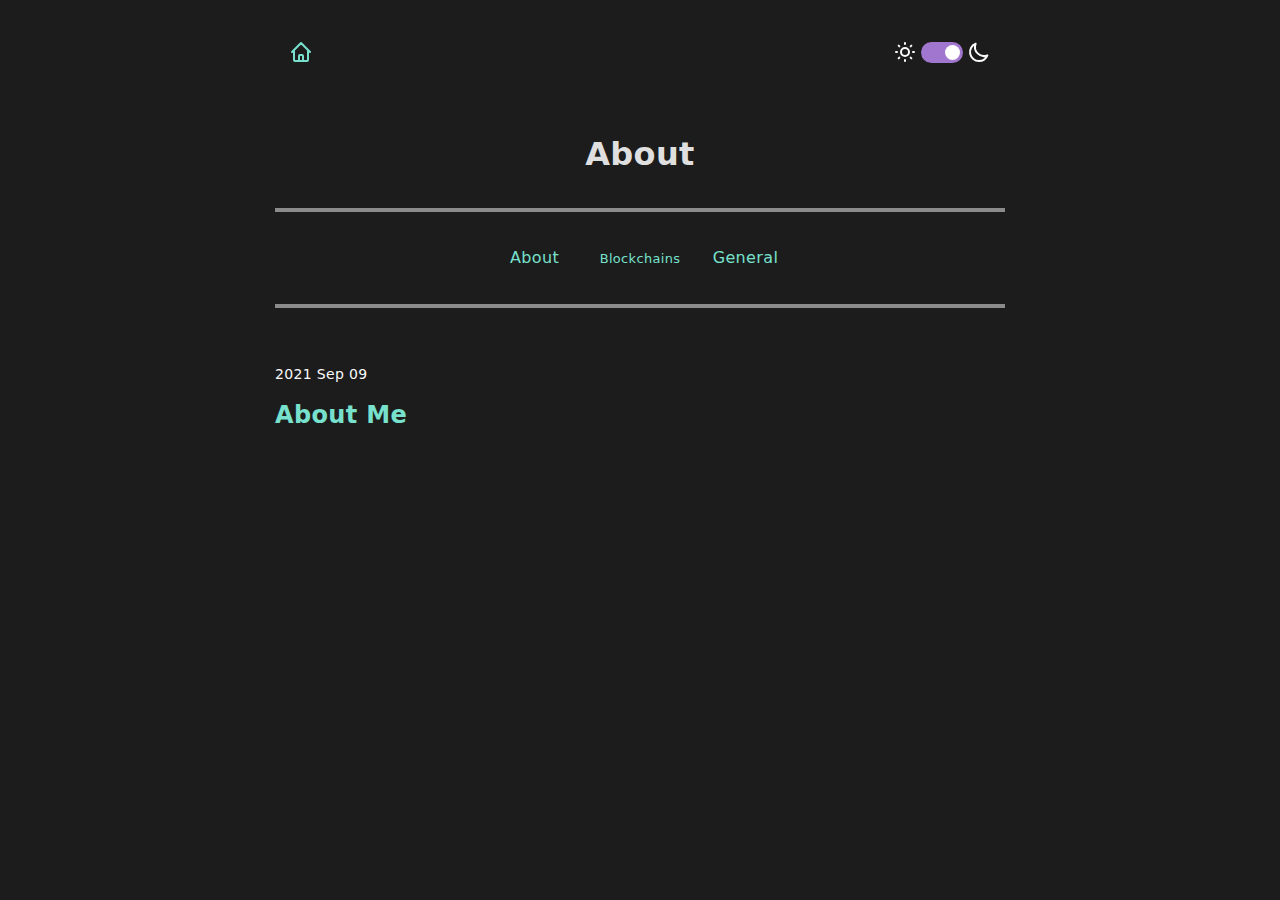
<file: docs/categories/about.html>
<!DOCTYPE html>
<html>
<meta charset="UTF-8">
<style>
@media (prefers-color-scheme: dark) {
    body {
        background-color: #1c1c1c;
        color: white;
    }
    .markdown-body table tr {
        background-color: #1c1c1c;
    }
    .markdown-body table tr:nth-child(2n) {
        background-color: black;
    }
}
</style>



<link rel="alternate" type="application/rss+xml" href="../feed.xml" title="About">



<link rel="stylesheet" type="text/css" href="../css/common-vendor.b8ecfc406ac0b5f77a26.css">
<link rel="stylesheet" type="text/css" href="../css/fretboard.f32f2a8d5293869f0195.css">
<link rel="stylesheet" type="text/css" href="../css/pretty.0ae3265014f89d9850bf.css">
<link rel="stylesheet" type="text/css" href="../css/pretty-vendor.83ac49e057c3eac4fce3.css">
<link rel="stylesheet" type="text/css" href="../css/global.css">
<link rel="stylesheet" type="text/css" href="../css/misc.css">

<script type="text/x-mathjax-config">
<script>
MathJax = {
  tex: {
    inlineMath: [['$', '$'], ['\(', '\)']]
  },
  svg: {
    fontCache: 'global',
  }
};
</script>
<script type="text/javascript" id="MathJax-script" async
  src="../scripts/tex-svg.js">
</script>

<style>
</style>

<div id="doc" class="container-fluid markdown-body comment-enabled" data-hard-breaks="true">

<div id="color-mode-switch" style="display: flex; justify-content: space-between; align-items: center; padding: 0 10px;">
  <a href="/" class="home-link" style="display: flex; align-items: center;">
    <svg xmlns="http://www.w3.org/2000/svg" class="h-6 w-6" fill="none" viewBox="0 0 24 24" stroke="currentColor" stroke-width="2">
      <path stroke-linecap="round" stroke-linejoin="round" d="M3 12l2-2m0 0l7-7 7 7M5 10v10a1 1 0 001 1h3m10-11l2 2m-2-2v10a1 1 0 01-1 1h-3m-6 0a1 1 0 001-1v-4a1 1 0 011-1h2a1 1 0 011 1v4a1 1 0 001 1m-6 0h6" />
    </svg>
  </a>
  <div style="display: flex; align-items: center;">
    <svg xmlns="http://www.w3.org/2000/svg" class="h-6 w-6" fill="none" viewBox="0 0 24 24" stroke="currentColor" stroke-width="2">
      <path stroke-linecap="round" stroke-linejoin="round" d="M12 3v1m0 16v1m9-9h-1M4 12H3m15.364 6.364l-.707-.707M6.343 6.343l-.707-.707m12.728 0l-.707.707M6.343 17.657l-.707.707M16 12a4 4 0 11-8 0 4 4 0 018 0z" />
    </svg>
    <input type="checkbox" id="switch" />
    <label for="switch">Dark Mode Toggle</label>
    <svg xmlns="http://www.w3.org/2000/svg" class="h-6 w-6" fill="none" viewBox="0 0 24 24" stroke="currentColor" stroke-width="2">
      <path stroke-linecap="round" stroke-linejoin="round" d="M20.354 15.354A9 9 0 018.646 3.646 9.003 9.003 0 0012 21a9.003 9.003 0 008.354-5.646z" />
    </svg>
  </div>
</div>

<script type="text/javascript">
  // Update root html class to set CSS colors
  const toggleDarkMode = () => {
    const root = document.querySelector('html');
    root.classList.toggle('dark');
  }

  // Update local storage value for colorScheme
  const toggleColorScheme = () => {
    const colorScheme = localStorage.getItem('colorScheme');
    if (colorScheme === 'light') localStorage.setItem('colorScheme', 'dark');
    else localStorage.setItem('colorScheme', 'light');
  }

  // Set toggle input handler
  const toggle = document.querySelector('#color-mode-switch input[type="checkbox"]');
  if (toggle) toggle.onclick = () => {
    toggleDarkMode();
    toggleColorScheme();
  }

  // Check for color scheme on init
  const checkColorScheme = () => {
    const colorScheme = localStorage.getItem('colorScheme');
    // Default to dark mode only if no preference is set
    if (colorScheme === null || colorScheme === undefined) {
      localStorage.setItem('colorScheme', 'dark');
      toggle.checked = true;
      toggleDarkMode();
    } else if (colorScheme === 'dark') {
      toggle.checked = true;
      toggleDarkMode();
    } else {
      toggle.checked = false;
    }
  }
  checkColorScheme();
</script>

<meta name="twitter:card" content="summary" />
<meta name="twitter:title" content="About" />
<meta name="twitter:image" content="http://vitalik.ca/images/icon.png" />


<title> About </title>
<br>
<center><h1 style="border-bottom:0px"> About </h1></center>

<center><hr>
<span class="toc-category" style="font-size:100%"><a href="../categories/about.html">About</a></span>
<span class="toc-category" style="font-size:81%"><a href="../categories/blockchains.html">Blockchains</a></span>
<span class="toc-category" style="font-size:100%"><a href="../categories/general.html">General</a></span>
<hr></center>

<br>
<ul class="post-list" style="padding-left:0">



<li>
    <span class="post-meta">2021 Sep 09</span>
    <h3 style="margin-top:12px">
      <a class="post-link" href="../general/2021/09/09/aboutme.html">About Me</a>
    </h3>
</li>

 </ul>
</file>
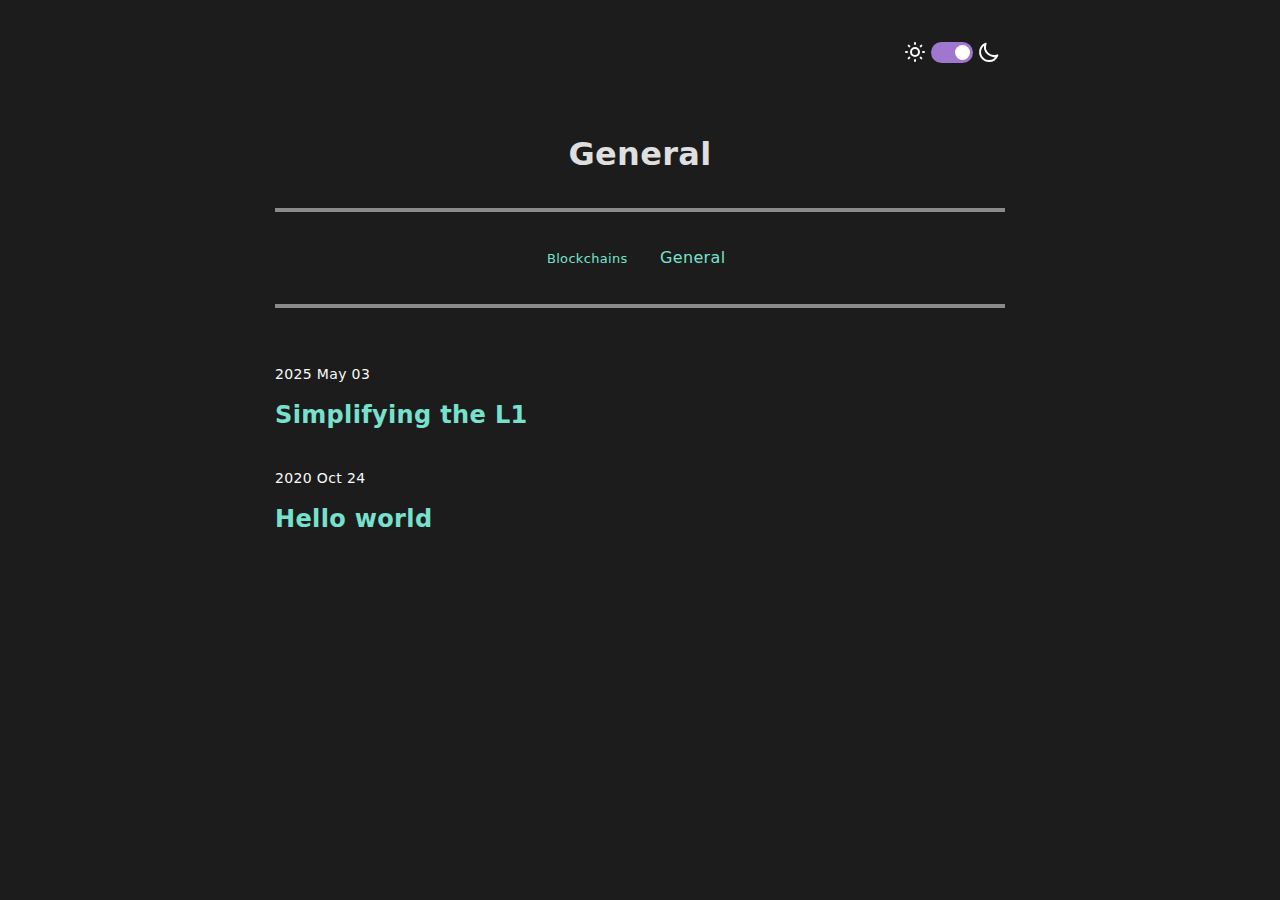
<file: docs/categories/general.html>
<!DOCTYPE html>
<html>
<meta charset="UTF-8">
<style>
@media (prefers-color-scheme: dark) {
    body {
        background-color: #1c1c1c;
        color: white;
    }
    .markdown-body table tr {
        background-color: #1c1c1c;
    }
    .markdown-body table tr:nth-child(2n) {
        background-color: black;
    }
}
</style>



<link rel="alternate" type="application/rss+xml" href="../feed.xml" title="General">



<link rel="stylesheet" type="text/css" href="../css/common-vendor.b8ecfc406ac0b5f77a26.css">
<link rel="stylesheet" type="text/css" href="../css/fretboard.f32f2a8d5293869f0195.css">
<link rel="stylesheet" type="text/css" href="../css/pretty.0ae3265014f89d9850bf.css">
<link rel="stylesheet" type="text/css" href="../css/pretty-vendor.83ac49e057c3eac4fce3.css">
<link rel="stylesheet" type="text/css" href="../css/global.css">
<link rel="stylesheet" type="text/css" href="../css/misc.css">

<script type="text/x-mathjax-config">
<script>
MathJax = {
  tex: {
    inlineMath: [['$', '$'], ['\(', '\)']]
  },
  svg: {
    fontCache: 'global',
  }
};
</script>
<script type="text/javascript" id="MathJax-script" async
  src="../scripts/tex-svg.js">
</script>

<style>
</style>

<div id="doc" class="container-fluid markdown-body comment-enabled" data-hard-breaks="true">

<div id="color-mode-switch">
  <svg xmlns="http://www.w3.org/2000/svg" class="h-6 w-6" fill="none" viewBox="0 0 24 24" stroke="currentColor" stroke-width="2">
    <path stroke-linecap="round" stroke-linejoin="round" d="M12 3v1m0 16v1m9-9h-1M4 12H3m15.364 6.364l-.707-.707M6.343 6.343l-.707-.707m12.728 0l-.707.707M6.343 17.657l-.707.707M16 12a4 4 0 11-8 0 4 4 0 018 0z" />
  </svg>
  <input type="checkbox" id="switch" />
  <label for="switch">Dark Mode Toggle</label>
  <svg xmlns="http://www.w3.org/2000/svg" class="h-6 w-6" fill="none" viewBox="0 0 24 24" stroke="currentColor" stroke-width="2">
    <path stroke-linecap="round" stroke-linejoin="round" d="M20.354 15.354A9 9 0 018.646 3.646 9.003 9.003 0 0012 21a9.003 9.003 0 008.354-5.646z" />
  </svg>
</div>

<script type="text/javascript">
  // Update root html class to set CSS colors
  const toggleDarkMode = () => {
    const root = document.querySelector('html');
    root.classList.toggle('dark');
  }

  // Update local storage value for colorScheme
  const toggleColorScheme = () => {
    const colorScheme = localStorage.getItem('colorScheme');
    if (colorScheme === 'light') localStorage.setItem('colorScheme', 'dark');
    else localStorage.setItem('colorScheme', 'light');
  }

  // Set toggle input handler
  const toggle = document.querySelector('#color-mode-switch input[type="checkbox"]');
  if (toggle) toggle.onclick = () => {
    toggleDarkMode();
    toggleColorScheme();
  }

  // Check for color scheme on init
  const checkColorScheme = () => {
    const colorScheme = localStorage.getItem('colorScheme');
    // Default to light for first view
    if (colorScheme === null || colorScheme === undefined) localStorage.setItem('colorScheme', 'light');
    // If previously saved to dark, toggle switch and update colors
    if (colorScheme === 'dark') {
      toggle.checked = true;
      toggleDarkMode();
    }
  }
  checkColorScheme();
</script>

<meta name="twitter:card" content="summary" />
<meta name="twitter:title" content="General" />
<meta name="twitter:image" content="http://vitalik.ca/images/icon.png" />


<title> General </title>
<br>
<center><h1 style="border-bottom:0px"> General </h1></center>

<center><hr>
<span class="toc-category" style="font-size:81%"><a href="../categories/blockchains.html">Blockchains</a></span>
<span class="toc-category" style="font-size:100%"><a href="../categories/general.html">General</a></span>
<hr></center>

<br>
<ul class="post-list" style="padding-left:0">



<li>
    <span class="post-meta">2025 May 03</span>
    <h3 style="margin-top:12px">
      <a class="post-link" href="../general/2025/05/03/simplel1.html">Simplifying the L1</a>
    </h3>
</li>



<li>
    <span class="post-meta">2020 Oct 24</span>
    <h3 style="margin-top:12px">
      <a class="post-link" href="../general/2020/10/24/hello.html">Hello world</a>
    </h3>
</li>

 </ul>
</file>
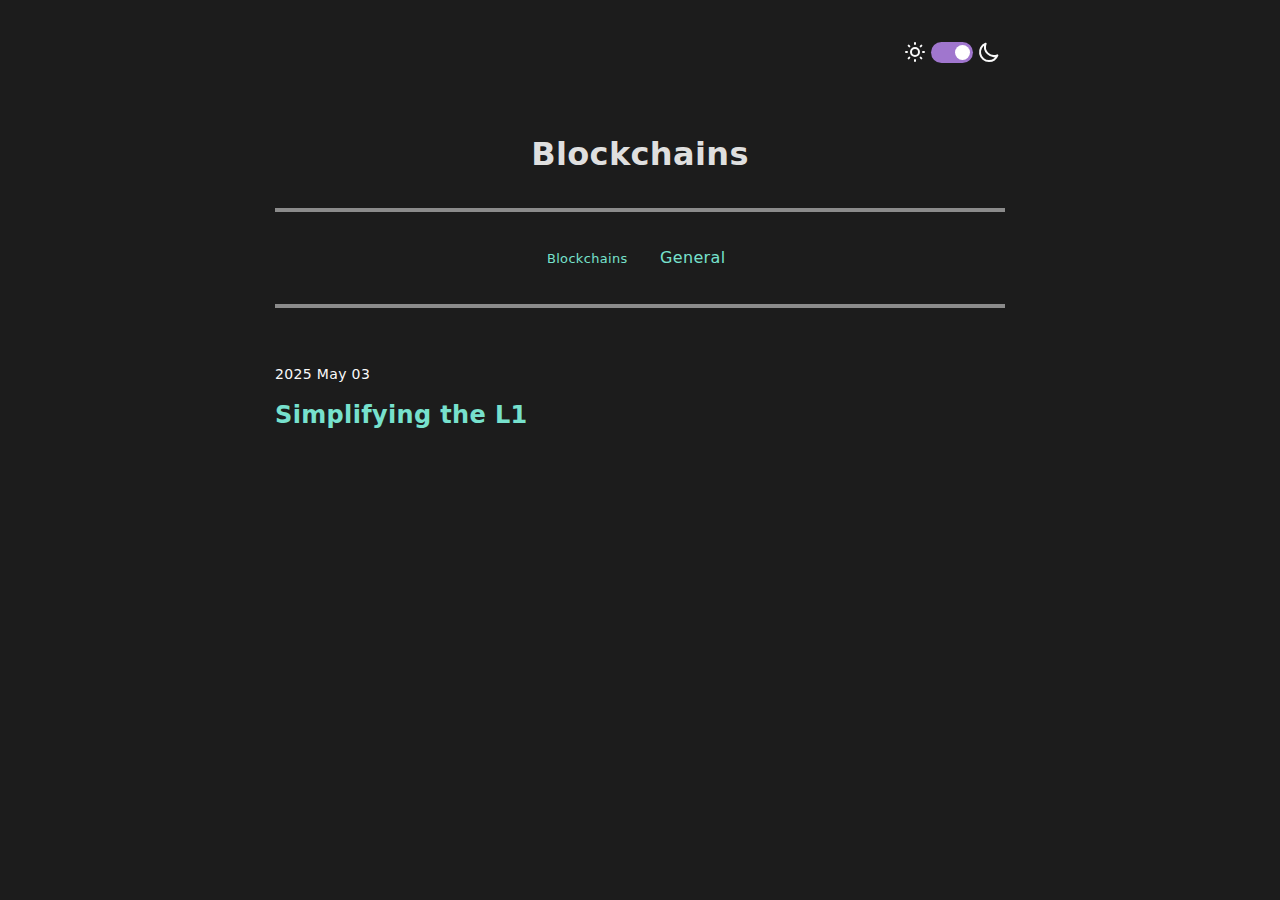
<file: site/categories/blockchains.html>
<!DOCTYPE html>
<html>
<meta charset="UTF-8">
<style>
@media (prefers-color-scheme: dark) {
    body {
        background-color: #1c1c1c;
        color: white;
    }
    .markdown-body table tr {
        background-color: #1c1c1c;
    }
    .markdown-body table tr:nth-child(2n) {
        background-color: black;
    }
}
</style>



<link rel="alternate" type="application/rss+xml" href="../feed.xml" title="Blockchains">



<link rel="stylesheet" type="text/css" href="../css/common-vendor.b8ecfc406ac0b5f77a26.css">
<link rel="stylesheet" type="text/css" href="../css/fretboard.f32f2a8d5293869f0195.css">
<link rel="stylesheet" type="text/css" href="../css/pretty.0ae3265014f89d9850bf.css">
<link rel="stylesheet" type="text/css" href="../css/pretty-vendor.83ac49e057c3eac4fce3.css">
<link rel="stylesheet" type="text/css" href="../css/global.css">
<link rel="stylesheet" type="text/css" href="../css/misc.css">

<script type="text/x-mathjax-config">
<script>
MathJax = {
  tex: {
    inlineMath: [['$', '$'], ['\(', '\)']]
  },
  svg: {
    fontCache: 'global',
  }
};
</script>
<script type="text/javascript" id="MathJax-script" async
  src="../scripts/tex-svg.js">
</script>

<style>
</style>

<div id="doc" class="container-fluid markdown-body comment-enabled" data-hard-breaks="true">

<div id="color-mode-switch">
  <svg xmlns="http://www.w3.org/2000/svg" class="h-6 w-6" fill="none" viewBox="0 0 24 24" stroke="currentColor" stroke-width="2">
    <path stroke-linecap="round" stroke-linejoin="round" d="M12 3v1m0 16v1m9-9h-1M4 12H3m15.364 6.364l-.707-.707M6.343 6.343l-.707-.707m12.728 0l-.707.707M6.343 17.657l-.707.707M16 12a4 4 0 11-8 0 4 4 0 018 0z" />
  </svg>
  <input type="checkbox" id="switch" />
  <label for="switch">Dark Mode Toggle</label>
  <svg xmlns="http://www.w3.org/2000/svg" class="h-6 w-6" fill="none" viewBox="0 0 24 24" stroke="currentColor" stroke-width="2">
    <path stroke-linecap="round" stroke-linejoin="round" d="M20.354 15.354A9 9 0 018.646 3.646 9.003 9.003 0 0012 21a9.003 9.003 0 008.354-5.646z" />
  </svg>
</div>

<script type="text/javascript">
  // Update root html class to set CSS colors
  const toggleDarkMode = () => {
    const root = document.querySelector('html');
    root.classList.toggle('dark');
  }

  // Update local storage value for colorScheme
  const toggleColorScheme = () => {
    const colorScheme = localStorage.getItem('colorScheme');
    if (colorScheme === 'light') localStorage.setItem('colorScheme', 'dark');
    else localStorage.setItem('colorScheme', 'light');
  }

  // Set toggle input handler
  const toggle = document.querySelector('#color-mode-switch input[type="checkbox"]');
  if (toggle) toggle.onclick = () => {
    toggleDarkMode();
    toggleColorScheme();
  }

  // Check for color scheme on init
  const checkColorScheme = () => {
    const colorScheme = localStorage.getItem('colorScheme');
    // Default to light for first view
    if (colorScheme === null || colorScheme === undefined) localStorage.setItem('colorScheme', 'light');
    // If previously saved to dark, toggle switch and update colors
    if (colorScheme === 'dark') {
      toggle.checked = true;
      toggleDarkMode();
    }
  }
  checkColorScheme();
</script>

<meta name="twitter:card" content="summary" />
<meta name="twitter:title" content="Blockchains" />
<meta name="twitter:image" content="http://vitalik.ca/images/icon.png" />


<title> Blockchains </title>
<br>
<center><h1 style="border-bottom:0px"> Blockchains </h1></center>

<center><hr>
<span class="toc-category" style="font-size:81%"><a href="../categories/blockchains.html">Blockchains</a></span>
<span class="toc-category" style="font-size:100%"><a href="../categories/general.html">General</a></span>
<hr></center>

<br>
<ul class="post-list" style="padding-left:0">



<li>
    <span class="post-meta">2025 May 03</span>
    <h3 style="margin-top:12px">
      <a class="post-link" href="../general/2025/05/03/simplel1.html">Simplifying the L1</a>
    </h3>
</li>

 </ul>
</file>
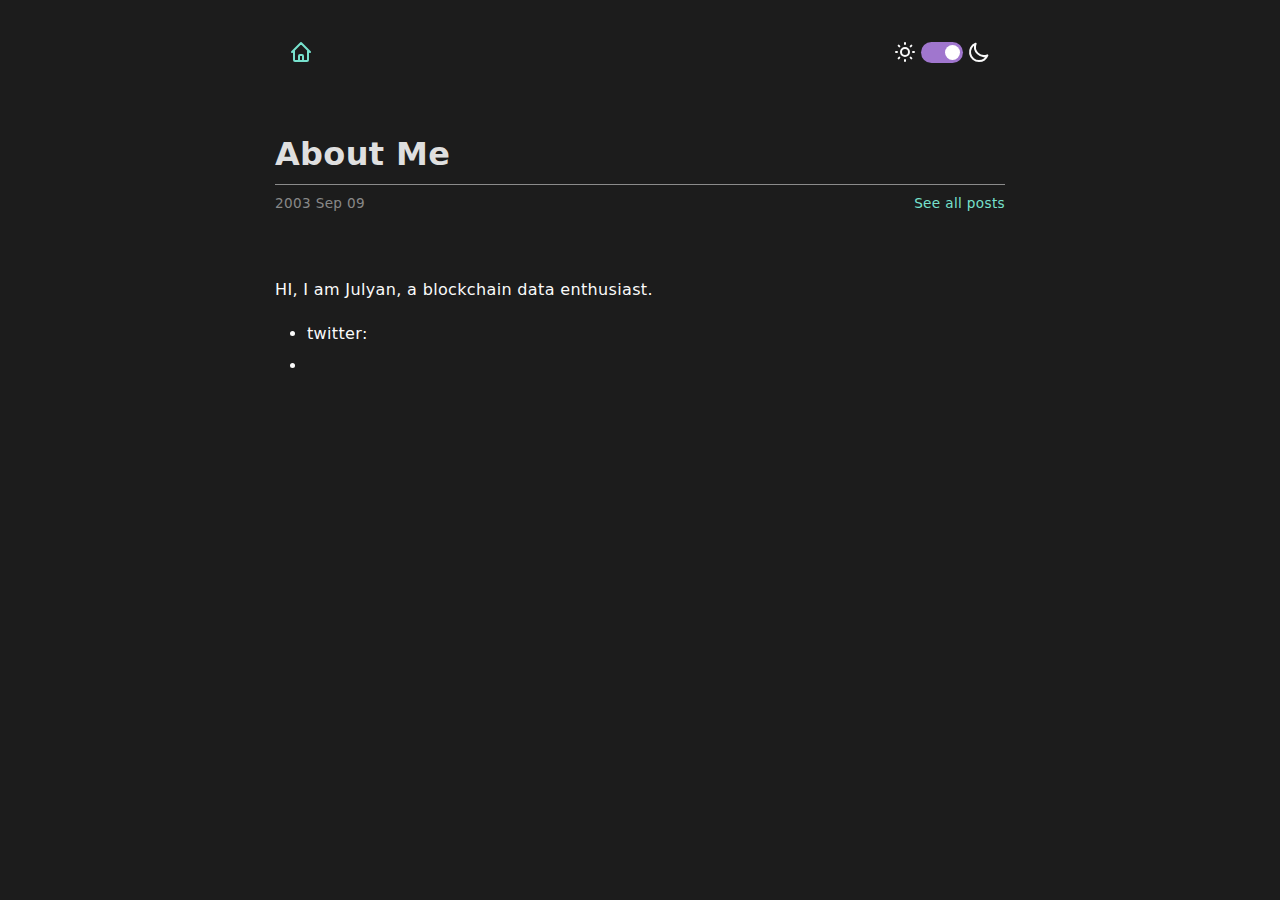
<file: docs/general/2003/09/09/aboutme.html>
<!DOCTYPE html>
<html>
<meta charset="UTF-8">
<style>
@media (prefers-color-scheme: dark) {
    body {
        background-color: #1c1c1c;
        color: white;
    }
    .markdown-body table tr {
        background-color: #1c1c1c;
    }
    .markdown-body table tr:nth-child(2n) {
        background-color: black;
    }
}
</style>



<link rel="alternate" type="application/rss+xml" href="../../../../feed.xml" title="About Me">



<link rel="stylesheet" type="text/css" href="../../../../css/common-vendor.b8ecfc406ac0b5f77a26.css">
<link rel="stylesheet" type="text/css" href="../../../../css/fretboard.f32f2a8d5293869f0195.css">
<link rel="stylesheet" type="text/css" href="../../../../css/pretty.0ae3265014f89d9850bf.css">
<link rel="stylesheet" type="text/css" href="../../../../css/pretty-vendor.83ac49e057c3eac4fce3.css">
<link rel="stylesheet" type="text/css" href="../../../../css/global.css">
<link rel="stylesheet" type="text/css" href="../../../../css/misc.css">

<script type="text/x-mathjax-config">
<script>
MathJax = {
  tex: {
    inlineMath: [['$', '$'], ['\(', '\)']]
  },
  svg: {
    fontCache: 'global',
  }
};
</script>
<script type="text/javascript" id="MathJax-script" async
  src="../../../../scripts/tex-svg.js">
</script>

<style>
</style>

<div id="doc" class="container-fluid markdown-body comment-enabled" data-hard-breaks="true">

<div id="color-mode-switch" style="display: flex; justify-content: space-between; align-items: center; padding: 0 10px;">
  <a href="/" class="home-link" style="display: flex; align-items: center;">
    <svg xmlns="http://www.w3.org/2000/svg" class="h-6 w-6" fill="none" viewBox="0 0 24 24" stroke="currentColor" stroke-width="2">
      <path stroke-linecap="round" stroke-linejoin="round" d="M3 12l2-2m0 0l7-7 7 7M5 10v10a1 1 0 001 1h3m10-11l2 2m-2-2v10a1 1 0 01-1 1h-3m-6 0a1 1 0 001-1v-4a1 1 0 011-1h2a1 1 0 011 1v4a1 1 0 001 1m-6 0h6" />
    </svg>
  </a>
  <div style="display: flex; align-items: center;">
    <svg xmlns="http://www.w3.org/2000/svg" class="h-6 w-6" fill="none" viewBox="0 0 24 24" stroke="currentColor" stroke-width="2">
      <path stroke-linecap="round" stroke-linejoin="round" d="M12 3v1m0 16v1m9-9h-1M4 12H3m15.364 6.364l-.707-.707M6.343 6.343l-.707-.707m12.728 0l-.707.707M6.343 17.657l-.707.707M16 12a4 4 0 11-8 0 4 4 0 018 0z" />
    </svg>
    <input type="checkbox" id="switch" />
    <label for="switch">Dark Mode Toggle</label>
    <svg xmlns="http://www.w3.org/2000/svg" class="h-6 w-6" fill="none" viewBox="0 0 24 24" stroke="currentColor" stroke-width="2">
      <path stroke-linecap="round" stroke-linejoin="round" d="M20.354 15.354A9 9 0 018.646 3.646 9.003 9.003 0 0012 21a9.003 9.003 0 008.354-5.646z" />
    </svg>
  </div>
</div>

<script type="text/javascript">
  // Update root html class to set CSS colors
  const toggleDarkMode = () => {
    const root = document.querySelector('html');
    root.classList.toggle('dark');
  }

  // Update local storage value for colorScheme
  const toggleColorScheme = () => {
    const colorScheme = localStorage.getItem('colorScheme');
    if (colorScheme === 'light') localStorage.setItem('colorScheme', 'dark');
    else localStorage.setItem('colorScheme', 'light');
  }

  // Set toggle input handler
  const toggle = document.querySelector('#color-mode-switch input[type="checkbox"]');
  if (toggle) toggle.onclick = () => {
    toggleDarkMode();
    toggleColorScheme();
  }

  // Check for color scheme on init
  const checkColorScheme = () => {
    const colorScheme = localStorage.getItem('colorScheme');
    // Default to dark mode only if no preference is set
    if (colorScheme === null || colorScheme === undefined) {
      localStorage.setItem('colorScheme', 'dark');
      toggle.checked = true;
      toggleDarkMode();
    } else if (colorScheme === 'dark') {
      toggle.checked = true;
      toggleDarkMode();
    } else {
      toggle.checked = false;
    }
  }
  checkColorScheme();
</script>

<meta name="twitter:card" content="summary" />
<meta name="twitter:title" content="About Me" />
<meta name="twitter:image" content="http://vitalik.ca/images/icon.png" />


<br>
<h1 style="margin-bottom:7px"> About Me </h1>
<small style="float:left; color: #888"> 2003 Sep 09 </small>
<small style="float:right; color: #888"><a href="../../../../index.html">See all posts</a></small>
<br> <br> <br>
<title> About Me </title>

<p>HI, I am Julyan, a blockchain data enthusiast.</p>
<ul>
<li>twitter:</li>
<li></li>
</ul>
 </div>
</file>
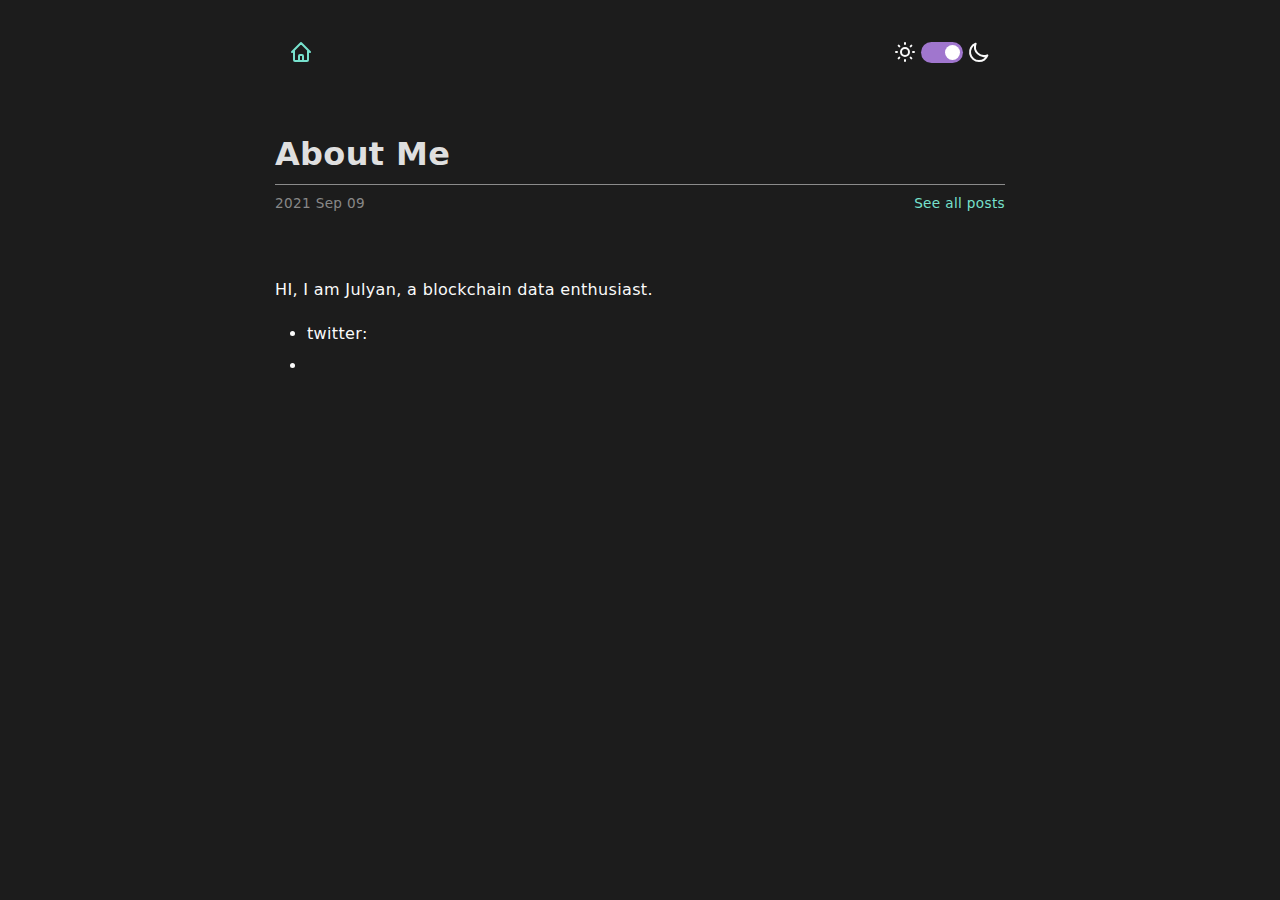
<file: docs/general/2021/09/09/aboutme.html>
<!DOCTYPE html>
<html>
<meta charset="UTF-8">
<style>
@media (prefers-color-scheme: dark) {
    body {
        background-color: #1c1c1c;
        color: white;
    }
    .markdown-body table tr {
        background-color: #1c1c1c;
    }
    .markdown-body table tr:nth-child(2n) {
        background-color: black;
    }
}
</style>



<link rel="alternate" type="application/rss+xml" href="../../../../feed.xml" title="About Me">



<link rel="stylesheet" type="text/css" href="../../../../css/common-vendor.b8ecfc406ac0b5f77a26.css">
<link rel="stylesheet" type="text/css" href="../../../../css/fretboard.f32f2a8d5293869f0195.css">
<link rel="stylesheet" type="text/css" href="../../../../css/pretty.0ae3265014f89d9850bf.css">
<link rel="stylesheet" type="text/css" href="../../../../css/pretty-vendor.83ac49e057c3eac4fce3.css">
<link rel="stylesheet" type="text/css" href="../../../../css/global.css">
<link rel="stylesheet" type="text/css" href="../../../../css/misc.css">

<script type="text/x-mathjax-config">
<script>
MathJax = {
  tex: {
    inlineMath: [['$', '$'], ['\(', '\)']]
  },
  svg: {
    fontCache: 'global',
  }
};
</script>
<script type="text/javascript" id="MathJax-script" async
  src="../../../../scripts/tex-svg.js">
</script>

<style>
</style>

<div id="doc" class="container-fluid markdown-body comment-enabled" data-hard-breaks="true">

<div id="color-mode-switch" style="display: flex; justify-content: space-between; align-items: center; padding: 0 10px;">
  <a href="/" class="home-link" style="display: flex; align-items: center;">
    <svg xmlns="http://www.w3.org/2000/svg" class="h-6 w-6" fill="none" viewBox="0 0 24 24" stroke="currentColor" stroke-width="2">
      <path stroke-linecap="round" stroke-linejoin="round" d="M3 12l2-2m0 0l7-7 7 7M5 10v10a1 1 0 001 1h3m10-11l2 2m-2-2v10a1 1 0 01-1 1h-3m-6 0a1 1 0 001-1v-4a1 1 0 011-1h2a1 1 0 011 1v4a1 1 0 001 1m-6 0h6" />
    </svg>
  </a>
  <div style="display: flex; align-items: center;">
    <svg xmlns="http://www.w3.org/2000/svg" class="h-6 w-6" fill="none" viewBox="0 0 24 24" stroke="currentColor" stroke-width="2">
      <path stroke-linecap="round" stroke-linejoin="round" d="M12 3v1m0 16v1m9-9h-1M4 12H3m15.364 6.364l-.707-.707M6.343 6.343l-.707-.707m12.728 0l-.707.707M6.343 17.657l-.707.707M16 12a4 4 0 11-8 0 4 4 0 018 0z" />
    </svg>
    <input type="checkbox" id="switch" />
    <label for="switch">Dark Mode Toggle</label>
    <svg xmlns="http://www.w3.org/2000/svg" class="h-6 w-6" fill="none" viewBox="0 0 24 24" stroke="currentColor" stroke-width="2">
      <path stroke-linecap="round" stroke-linejoin="round" d="M20.354 15.354A9 9 0 018.646 3.646 9.003 9.003 0 0012 21a9.003 9.003 0 008.354-5.646z" />
    </svg>
  </div>
</div>

<script type="text/javascript">
  // Update root html class to set CSS colors
  const toggleDarkMode = () => {
    const root = document.querySelector('html');
    root.classList.toggle('dark');
  }

  // Update local storage value for colorScheme
  const toggleColorScheme = () => {
    const colorScheme = localStorage.getItem('colorScheme');
    if (colorScheme === 'light') localStorage.setItem('colorScheme', 'dark');
    else localStorage.setItem('colorScheme', 'light');
  }

  // Set toggle input handler
  const toggle = document.querySelector('#color-mode-switch input[type="checkbox"]');
  if (toggle) toggle.onclick = () => {
    toggleDarkMode();
    toggleColorScheme();
  }

  // Check for color scheme on init
  const checkColorScheme = () => {
    const colorScheme = localStorage.getItem('colorScheme');
    // Default to dark mode only if no preference is set
    if (colorScheme === null || colorScheme === undefined) {
      localStorage.setItem('colorScheme', 'dark');
      toggle.checked = true;
      toggleDarkMode();
    } else if (colorScheme === 'dark') {
      toggle.checked = true;
      toggleDarkMode();
    } else {
      toggle.checked = false;
    }
  }
  checkColorScheme();
</script>

<meta name="twitter:card" content="summary" />
<meta name="twitter:title" content="About Me" />
<meta name="twitter:image" content="http://vitalik.ca/images/icon.png" />


<br>
<h1 style="margin-bottom:7px"> About Me </h1>
<small style="float:left; color: #888"> 2021 Sep 09 </small>
<small style="float:right; color: #888"><a href="../../../../index.html">See all posts</a></small>
<br> <br> <br>
<title> About Me </title>

<p>HI, I am Julyan, a blockchain data enthusiast.</p>
<ul>
<li>twitter:</li>
<li></li>
</ul>
 </div>
</file>
<file: docs/css/fretboard.f32f2a8d5293869f0195.css>
/* -- GENERAL TYPOGRAPHY -- */
.fretTitle { color: #555; text-align: center; font-family: "Helvetica Neue", sans-serif; line-height: 1.4; font-size: 1.6em; margin: 10px 0 10px 0; font-weight: 900; padding: 5px; }
section { padding: 20px; }
.content { max-width: 960px; margin: auto; }
/* Fretboard Container/Wrapper */
.fretContainer, .fretContainer_h { outline: solid 1px #eeee; margin: 0 auto; padding: 15px 0; }
.fretContainer { width: 320px; }
.fretContainer_h { max-width: 400px; }
.svg_wrapper { background-color: #fff; position: relative; height: 0; }
.svg_wrapper svg.fretboard_bg { position: absolute; top: 0; left: 0; z-index: 0; }
.svg_wrapper .cells { width: 100%; height: 100%; position: absolute; top: 0; left: 0; }
.svg_wrapper.v4 { padding-top: 91.6666666667%; }
.svg_wrapper.v5 { padding-top: 106.9444444444%; }
.svg_wrapper.v7 { padding-top: 137.5%; }
.svg_wrapper.v9 { padding-top: 168.0555555556%; }
.svg_wrapper.v12 { padding-top: 213.8888888889%; }
.svg_wrapper.v15 { padding-top: 259.7222222222%; }
.svg_wrapper.v .cell svg { width: 12.5%; float: left; display: block; }
.svg_wrapper.v4 .cell svg { height: 16.6666666667%; }
.svg_wrapper.v5 .cell svg { height: 14.2857142857%; }
.svg_wrapper.v7 .cell svg { height: 11.1111111111%; }
.svg_wrapper.v9 .cell svg { height: 9.0909090909%; }
.svg_wrapper.v12 .cell svg { height: 7.1428571429%; }
.svg_wrapper.v15 .cell svg { height: 5.8823529412%; }
.svg_wrapper.h5 { padding-top: 85.7142857143%; }
.svg_wrapper.h6 { padding-top: 75%; }
.svg_wrapper.h7 { padding-top: 72.7272727273%; }
.svg_wrapper.h .cell svg { height: 12.5%; float: left; display: block; z-index: 2; }
.svg_wrapper.h5 .cell svg { width: 14.2857142857%; }
.svg_wrapper.h6 .cell svg { width: 12.5%; }
.svg_wrapper.h7 .cell svg { width: 12.1212121212%; }
/* Fretboard Element Styles */
.cell.dot .fretb_dot { fill: #27a9e1; }
.cell.dot.root .fretb_dot { fill: #f05a28; }
.cell.dot.faded .fretb_dot { opacity: .25; }
.fretboard_bg .fret_bg rect { fill: #fff; }
.fretboard_bg .frets rect { fill: #ddd; }
.fretboard_bg .nut rect { fill: #6e6e6e; }
.fretboard_bg .strings rect { fill: #6e6e6e; }
.svg_wrapper.noNut .fretboard_bg .nut rect { fill: none; }
.markdown-body pre.fretboard { background-color: transparent; }
@media all and (max-width: 400px) {
 .fretContainer_h { max-width: 288px; }
}
@media all and (max-width: 420px) {
 .fretContainer { max-width: 220px; }
}
</file>
<file: docs/css/pretty.0ae3265014f89d9850bf.css>
.profile-card { width: 100%; padding: 10px 5px; }
.profile-card .profile-card-body { display: flex; margin-bottom: 20px; }
.profile-card .profile-card-body .profile-card-name { color: #333; font-weight: 600; font-size: 16px; line-height: 18px; text-decoration: none; overflow: hidden; text-overflow: ellipsis; display: block; vertical-align: sub; }
.profile-card .profile-card-body .profile-card-info { margin-left: 10px; white-space: nowrap; overflow: hidden; text-overflow: ellipsis; }
.profile-card .profile-card-body .profile-card-name:hover { color: #337ab7; }
.profile-card .profile-card-body .profile-card-photo { height: -webkit-fit-content; height: fit-content; padding-top: 3px; text-decoration: none; }
.profile-card .profile-card-body .profile-card-username { font-size: 12px; line-height: 15px; color: #888; overflow: hidden; text-overflow: ellipsis; }
.profile-card .profile-card-body .profile-card-description { font-size: 14px; line-height: 20px; word-break: break-word; color: #888; margin-top: 10px; white-space: normal; }
.profile-card .profile-card-body .ui-avatar { display: inline-block; overflow: hidden; line-height: 1; vertical-align: middle; border-radius: 3px; object-fit: cover; }
.profile-card .profile-card-body .ui-avatar.circle { border-radius: 50%; }
.profile-card .profile-settings { display: block; text-align: center; margin: 0 -21px -21px -21px; padding-top: 10px; font-size: 15px; padding-bottom: 10px; border-top: #d9d9d9 1px solid; border-bottom-left-radius: 5px; border-bottom-right-radius: 5px; color: #337ab7; text-decoration: none; }
.profile-card .profile-settings:hover { background-color: #337ab7; color: white; }
.react-popover .profile-popover { max-width: 260px; width: 260px; }
.react-popover .profile-popover .profile-card .profile-card-body { padding: 10px 15px 0 15px; }
.react-popover .profile-popover .profile-card .profile-settings { margin: 0 -6px -11px -6px; }
.react-popover .popover { position: absolute; top: 0; left: 0; z-index: 1060; display: block; max-width: 276px; font-family: -apple-system, BlinkMacSystemFont, "Segoe UI", Roboto, "Helvetica Neue", Arial, "Noto Sans", sans-serif, "Apple Color Emoji", "Segoe UI Emoji", "Segoe UI Symbol", "Noto Color Emoji"; font-style: normal; font-weight: 400; line-height: 1.5; text-align: left; text-align: start; text-decoration: none; text-shadow: none; text-transform: none; letter-spacing: normal; word-break: normal; word-spacing: normal; white-space: normal; line-break: auto; font-size: .875rem; word-wrap: break-word; background-color: #fff; background-clip: padding-box; border: 1px solid rgba( 0, 0, 0, .2 ); border-radius: 6px; }
.react-popover .popover .arrow { position: absolute; display: block; width: 1rem; height: .5rem; margin: 0 .3rem; border-width: unset; border-style: unset; }
.react-popover .popover .arrow::before, .react-popover .popover .arrow::after { position: absolute; display: block; content: ""; border-color: transparent; border-style: solid; }
.react-popover .bs-popover-top,
.react-popover .bs-popover-auto[x-placement^="top"] { margin-bottom: .5rem; }
.react-popover .bs-popover-top > .arrow,
.react-popover .bs-popover-auto[x-placement^="top"] > .arrow { bottom: calc( -0.5rem - 1px ); }
.react-popover .bs-popover-top > .arrow::before,
.react-popover .bs-popover-auto[x-placement^="top"] > .arrow::before { bottom: 0; border-width: .5rem .5rem 0; border-top-color: rgba( 0, 0, 0, .25 ); }
.react-popover .bs-popover-top > .arrow::after,
.react-popover .bs-popover-auto[x-placement^="top"] > .arrow::after { bottom: 1px; border-width: .5rem .5rem 0; border-top-color: #fff; }
.react-popover .bs-popover-right,
.react-popover .bs-popover-auto[x-placement^="right"] { margin-left: .5rem; }
.react-popover .bs-popover-right > .arrow,
.react-popover .bs-popover-auto[x-placement^="right"] > .arrow { left: calc( -0.5rem - 1px ); width: .5rem; height: 1rem; margin: .3rem 0; }
.react-popover .bs-popover-right > .arrow::before,
.react-popover .bs-popover-auto[x-placement^="right"] > .arrow::before { left: 0; border-width: .5rem .5rem .5rem 0; border-right-color: rgba( 0, 0, 0, .25 ); }
.react-popover .bs-popover-right > .arrow::after,
.react-popover .bs-popover-auto[x-placement^="right"] > .arrow::after { left: 1px; border-width: .5rem .5rem .5rem 0; border-right-color: #fff; }
.react-popover .bs-popover-bottom,
.react-popover .bs-popover-auto[x-placement^="bottom"] { margin-top: .5rem; }
.react-popover .bs-popover-bottom > .arrow,
.react-popover .bs-popover-auto[x-placement^="bottom"] > .arrow { top: calc( -0.5rem - 1px ); }
.react-popover .bs-popover-bottom > .arrow::before,
.react-popover .bs-popover-auto[x-placement^="bottom"] > .arrow::before { top: 0; border-width: 0 .5rem .5rem .5rem; border-bottom-color: rgba( 0, 0, 0, .25 ); }
.react-popover .bs-popover-bottom > .arrow::after,
.react-popover .bs-popover-auto[x-placement^="bottom"] > .arrow::after { top: 1px; border-width: 0 .5rem .5rem .5rem; border-bottom-color: #fff; }
.react-popover .bs-popover-bottom .popover-header::before,
.react-popover .bs-popover-auto[x-placement^="bottom"] .popover-header::before { position: absolute; top: 0; left: 50%; display: block; width: 1rem; margin-left: -0.5rem; content: ""; border-bottom: 1px solid #f7f7f7; }
.react-popover .bs-popover-left,
.react-popover .bs-popover-auto[x-placement^="left"] { margin-right: .5rem; }
.react-popover .bs-popover-left > .arrow,
.react-popover .bs-popover-auto[x-placement^="left"] > .arrow { right: calc( -0.5rem - 1px ); width: .5rem; height: 1rem; margin: .3rem 0; }
.react-popover .bs-popover-left > .arrow::before,
.react-popover .bs-popover-auto[x-placement^="left"] > .arrow::before { right: 0; border-width: .5rem 0 .5rem .5rem; border-left-color: rgba( 0, 0, 0, .25 ); }
.react-popover .bs-popover-left > .arrow::after,
.react-popover .bs-popover-auto[x-placement^="left"] > .arrow::after { right: 1px; border-width: .5rem 0 .5rem .5rem; border-left-color: #fff; }

[data-inline-comment-id] { background-color: rgba( 102, 181, 250, .15 ); border: solid transparent; border-width: 0 0 2px 0; }
[data-inline-comment-id].highlighted { border-color: #66b5f0; cursor: pointer; z-index: 1; }
[data-inline-comment-id="user-selection-highlight"] { background-color: rgba( 255, 255, 0, .3 ); }
[data-inline-comment-id="user-selection-highlight"].highlighted { border-color: yellow; }
[data-inline-comment-id] > [data-inline-comment-id] > [data-inline-comment-id] > [data-inline-comment-id] > [data-inline-comment-id] { background-color: transparent; }

@charset "UTF-8";
/* site ui font */
.site-ui-font { font-family: "Source Sans Pro", Helvetica, Arial, sans-serif; }
html[lang^="ja"] .site-ui-font { font-family: "Source Sans Pro", Helvetica, Arial, "Hiragino Kaku Gothic Pro", "ヒラギノ角ゴ Pro W3", Osaka, Meiryo, "メイリオ", "MS Gothic", "ＭＳ ゴシック", sans-serif; }
html[lang="zh-tw"] .site-ui-font { font-family: "Source Sans Pro", Helvetica, Arial, "PingFang TC", "Microsoft JhengHei", "微軟正黑", sans-serif; }
html[lang="zh-cn"] .site-ui-font { font-family: "Source Sans Pro", Helvetica, Arial, "PingFang SC", "Microsoft YaHei", "微软雅黑", sans-serif; }
/* monospace font */
/* content and content UI font */
/* iphone 3 */
/* iphone 4 */
/* iphone 5 */
/* iphone 6, 6s, 7, 8 */
/* iphone 6+, 6s+, 7+, 8+ */
/* iphone X */
/* iphone XR */
/* iphone XS */
/* iphone XS Max */
.divider { border-bottom: 1px solid #e3e3e3; }
.ui-comment-container { z-index: 999; background-color: white; width: 100%; padding: 0; border: 1px solid #d4d4d4; border-radius: 6px; }
.ui-comment-container.highlighted { background-color: #f8f8f8; }
.ui-comment-container.all-hidden { opacity: .6; }
.ui-comment-container.all-hidden:hover { opacity: 1; }
.ui-comment-container.all-hidden.active { opacity: 1; }
.ui-comment-container > *:last-child { margin-bottom: 15px; }
.ui-comment-container > *:not(:first-child):not(.ui-comment-notice) { margin-top: 15px; }
.ui-comment-container.comment-container-sm:not(.active) { display: none !important; }
.ui-comment-container.comment-container-sm.active { position: fixed; top: 0; bottom: 0; left: 0; right: 0; margin: 0; border-radius: 0; max-height: 100vh; width: 100%; display: flex !important; flex-direction: column; }
.ui-comment-container.comment-container-sm.active.simple { top: unset !important; height: auto !important; }
.ui-comment-container.comment-container-sm.active.simple .ui-comment-header { display: none !important; }
.ui-comment-container.comment-container-sm.active.simple .ui-comments-container { display: none !important; }
.ui-comment-container.comment-container-sm.active .ui-comments-container { flex: 1; overflow: auto; padding-bottom: 15px; }
.ui-comment-container.comment-container-sm > *:not(.ui-comment-notice).divider { margin-top: 0; }
.ui-comment-container.comment-container-sm .ui-comment-header { display: block !important; }
.ui-comment-container.comment-container-sm .ui-comment-input-container { padding-left: 30px; }
.ui-comment-container.comment-container-sm textarea { height: 40px; margin-bottom: 0; }
.ui-comment-container { font-family: "Source Sans Pro", Helvetica, Arial, sans-serif; }
html[lang^="ja"] .ui-comment-container { font-family: "Source Sans Pro", Helvetica, Arial, "Hiragino Kaku Gothic Pro", "ヒラギノ角ゴ Pro W3", Osaka, Meiryo, "メイリオ", "MS Gothic", "ＭＳ ゴシック", sans-serif; }
html[lang="zh-tw"] .ui-comment-container { font-family: "Source Sans Pro", Helvetica, Arial, "PingFang TC", "Microsoft JhengHei", "微軟正黑", sans-serif; }
html[lang="zh-cn"] .ui-comment-container { font-family: "Source Sans Pro", Helvetica, Arial, "PingFang SC", "Microsoft YaHei", "微软雅黑", sans-serif; }
.ui-comment-container textarea { color: #333; outline: none; resize: none; border: 1px solid #cdcdcd; border-radius: 4px; padding: 10px; font-size: 14px; line-height: 18px; width: 100%; }
.ui-comment-container textarea::placeholder { color: #868686; }
.ui-comment-container .ui-comment-header { width: 100%; -webkit-user-select: none; user-select: none; font-size: 14px; line-height: 18px; padding: 15px; background-color: white; text-align: right; }
.ui-comment-container .ui-comment-header .ui-comment-close { cursor: pointer; }
.ui-comment-container .ui-comment-header .ui-comment-close > *:not(:last-child) { margin-right: 5px; }
.ui-comment-container .comment-disconnect-banner { text-align: center; -webkit-user-select: none; user-select: none; background-color: #f8d7da; padding: 8px 0; color: #721c24; }
.ui-comment-container.active .ui-comments-container { max-height: unset; }
.ui-comment-container.active .ui-comments-container .ui-comment .comment-content { height: auto; overflow: unset; }
.ui-comment-container .ui-comments-container { width: 100%; flex: 1; max-height: 75px; padding: 0 15px; }
.ui-comment-container .ui-comments-container > .ui-comment { margin-bottom: 10px; }
.ui-comment-container .ui-comments-container > .ui-comment:not(:last-child)::after { border-bottom: 1px solid #e3e3e3; content: ''; margin-right: -15px; margin-left: -51px; margin-top: 15px; }
.ui-comment-container .ui-comments-container .ui-comment { position: relative; width: auto; display: flex; flex-direction: column; padding-left: 36px; }
.ui-comment-container .ui-comments-container .ui-comment { font-family: "Source Sans Pro", Helvetica, Arial, sans-serif; }
html[lang^="ja"] .ui-comment-container .ui-comments-container .ui-comment { font-family: "Source Sans Pro", Helvetica, Arial, "Hiragino Kaku Gothic Pro", "ヒラギノ角ゴ Pro W3", Osaka, Meiryo, "メイリオ", "MS Gothic", "ＭＳ ゴシック", sans-serif; }
html[lang="zh-tw"] .ui-comment-container .ui-comments-container .ui-comment { font-family: "Source Sans Pro", Helvetica, Arial, "PingFang TC", "Microsoft JhengHei", "微軟正黑", sans-serif; }
html[lang="zh-cn"] .ui-comment-container .ui-comments-container .ui-comment { font-family: "Source Sans Pro", Helvetica, Arial, "PingFang SC", "Microsoft YaHei", "微软雅黑", sans-serif; }
.ui-comment-container .ui-comments-container .ui-comment .comment-resolved { font-size: 12px; line-height: 12px; color: #bbb; }
.ui-comment-container .ui-comments-container .ui-comment .comment-menu { color: #bbb; padding: 3px; border-radius: 50%; height: 24px; cursor: pointer; }
.ui-comment-container .ui-comments-container .ui-comment .comment-menu .fa.fa-fw { width: 18px; }
.ui-comment-container .ui-comments-container .ui-comment .comment-menu:hover,
.ui-comment-container .ui-comments-container .ui-comment .comment-menu:active,
.ui-comment-container .ui-comments-container .ui-comment .comment-menu.active { background-color: #e6e6e6; }
.ui-comment-container .ui-comments-container .ui-comment .comment-menu .comment-dropdown-menu { -webkit-user-select: none; user-select: none; z-index: 1; position: absolute; top: 23px; right: 0; list-style: none; color: #333; background: white; border-radius: 4px; border-style: solid; border-color: #dedede; border-width: 1px; box-shadow: 0 0 5px 0 rgba( 0, 0, 0, .15 ); font-size: 14px; padding: 7px 0; }
.ui-comment-container .ui-comments-container .ui-comment .comment-menu .comment-dropdown-menu > div { display: flex; align-items: center; white-space: nowrap; width: 100%; padding: 3px 20px; }
.ui-comment-container .ui-comments-container .ui-comment .comment-menu .comment-dropdown-menu > div:hover { background-color: #f5f5f5; }
.ui-comment-container .ui-comments-container .ui-comment .comment-item-row { display: flex; justify-content: space-between; align-content: flex-start; }
.ui-comment-container .ui-comments-container .ui-comment .comment-item-row.comment-title { align-items: center; }
.ui-comment-container .ui-comments-container .ui-comment .comment-item-row.comment-title > *:not(:last-child) { margin-right: 10px; }
.ui-comment-container .ui-comments-container .ui-comment .comment-author { font-weight: 600; color: #333; font-size: 16px; line-height: 18px; flex: 1; text-overflow: ellipsis; white-space: nowrap; overflow: hidden; }
.ui-comment-container .ui-comments-container .ui-comment .timestamp { color: #888; font-size: 12px; line-height: 15px; margin-bottom: 3px; }
.ui-comment-container .ui-comments-container .ui-comment .comment-content { color: #333; font-size: 14px; text-align: left; height: 36px; overflow: hidden; text-overflow: ellipsis; flex-direction: column; }
.ui-comment-container .ui-comments-container .ui-comment .comment-content { font-family: -apple-system, BlinkMacSystemFont, "Segoe UI", "Helvetica Neue", Helvetica, Roboto, Arial, sans-serif, "Apple Color Emoji", "Segoe UI Emoji", "Segoe UI Symbol"; }
html[lang^="ja"] .ui-comment-container .ui-comments-container .ui-comment .comment-content { font-family: -apple-system, BlinkMacSystemFont, "Segoe UI", "Helvetica Neue", Helvetica, Roboto, Arial, "Hiragino Kaku Gothic Pro", "ヒラギノ角ゴ Pro W3", Osaka, Meiryo, "メイリオ", "MS Gothic", "ＭＳ ゴシック", sans-serif, "Apple Color Emoji", "Segoe UI Emoji", "Segoe UI Symbol"; }
html[lang="zh-tw"] .ui-comment-container .ui-comments-container .ui-comment .comment-content { font-family: -apple-system, BlinkMacSystemFont, "Segoe UI", "Helvetica Neue", Helvetica, Roboto, Arial, "PingFang TC", "Microsoft JhengHei", "微軟正黑", sans-serif, "Apple Color Emoji", "Segoe UI Emoji", "Segoe UI Symbol"; }
html[lang="zh-cn"] .ui-comment-container .ui-comments-container .ui-comment .comment-content { font-family: -apple-system, BlinkMacSystemFont, "Segoe UI", "Helvetica Neue", Helvetica, Roboto, Arial, "PingFang SC", "Microsoft YaHei", "微软雅黑", sans-serif, "Apple Color Emoji", "Segoe UI Emoji", "Segoe UI Symbol"; }
.ui-comment-container .ui-comments-container .ui-comment .comment-content .content-container { height: 100%; word-break: break-word; white-space: pre-wrap; }
.ui-comment-container .ui-comments-container .ui-comment .comment-content .content-container .content-edited { -webkit-user-select: none; user-select: none; color: #9e9e9e; }
.ui-comment-container .ui-comments-container .ui-comment .comment-content .replyInput { margin-top: 10px; display: flex; flex-direction: row; position: relative; }
.ui-comment-container .ui-comments-container .ui-comment .comment-content .replyInput { font-family: "Source Sans Pro", Helvetica, Arial, sans-serif; }
html[lang^="ja"] .ui-comment-container .ui-comments-container .ui-comment .comment-content .replyInput { font-family: "Source Sans Pro", Helvetica, Arial, "Hiragino Kaku Gothic Pro", "ヒラギノ角ゴ Pro W3", Osaka, Meiryo, "メイリオ", "MS Gothic", "ＭＳ ゴシック", sans-serif; }
html[lang="zh-tw"] .ui-comment-container .ui-comments-container .ui-comment .comment-content .replyInput { font-family: "Source Sans Pro", Helvetica, Arial, "PingFang TC", "Microsoft JhengHei", "微軟正黑", sans-serif; }
html[lang="zh-cn"] .ui-comment-container .ui-comments-container .ui-comment .comment-content .replyInput { font-family: "Source Sans Pro", Helvetica, Arial, "PingFang SC", "Microsoft YaHei", "微软雅黑", sans-serif; }
.ui-comment-container .ui-comments-container .ui-comment .comment-content .replyInput .avatar { position: relative; margin-right: 6px; min-width: 30px; }
.ui-comment-container .ui-comments-container .ui-comment .comment-content .replyInput.edit { order: 0; }
.ui-comment-container .ui-comments-container .ui-comment .comment-content .replyInput.reply { order: 2; }
.ui-comment-container .ui-comments-container .ui-comment .reply-comments { order: 1; margin-top: 10px; }
.ui-comment-container .ui-comments-container .ui-comment .reply-comments .ui-comment:not(:last-child) { margin-bottom: 8px; }
.ui-comment-container .ui-comments-container .ui-comment .action-button-container { margin-top: 10px; }
.ui-comment-container .ui-comments-container .ui-comment .action-button-container > *:not(:last-child) { margin-right: 10px; }
.ui-comment-container .ui-comments-container .ui-comment .action-button { cursor: pointer; font-size: 14px; line-height: 15px; margin-top: 10px; }
.ui-comment-container .ui-comments-container .ui-comment .action-button:focus,
.ui-comment-container .ui-comments-container .ui-comment .action-button:hover { text-decoration: none; }
.ui-comment-container .comment-blank-stats { margin-top: 24px; text-align: center; color: #999; font-size: 14px; }
.ui-comment-container .comment-blank-stats > *:not(:last-child) { margin-bottom: 6px; }
.ui-comment-container .avatar { position: absolute; left: 0; margin-top: 3px; width: 30px; height: 30px; border-radius: 50%; overflow: hidden; background-size: cover; background-position: center; }
.ui-comment-container .ui-comment-input-container { position: relative; padding: 0 15px; display: flex; }
.ui-comment-container .ui-comment-input-container .ui-comment-input-widgets { width: 100%; position: relative; }
.ui-comment-container .ui-comment-input-container .ui-comment-input-widgets .action-buttons { margin-top: 5px; }
.ui-comment-container .ui-comment-input-container .ui-comment-input-widgets .action-buttons > .btn:not(:last-child) { margin-right: 8px; }
.ui-comment-container .ui-comment-input-container .ui-comment-input-widgets .btn { font-size: 13px; line-height: 13px; padding: 7px 12px; }
.ui-comment-container .ui-comment-input-container .ui-comment-input-widgets .btn-default { border-color: #8f8f8f; color: #8f8f8f; border-width: 1px; background-color: transparent; }
.ui-comment-container .ui-comment-input-container .ui-comment-input-widgets .btn-default:hover { color: #fff; background-color: #8f8f8f; }
.ui-comment-container .view-comments-container { line-height: 15px; margin-top: 11px; }
.ui-comment-container .view-comments-container .view-comments { cursor: pointer; font-size: 14px; line-height: 15px; margin-left: 50px; }
.ui-comment-container .view-comments-container .view-comments:focus,
.ui-comment-container .view-comments-container .view-comments:hover { text-decoration: none; }
@keyframes highlight {
 0% { background-color: #d8d8d8; }
 30% { background-color: #d8d8d8; }
 100% { background-color: transparent; }
}
.ui-comment-notice { position: relative; font-size: 12px; line-height: 16px; }
.ui-comment-notice.ui-comment-error-notice { padding: 15px; color: #ea4335; background: #f8d7da; white-space: normal; }
.ui-comment-notice.ui-comment-guest-notice { padding: 15px; color: #007d00; background: #c8e9c8; }
.ui-comment-notice.ui-comment-guest-notice .ui-signup { margin-right: 10px; }
.ui-comment-notice.ui-comment-guest-notice .notice { margin-bottom: 10px; white-space: normal; }
.ui-comment-notice a { text-decoration: underline; cursor: pointer; }
.ui-infobar.comment-enabled.comment-open-inner { margin-right: 240px; }
.ui-infobar.comment-enabled:not(.comment-open) .ui-comment-app.small .ui-open-comments .text { display: none; }
.ui-infobar.comment-enabled:not(.comment-open) .ui-comment-app.small .ui-open-comments .fa { margin-right: 0; }
.ui-view-area.ui-scrollable #doc.comment-enabled.comment-inner .ui-view-area.ui-scrollable #doc.comment-enabled:not(.comment-open) { margin-right: 50px; }
.ui-view-area.ui-scrollable .ui-infobar.comment-enabled.comment-inner .ui-view-area.ui-scrollable .ui-infobar.comment-enabled:not(.comment-open) { margin-right: 50px; }
.ui-view-area.ui-scrollable .ui-infobar.comment-enabled.comment-inner .ui-view-area.ui-scrollable .ui-infobar.comment-enabled:not(.comment-open) .ui-comment-app { right: -35px; }
#doc.comment-enabled.comment-inner { margin-right: 45px; }
#doc.comment-enabled.comment-open-inner { margin-right: 240px; }
.ui-comment-app { position: absolute; right: 0; top: 0; z-index: 999; }
.ui-comment-app .btn.btn-default { color: #868686; cursor: pointer; }
.ui-comment-app .open-comments { display: flex; align-items: center; background-color: white; width: 100%; margin-bottom: 15px; }
.ui-comment-app .open-comments > *:not(:last-child) { margin-right: 10px; }
.ui-comment-app .open-comments .comment-settings { display: flex; }
.ui-comment-app .open-comments .comment-settings img { margin-right: 5px; }
.ui-comment-app .open-comments .comment-settings div { font-size: 15px; line-height: 16px; }
.ui-comment-app .open-comments .comment-settings:hover { cursor: pointer; }
.ui-comment-app .open-comments .invisible { visibility: hidden; }
.ui-comment-app .open-comments .show-hidden { padding: 15px; }
.ui-comment-app .open-comments .btn.ui-open-comments { padding: 7px 10px; color: #868686; font-size: 15px; line-height: 16px; }
.ui-comment-app .open-comments .btn.ui-open-comments .fa { margin-right: 5px; }
.ui-comment-app .open-comments .btn.ui-open-comments:focus:not(:hover) { background-color: #fff; border-color: #ccc; }
.ui-comment-app .open-comments .btn.ui-open-comments.open,
.ui-comment-app .open-comments .btn.ui-open-comments.open:focus { background-color: #e6e6e6; border-color: #adadad; }
.ui-comment-app .ui-comment-button-container { transition: transform ease-in-out 150ms; position: absolute; top: 0; z-index: 3; }
.ui-comment-app .ui-comment-button-container > *:not(:last-child) { margin-right: 10px; }
.ui-comment-app .ui-comment-button-container.comment { position: relative; display: inline-block; min-width: 225px; width: 100%; max-width: 400px; margin-bottom: 10px; }
.ui-comment-app .ui-comment-button-container.comment > * { display: inline-block; }
.ui-comment-app .ui-comment-button-container.comment > .ui-comment-container:not(:last-child) { margin-bottom: 10px; }
.ui-comment-app .ui-comment-button-container.comment:not(.active):hover { z-index: 1050; background-color: white; }
.ui-comment-app .ui-comment-button-container.comment.active:not(.simple) { z-index: 1051; background-color: white; position: fixed; bottom: 30px; }
.ui-comment-app .ui-comment-button-container.comment.active:not(.simple) .ui-comment-container.active:not(.simple) { display: flex; flex-direction: column; height: 100%; }
.ui-comment-app .ui-comment-button-container.comment.active:not(.simple) .ui-comment-container.active:not(.simple) .ui-comments-container { overflow-y: auto; }
.ui-comment-app .ui-comment-button-container.comment.simple .ui-comments-container { display: none; }
.ui-comment-app .ui-comment-button { display: inline-block; cursor: pointer; color: #999; font-weight: normal; font-size: 14px; white-space: nowrap; -webkit-user-select: none; user-select: none; }
.ui-comment-app .ui-comment-button.active { color: #337ab7; }
.ui-comment-app .ui-comment-button.active .fa-commenting-o:before { content: "\f075"; }
.comment-textarea { min-height: 58px; max-height: 202px; }
.dismiss-overlay { z-index: 2; position: fixed; width: 100vw; height: 100vh; top: 0; left: 0; }
.ui-no-comments { text-align: center; }
.ui-no-comments img { margin-top: 90px; }
.ui-no-comments .title { margin-top: 15px; color: #999; font-weight: 600; font-size: 14px; }
.ui-no-comments .content { color: #999; font-size: 12px; }
/* The switch - the box around the slider */
.switch { position: relative; display: inline-block; width: 24px; height: 14px; margin-top: 3px; }
/* Hide default HTML checkbox */
.switch input { opacity: 0; width: 0; height: 0; }
/* The slider */
.slider { position: absolute; cursor: pointer; top: 0; left: 0; right: 0; bottom: 0; background-color: #ccc; transition: .4s; }
.slider:before { position: absolute; content: ""; height: 10px; width: 10px; left: 2px; bottom: 2px; background-color: white; transition: .4s; }
input:checked + .slider { background-color: #777; }
input:focus + .slider { box-shadow: 0 0 1px #777; }
input:checked + .slider:before { transform: translateX( 10px ); }
/* Rounded sliders */
.slider.round { border-radius: 14px; }
.slider.round:before { border-radius: 50%; }
.ui-comment-discard-modal .modal-content .modal-body { padding: 20px; }
.ui-comment-discard-modal .modal-content .modal-body .title { font-size: 16px; line-height: 16px; margin-bottom: 20px; }
.ui-comment-discard-modal .modal-content .modal-body .btn { width: 100%; font-size: 15px; line-height: 16px; }
@media (max-width: 767px) {
 .ui-comment-container > *:not(:first-child):not(.ui-comment-notice).divider { margin-top: 0; }
 .ui-comment-container.comment-container-sm .ui-comment-input-container { padding-left: 15px; }
 .ui-comment-container:not(.active) { display: none !important; }
 .ui-comment-container.active { position: fixed; top: 0; bottom: 0; left: 0; right: 0; margin: 0; border-radius: 0; max-height: 100vh; width: 100%; display: flex !important; flex-direction: column; }
 .ui-comment-container.active.simple { top: unset !important; height: auto !important; }
 .ui-comment-container.active.simple .ui-comment-header { display: none !important; }
 .ui-comment-container.active.simple .ui-comments-container { display: none !important; }
 .ui-comment-container.active .ui-comments-container { flex: 1; overflow: auto; padding-bottom: 15px; }
 .ui-comment-container textarea { height: 40px; margin-bottom: 0; }
 .ui-comment-container .ui-comment-input-container .ui-comment-input-widgets { display: flex; }
 .ui-comment-container .ui-comment-input-container .ui-comment-input-widgets .action-buttons { margin-left: 10px; }
 .ui-comment-container .ui-comment-input-container .ui-comment-input-widgets .action-buttons > .btn.ui-comment-submit { margin-right: 0; height: 40px; }
 .ui-comment-container .ui-comment-input-container .ui-comment-input-widgets .action-buttons > .btn:not(.ui-comment-submit) { display: none; }
 .ui-infobar.comment-enabled.comment-open { z-index: 1050; margin-right: 0; }
 .ui-comment-app { padding: 0; z-index: 1050; right: 0 !important; width: 37px !important; }
 .ui-comment-app .open-comments { visibility: hidden; }
 .ui-comment-app .open-comments .btn.ui-open-comments .text { display: none; }
 .ui-comment-app .open-comments .btn.ui-open-comments .fa { margin-right: 0; }
 .ui-comment-app .ui-comment-button-container > *:not(:last-child) { margin-right: 0; }
 .ui-comment-app .ui-comment-button-container.comment:not(.active) { display: none; }
 .ui-comment-app .ui-comment-button-container.comment.active:not(.simple) .ui-comment-container.active:not(.simple) { top: 0 !important; bottom: 0 !important; left: 0 !important; right: 0 !important; width: auto !important; height: auto !important; }
 .ui-comment-app .ui-comment-button-container.comment.simple { top: unset !important; bottom: 0; }
 body.comment-open { overflow: hidden; }
}
@media (min-width: 768px) {
 .ui-infobar.comment-enabled.comment-inner { margin-right: 45px; }
}
@media (max-width: 500px) {
 .ui-comment-app .ui-comment-button { text-align: center; width: 24px; line-height: 16px; }
}

.selection-popover.popover { background-color: #777; color: white; cursor: pointer; z-index: 3; }
.selection-popover.popover .popover-content { -webkit-user-select: none; user-select: none; }
.selection-popover.popover.top > .arrow { border-top-color: transparent; }
.selection-popover.popover.top > .arrow:after { border-top-color: #777; }

.rating-group .btn { color: #8f8f8f; background-color: white; border-color: #8f8f8f; }
.rating-group .btn:not(:first-child) { margin-left: 5px; }
.rating-group .btn:hover { border-color: #8f8f8f; background-color: #8f8f8f; color: white; }
.rating-group .btn.active { background-color: #337ab7; border-color: #337ab7; color: white; }

/* iphone 3 */
/* iphone 4 */
/* iphone 5 */
/* iphone 6, 6s, 7, 8 */
/* iphone 6+, 6s+, 7+, 8+ */
/* iphone X */
/* iphone XR */
/* iphone XS */
/* iphone XS Max */
.modal-header { background-color: #f8f8f8; border-top-left-radius: 6px; border-top-right-radius: 6px; padding: 8px 15px; }
.modal-header .close { margin-top: -1px; font-size: 26px; }
.modal-footer { border-top: none; }
.modal-body { overflow: auto; word-break: break-word; max-height: calc( 100vh - 70px ); }
@media (min-width: 768px) {
 .modal-body { max-height: calc( 100vh - 90px ); }
}

/* iphone 3 */
/* iphone 4 */
/* iphone 5 */
/* iphone 6, 6s, 7, 8 */
/* iphone 6+, 6s+, 7+, 8+ */
/* iphone X */
/* iphone XR */
/* iphone XS */
/* iphone XS Max */
.flex { display: flex; }
.inline-flex { display: inline-flex; }
.flex-auto { flex: 1 1 auto; min-width: 0; /* 1 */ min-height: 0; /* 1 */ }
.flex-one { flex: 1; }
.flex-two { flex: 2; }
.flex-none { flex: none; }
.flex-column { flex-direction: column; }
.flex-row { flex-direction: row; }
.flex-wrap { flex-wrap: wrap; }
.flex-nowrap { flex-wrap: nowrap; }
.flex-wrap-reverse { flex-wrap: wrap-reverse; }
.flex-column-reverse { flex-direction: column-reverse; }
.flex-row-reverse { flex-direction: row-reverse; }
.items-start { align-items: flex-start; }
.items-end { align-items: flex-end; }
.items-center { align-items: center; }
.items-baseline { align-items: baseline; }
.items-stretch { align-items: stretch; }
.self-start { align-self: flex-start; }
.self-end { align-self: flex-end; }
.self-center { align-self: center; }
.self-baseline { align-self: baseline; }
.self-stretch { align-self: stretch; }
.justify-start { justify-content: flex-start; }
.justify-end { justify-content: flex-end; }
.justify-center { justify-content: center; }
.justify-between { justify-content: space-between; }
.justify-around { justify-content: space-around; }
.content-start { align-content: flex-start; }
.content-end { align-content: flex-end; }
.content-center { align-content: center; }
.content-between { align-content: space-between; }
.content-around { align-content: space-around; }
.content-stretch { align-content: stretch; }
.order-0 { order: 0; }
.order-1 { order: 1; }
.order-2 { order: 2; }
.order-3 { order: 3; }
.order-4 { order: 4; }
.order-5 { order: 5; }
.order-6 { order: 6; }
.order-7 { order: 7; }
.order-8 { order: 8; }
.order-last { order: 99999; }
.flex-grow-0 { flex-grow: 0; }
.flex-grow-1 { flex-grow: 1; }
.flex-shrink-0 { flex-shrink: 0; }
.flex-shrink-1 { flex-shrink: 1; }
.ReactModal__Overlay { transition: opacity 200ms ease-in-out; opacity: 0; display: flex; justify-content: center; align-items: flex-start; }
.ReactModal__Overlay--after-open { opacity: 1; }
.ReactModal__Overlay--before-close { opacity: 0; }
.ReactModal__Content { transition: all 200ms ease-in-out; transform: translateY( -200px ); opacity: 0; display: inline-block !important; }
.ReactModal__Content--after-open { opacity: 1; transform: translateY( 0 ); }
.ReactModal__Content--before-close { opacity: 0; transform: translateY( -200px ); }
.btn.disabled { pointer-events: none; }
select.default { color: darkGray; }
.payment-modal a i.fa.fa-angle-right { margin-left: 3px; }
.payment-modal .modal-body { padding: 20px; }
.payment-modal .payment-modal-body { display: flex; text-align: left; }
.payment-modal .payment-modal-body a { color: #337ab7; cursor: pointer; }
.payment-modal .payment-modal-body .payment-modal-content { flex: 1; max-width: 280px; }
.payment-modal .payment-modal-body .payment-modal-content .plan-container { border-radius: 4px; }
.payment-modal .payment-modal-body .payment-modal-content .plan-container .plan-details { padding: 20px; font-size: 12px; }
.payment-modal .payment-modal-body .payment-modal-content .plan-container .plan-details .plan-title { font-size: 20px; margin-bottom: 20px; word-break: break-word; font-weight: 600; }
.payment-modal .payment-modal-body .payment-modal-content .plan-container.update-payment { background-color: #f8f8f8; }
.payment-modal .payment-modal-body .payment-modal-content .plan-container.update-payment .plan-details { color: #686868; }
.payment-modal .payment-modal-body .payment-modal-content .plan-container.new-payment { background-color: #dff0d8; }
.payment-modal .payment-modal-body .payment-modal-content .plan-container.new-payment .plan-details { color: #3c763d; }
.payment-modal .payment-modal-body .payment-modal-content .plan-container.new-payment .plan-details .plan-title { display: flex; align-items: center; margin-bottom: 10px; }
.payment-modal .payment-modal-body .payment-modal-content .plan-container.new-payment .plan-details .plan-title .fa { font-size: 24px; margin-right: 10px; }
.payment-modal .payment-modal-body .payment-modal-content .plan-container.new-payment .plan-details .plan-content { font-size: 14px; margin-bottom: 20px; }
.payment-modal .payment-modal-body .payment-modal-content .plan-container.new-payment .plan-calculator { padding: 20px; border-top: solid 1px #a9d298; font-size: 12px; }
.payment-modal .payment-modal-body .payment-modal-content .plan-container.new-payment .plan-calculator .plan-calculator-content { color: #3c763d; word-break: break-word; font-size: 16px; font-weight: 500; }
.payment-modal .payment-modal-body .payment-modal-content .plan-container.new-payment .plan-calculator .plan-calculator-content .plan-calculator-input { margin-bottom: 5px; }
.payment-modal .payment-modal-body .payment-modal-content .plan-container.new-payment .plan-calculator .plan-calculator-content .plan-calculator-input input { width: 60px; display: inline-block; color: #3c763d; }
.payment-modal .payment-modal-body .payment-modal-content .plan-container.new-payment .plan-calculator .plan-calculator-content small { display: block; font-size: 12px; font-weight: normal; line-height: 1.25; color: #888; }
.payment-modal .payment-modal-body .payment-modal-content .plan-container.new-payment .plan-price { font-size: 28px; line-height: 26px; font-weight: bold; }
.payment-modal .payment-modal-body .payment-modal-content .plan-container.new-payment .plan-price small { font-size: 16px; font-weight: 500; }
.payment-modal .payment-modal-body .payment-modal-content .plan-container.new-payment .plan-tip { color: #888; }
.payment-modal .payment-modal-body .payment-modal-content .plan-container.new-payment .promote-code-reminder { background-color: #dff0d8; border-radius: 4px; margin-top: 15px; padding: 20px; float: right; width: 100%; color: #3c763d; }
.payment-modal .payment-modal-body .payment-modal-content .plan-container.new-payment .promote-code-reminder .promote-code-reminder-title { font-weight: 600; font-size: 16px; line-height: 16px; color: #3c763d; margin-bottom: 5px; }
.payment-modal .payment-modal-body .payment-modal-content .plan-container.new-payment .promote-code-reminder small { display: inline-block; font-weight: normal; font-size: 12px; line-height: 15px; color: #3c763d; }
.payment-modal .payment-modal-body .payment-modal-content .plan-container.new-payment .promote-code { background-color: #f8f8f8; border-radius: 4px; margin-top: 15px; margin-bottom: 15px; padding: 20px; float: right; width: 100%; }
.payment-modal .payment-modal-body .payment-modal-content .plan-container.new-payment .promote-code .form-group { margin-bottom: 10px; }
.payment-modal .payment-modal-body .payment-modal-content .plan-container.new-payment .promote-code .form-group .ui-remove-promote-code { font-weight: normal; font-size: 12px; line-height: 20px; -webkit-text-decoration-line: underline; text-decoration-line: underline; color: #337ab7; float: right; }
.payment-modal .payment-modal-body .payment-modal-content .plan-container.new-payment .promote-code .form-group label { color: #686868; font-weight: 600; font-size: 16px; line-height: 20px; margin-bottom: 10px; }
.payment-modal .payment-modal-body .payment-modal-content .plan-container.new-payment .promote-code .form-group input.form-control { box-sizing: border-box; border-radius: 4px; font-weight: normal; font-size: 16px; line-height: 20px; color: rgba( 51, 51, 51, .65 ); background-color: #f8f8f8; padding: 8px 12px; height: 36px; box-shadow: none; }
.payment-modal .payment-modal-body .payment-modal-content .plan-container.new-payment .promote-code button.ui-validate-promote-code { border: 1px solid #337ab7; box-sizing: border-box; background-color: transparent; border-radius: 4px; font-weight: normal; font-size: 15px; line-height: 16px; color: #337ab7; width: 100%; padding: 9px 18px; }
.payment-modal .payment-modal-body .payment-modal-content .plan-container.new-payment .promote-code button.ui-validate-promote-code:hover,
.payment-modal .payment-modal-body .payment-modal-content .plan-container.new-payment .promote-code button.ui-validate-promote-code:focus { background-color: #337ab7; color: #fff; }
.payment-modal .payment-modal-body .payment-modal-details { flex: 2; margin-left: 20px; }
.payment-modal .payment-modal-body .payment-modal-details .section { margin-bottom: 30px; }
.payment-modal .payment-modal-body .payment-modal-details .section .section-title { border-bottom: solid 2px #ccc; padding-bottom: 12px; font-size: 22px; margin: 0 0 20px 0; color: #686868; }
.payment-modal .payment-modal-body .payment-modal-details .section .form-group { width: 100%; }
.payment-modal .payment-modal-body .payment-modal-details .section .team-path-field { display: flex; align-items: center; }
.payment-modal .payment-modal-body .payment-modal-details .section .team-path-field input { flex: 1; margin-left: 5px; }
.payment-modal .payment-modal-body .payment-modal-details .section .field-group-2 { display: flex; }
.payment-modal .payment-modal-body .payment-modal-details .section .field-group-2 .form-group:first-child { margin-left: 0; }
.payment-modal .payment-modal-body .payment-modal-details .section .field-group-2 .form-group { width: calc( 50% - 8px ); display: inline-block; margin-left: 16px; }
.payment-modal .payment-modal-body .payment-modal-details .section .field-group-3 { display: flex; }
.payment-modal .payment-modal-body .payment-modal-details .section .field-group-3 .form-group:first-child { margin-left: 0; }
.payment-modal .payment-modal-body .payment-modal-details .section .field-group-3 .form-group { width: calc( 33.33333% - 10px ); display: inline-block; margin-left: 15px; }
.payment-modal .payment-modal-body .payment-modal-details .modal-footer { padding: 0; padding-top: 10px; }
.payment-modal .payment-modal-body .payment-modal-details .modal-footer.unupgraded { display: flex; align-items: center; text-align: left; }
.payment-modal .payment-modal-body .payment-modal-details .modal-footer.unupgraded .checkbox { font-size: 16px; color: #888; margin-right: 5px; flex: 1; }
.change-payment-modal { width: auto; max-width: 600px; }
.change-payment-modal .modal-title { text-align: left; }
.change-payment-modal .modal-body { padding: 20px; }
.change-payment-modal .change-payment-modal-content { display: flex; margin-bottom: 20px; width: 100%; justify-content: space-between; }
.change-payment-modal .change-payment-modal-content .team-plan { width: calc( 50% - 10px ); margin-right: 20px; background-color: #dff0d8; color: #3c763d; padding: 20px; border-radius: 4px; position: relative; }
.change-payment-modal .change-payment-modal-content .team-plan .samll-title { font-weight: bold; }
.change-payment-modal .change-payment-modal-content .team-plan .title { margin-top: 0; }
.change-payment-modal .change-payment-modal-content .team-plan .cancel-button-container { position: absolute; bottom: 27px; left: 0; right: 0; }
.change-payment-modal .change-payment-modal-content .team-plan .cancel-button-container a { color: #686868; text-decoration: underline; cursor: pointer; }
.change-payment-modal .change-payment-modal-content .enterprise-plan { width: calc( 50% - 10px ); background-color: #f8f8f8; color: #337ab7; padding: 20px; border-radius: 4px; }
.change-payment-modal .change-payment-modal-content .enterprise-plan .title { color: #686868; }
.change-payment-modal .change-payment-modal-content .enterprise-plan .btn { width: 100%; margin-top: 10px; }
.change-payment-modal .change-payment-modal-content .price { margin-bottom: 15px; }
.change-payment-modal .change-payment-modal-content .price .important { font-size: 26px; line-height: 26px; font-weight: bold; }
.change-payment-modal .change-payment-modal-content .content { text-align: left; margin-bottom: 10px; }
.change-payment-modal .change-payment-modal-content .content .info { color: #333; margin-bottom: 5px; }
.change-payment-modal .change-payment-modal-content .content .item span { color: #333; margin-left: 5px; }
.change-payment-modal .change-payment-modal-content .contact-us { font-size: 12px; color: #cdcdcd; }
.cancel-payment-confirm-modal { min-width: 400px; }
.cancel-payment-confirm-modal .modal-body { padding: 20px; text-align: left; }
.cancel-payment-confirm-modal .modal-body .important { font-size: 16px; margin-bottom: 15px; }
.cancel-payment-confirm-modal .modal-body .danger { color: #c9302c; }
.cancel-payment-confirm-modal .modal-body small { color: #818181; font-size: 13px; }
.cancel-payment-confirm-modal .modal-footer { padding: 0 20px 20px 20px; }
.cancel-payment-confirm-modal .modal-footer .btn-default { color: #8f8f8f; border-color: #8f8f8f; }
.cancel-payment-confirm-modal .modal-footer .btn-default:hover,
.cancel-payment-confirm-modal .modal-footer .btn-default:focus { background-color: #8f8f8f; color: #fff; }
.loading-modal .loading { height: 139px; width: 139px; position: relative; margin: 0 auto; top: 10px; }
.loading-modal p { text-align: center; margin-bottom: 35px; position: relative; top: 15px; }
.member-modal .user-section { padding: 8px 15px 7px 15px; margin-left: -15px; margin-right: -15px; display: flex; align-items: center; }
.member-modal .user-section:hover { background: #f8f8f8; cursor: pointer; text-decoration: none; }
.member-modal .user-section .user-info { display: inline-block; width: 50%; overflow: hidden; }
.member-modal .user-section .user-info .flex { align-items: center; }
.member-modal .user-section .user-info .flex .name-info { overflow: hidden; }
.member-modal .user-section .user-info .flex .name-info .name { font-size: 16px; line-height: 18px; color: #333; font-weight: 600; overflow: hidden; white-space: nowrap; text-overflow: ellipsis; }
.member-modal .user-section .user-info .flex .name-info .userpath { font-size: 12px; line-height: 15px; color: #888; overflow: hidden; white-space: nowrap; text-overflow: ellipsis; }
.member-modal .user-section .user-bio { display: inline-block; width: 50%; }
.member-modal .user-section .user-bio .bio { color: #888; font-size: 12px; line-height: 15px; max-height: 30px; overflow: hidden; text-overflow: ellipsis; -webkit-line-clamp: 2; /* autoprefixer: ignore next */ -webkit-box-orient: vertical; display: block; display: -webkit-box; word-break: break-all; }
.feedback-modal .modal-body { padding: 20px; }
.feedback-modal .modal-footer { padding: 0; padding-top: 15px; }
@media (max-width: 767px) {
 .flex-xs { display: flex; }
 .inline-flex-xs { display: inline-flex; }
 .flex-auto-xs { flex: 1 1 auto; min-width: 0; /* 1 */ min-height: 0; /* 1 */ }
 .flex-one-xs { flex: 1; }
 .flex-two-xs { flex: 2; }
 .flex-none-xs { flex: none; }
 .flex-column-xs { flex-direction: column; }
 .flex-row-xs { flex-direction: row; }
 .flex-wrap-xs { flex-wrap: wrap; }
 .flex-nowrap-xs { flex-wrap: nowrap; }
 .flex-wrap-reverse-xs { flex-wrap: wrap-reverse; }
 .flex-column-reverse-xs { flex-direction: column-reverse; }
 .flex-row-reverse-xs { flex-direction: row-reverse; }
 .items-start-xs { align-items: flex-start; }
 .items-end-xs { align-items: flex-end; }
 .items-center-xs { align-items: center; }
 .items-baseline-xs { align-items: baseline; }
 .items-stretch-xs { align-items: stretch; }
 .self-start-xs { align-self: flex-start; }
 .self-end-xs { align-self: flex-end; }
 .self-center-xs { align-self: center; }
 .self-baseline-xs { align-self: baseline; }
 .self-stretch-xs { align-self: stretch; }
 .justify-start-xs { justify-content: flex-start; }
 .justify-end-xs { justify-content: flex-end; }
 .justify-center-xs { justify-content: center; }
 .justify-between-xs { justify-content: space-between; }
 .justify-around-xs { justify-content: space-around; }
 .content-start-xs { align-content: flex-start; }
 .content-end-xs { align-content: flex-end; }
 .content-center-xs { align-content: center; }
 .content-between-xs { align-content: space-between; }
 .content-around-xs { align-content: space-around; }
 .content-stretch-xs { align-content: stretch; }
 .order-0-xs { order: 0; }
 .order-1-xs { order: 1; }
 .order-2-xs { order: 2; }
 .order-3-xs { order: 3; }
 .order-4-xs { order: 4; }
 .order-5-xs { order: 5; }
 .order-6-xs { order: 6; }
 .order-7-xs { order: 7; }
 .order-8-xs { order: 8; }
 .order-last-xs { order: 99999; }
 .flex-grow-0-xs { flex-grow: 0; }
 .flex-grow-1-xs { flex-grow: 1; }
 .flex-shrink-0-xs { flex-shrink: 0; }
 .flex-shrink-1-xs { flex-shrink: 1; }
 .payment-modal .payment-modal-body { display: block; }
 .payment-modal .payment-modal-body .payment-modal-content { max-width: 100%; margin-bottom: 20px; }
 .payment-modal .payment-modal-body .payment-modal-details { margin-left: 0; }
 .payment-modal .payment-modal-body .payment-modal-details .section .team-path-field { display: block; }
 .payment-modal .payment-modal-body .payment-modal-details .section .team-path-field div { margin-bottom: 5px; }
 .payment-modal .payment-modal-body .payment-modal-details .section .team-path-field input { margin-left: 0; }
 .payment-modal .payment-modal-body .payment-modal-details .section .field-group-2 { display: block; }
 .payment-modal .payment-modal-body .payment-modal-details .section .field-group-2 .form-group { width: 100%; display: block; margin-left: 0; }
 .payment-modal .payment-modal-body .payment-modal-details .section .field-group-3 { display: block; }
 .payment-modal .payment-modal-body .payment-modal-details .section .field-group-3 .form-group { width: 100%; display: block; margin-left: 0; }
 .payment-modal .payment-modal-body .payment-modal-details .modal-footer { padding-top: 0; }
 .payment-modal .payment-modal-body .payment-modal-details .modal-footer.unupgraded { display: block; }
 .payment-modal .payment-modal-body .payment-modal-details .modal-footer.unupgraded .checkbox { margin-right: 0; }
 .payment-modal .payment-modal-body .payment-modal-details .modal-footer.unupgraded .btn { margin-top: 10px; width: 100%; }
 .change-payment-modal { max-width: auto; }
 .change-payment-modal .change-payment-modal-content { display: block; }
 .change-payment-modal .change-payment-modal-content .team-plan { width: 100%; margin-right: 0; margin-bottom: 20px; }
 .change-payment-modal .change-payment-modal-content .team-plan .cancel-button-container { position: inherit; margin-top: 20px; bottom: 0; }
 .change-payment-modal .change-payment-modal-content .enterprise-plan { width: 100%; }
 .cancel-payment-confirm-modal { min-width: auto; }
 .cancel-payment-confirm-modal .modal-body { padding-bottom: 0; }
 .cancel-payment-confirm-modal .modal-footer .btn { display: block; width: 100%; margin-top: 10px; }
 .cancel-payment-confirm-modal .modal-footer .btn + .btn { margin-left: 0; }
 .loading-modal { width: calc( 100vw - 20px ); max-width: 320px; }
}
@media (min-width: 768px) {
 .flex-sm { display: flex; }
 .inline-flex-sm { display: inline-flex; }
 .flex-auto-sm { flex: 1 1 auto; min-width: 0; /* 1 */ min-height: 0; /* 1 */ }
 .flex-one-sm { flex: 1; }
 .flex-two-sm { flex: 2; }
 .flex-none-sm { flex: none; }
 .flex-column-sm { flex-direction: column; }
 .flex-row-sm { flex-direction: row; }
 .flex-wrap-sm { flex-wrap: wrap; }
 .flex-nowrap-sm { flex-wrap: nowrap; }
 .flex-wrap-reverse-sm { flex-wrap: wrap-reverse; }
 .flex-column-reverse-sm { flex-direction: column-reverse; }
 .flex-row-reverse-sm { flex-direction: row-reverse; }
 .items-start-sm { align-items: flex-start; }
 .items-end-sm { align-items: flex-end; }
 .items-center-sm { align-items: center; }
 .items-baseline-sm { align-items: baseline; }
 .items-stretch-sm { align-items: stretch; }
 .self-start-sm { align-self: flex-start; }
 .self-end-sm { align-self: flex-end; }
 .self-center-sm { align-self: center; }
 .self-baseline-sm { align-self: baseline; }
 .self-stretch-sm { align-self: stretch; }
 .justify-start-sm { justify-content: flex-start; }
 .justify-end-sm { justify-content: flex-end; }
 .justify-center-sm { justify-content: center; }
 .justify-between-sm { justify-content: space-between; }
 .justify-around-sm { justify-content: space-around; }
 .content-start-sm { align-content: flex-start; }
 .content-end-sm { align-content: flex-end; }
 .content-center-sm { align-content: center; }
 .content-between-sm { align-content: space-between; }
 .content-around-sm { align-content: space-around; }
 .content-stretch-sm { align-content: stretch; }
 .order-0-sm { order: 0; }
 .order-1-sm { order: 1; }
 .order-2-sm { order: 2; }
 .order-3-sm { order: 3; }
 .order-4-sm { order: 4; }
 .order-5-sm { order: 5; }
 .order-6-sm { order: 6; }
 .order-7-sm { order: 7; }
 .order-8-sm { order: 8; }
 .order-last-sm { order: 99999; }
 .flex-grow-0-sm { flex-grow: 0; }
 .flex-grow-1-sm { flex-grow: 1; }
 .flex-shrink-0-sm { flex-shrink: 0; }
 .flex-shrink-1-sm { flex-shrink: 1; }
 .modal-sm { width: 400px; }
}
@media (min-width: 992px) {
 .flex-md { display: flex; }
 .inline-flex-md { display: inline-flex; }
 .flex-auto-md { flex: 1 1 auto; min-width: 0; /* 1 */ min-height: 0; /* 1 */ }
 .flex-one-md { flex: 1; }
 .flex-two-md { flex: 2; }
 .flex-none-md { flex: none; }
 .flex-column-md { flex-direction: column; }
 .flex-row-md { flex-direction: row; }
 .flex-wrap-md { flex-wrap: wrap; }
 .flex-nowrap-md { flex-wrap: nowrap; }
 .flex-wrap-reverse-md { flex-wrap: wrap-reverse; }
 .flex-column-reverse-md { flex-direction: column-reverse; }
 .flex-row-reverse-md { flex-direction: row-reverse; }
 .items-start-md { align-items: flex-start; }
 .items-end-md { align-items: flex-end; }
 .items-center-md { align-items: center; }
 .items-baseline-md { align-items: baseline; }
 .items-stretch-md { align-items: stretch; }
 .self-start-md { align-self: flex-start; }
 .self-end-md { align-self: flex-end; }
 .self-center-md { align-self: center; }
 .self-baseline-md { align-self: baseline; }
 .self-stretch-md { align-self: stretch; }
 .justify-start-md { justify-content: flex-start; }
 .justify-end-md { justify-content: flex-end; }
 .justify-center-md { justify-content: center; }
 .justify-between-md { justify-content: space-between; }
 .justify-around-md { justify-content: space-around; }
 .content-start-md { align-content: flex-start; }
 .content-end-md { align-content: flex-end; }
 .content-center-md { align-content: center; }
 .content-between-md { align-content: space-between; }
 .content-around-md { align-content: space-around; }
 .content-stretch-md { align-content: stretch; }
 .order-0-md { order: 0; }
 .order-1-md { order: 1; }
 .order-2-md { order: 2; }
 .order-3-md { order: 3; }
 .order-4-md { order: 4; }
 .order-5-md { order: 5; }
 .order-6-md { order: 6; }
 .order-7-md { order: 7; }
 .order-8-md { order: 8; }
 .order-last-md { order: 99999; }
 .flex-grow-0-md { flex-grow: 0; }
 .flex-grow-1-md { flex-grow: 1; }
 .flex-shrink-0-md { flex-shrink: 0; }
 .flex-shrink-1-md { flex-shrink: 1; }
}
@media (min-width: 1200px) {
 .flex-lg { display: flex; }
 .inline-flex-lg { display: inline-flex; }
 .flex-auto-lg { flex: 1 1 auto; min-width: 0; /* 1 */ min-height: 0; /* 1 */ }
 .flex-one-lg { flex: 1; }
 .flex-two-lg { flex: 2; }
 .flex-none-lg { flex: none; }
 .flex-column-lg { flex-direction: column; }
 .flex-row-lg { flex-direction: row; }
 .flex-wrap-lg { flex-wrap: wrap; }
 .flex-nowrap-lg { flex-wrap: nowrap; }
 .flex-wrap-reverse-lg { flex-wrap: wrap-reverse; }
 .flex-column-reverse-lg { flex-direction: column-reverse; }
 .flex-row-reverse-lg { flex-direction: row-reverse; }
 .items-start-lg { align-items: flex-start; }
 .items-end-lg { align-items: flex-end; }
 .items-center-lg { align-items: center; }
 .items-baseline-lg { align-items: baseline; }
 .items-stretch-lg { align-items: stretch; }
 .self-start-lg { align-self: flex-start; }
 .self-end-lg { align-self: flex-end; }
 .self-center-lg { align-self: center; }
 .self-baseline-lg { align-self: baseline; }
 .self-stretch-lg { align-self: stretch; }
 .justify-start-lg { justify-content: flex-start; }
 .justify-end-lg { justify-content: flex-end; }
 .justify-center-lg { justify-content: center; }
 .justify-between-lg { justify-content: space-between; }
 .justify-around-lg { justify-content: space-around; }
 .content-start-lg { align-content: flex-start; }
 .content-end-lg { align-content: flex-end; }
 .content-center-lg { align-content: center; }
 .content-between-lg { align-content: space-between; }
 .content-around-lg { align-content: space-around; }
 .content-stretch-lg { align-content: stretch; }
 .order-0-lg { order: 0; }
 .order-1-lg { order: 1; }
 .order-2-lg { order: 2; }
 .order-3-lg { order: 3; }
 .order-4-lg { order: 4; }
 .order-5-lg { order: 5; }
 .order-6-lg { order: 6; }
 .order-7-lg { order: 7; }
 .order-8-lg { order: 8; }
 .order-last-lg { order: 99999; }
 .flex-grow-0-lg { flex-grow: 0; }
 .flex-grow-1-lg { flex-grow: 1; }
 .flex-shrink-0-lg { flex-shrink: 0; }
 .flex-shrink-1-lg { flex-shrink: 1; }
}

.payment-card { display: flex; background-color: #262626; padding: 20px; margin-bottom: 2px; word-break: break-all; }
.payment-card a { color: #66b5f0; cursor: pointer; }
.payment-card:not(.paymented) { align-items: center; }
.payment-card:not(.paymented) .payment-body { align-items: center; display: flex; }
.payment-card:not(.paymented) .payment-body .member-info { flex: 1; margin-right: 20px; }
.payment-card:not(.paymented) .payment-body .payment-col { margin-top: 0; align-items: center; }
.payment-card:not(.paymented) .payment-body .payment-col .card-details { margin-right: 20px; }
.payment-card .payment-title { flex: 1; line-height: 20px; font-size: 18px; }
.payment-card .payment-title .item-icon { margin-right: 5px; font-size: 18px; }
.payment-card .payment-title a { color: white; text-decoration: underline; }
.payment-card .payment-body { flex: 3; font-size: 14px; }
.payment-card .payment-body .payment-col { display: flex; margin-top: 25px; font-size: 14px; }
.payment-card .payment-body .payment-col .card-details { flex: 1; padding-right: 10px; color: #cdcdcd; }
.payment-card .payment-body .payment-col .card-info { flex: 1; }
.payment-card .payment-body .payment-col .card-info .item:first-child { margin-top: 0; }
.payment-card .payment-body .payment-col .card-info .item { margin-top: 10px; }
.payment-card .payment-body .payment-col .card-info .item .fa { margin-right: 5px; }
.payment-card .payment-body .payment-col .payment-feature *:not(:first-child) { margin-left: 20px; }
.payment-card .important { color: white; font-weight: 600; }
.payment-card .danger { color: #ff6363; }
.payment-card .error { font-size: 14px; color: #ff6363; }
@media (max-width: 767px) {
 .payment-card, .payment-card:not(.paymented) { display: block; }
 .payment-card .payment-title, .payment-card:not(.paymented) .payment-title { margin-bottom: 10px; }
 .payment-card .payment-body, .payment-card:not(.paymented) .payment-body { display: block; }
 .payment-card .payment-body .payment-col,
 .payment-card:not(.paymented) .payment-body .payment-col { margin-top: 15px; display: block; }
 .payment-card .payment-body .payment-col .card-details,
 .payment-card:not(.paymented) .payment-body .payment-col .card-details { margin-bottom: 20px; white-space: normal; }
 .payment-card .payment-body .payment-col .card-info .item,
 .payment-card:not(.paymented) .payment-body .payment-col .card-info .item { margin-left: 0; display: block; margin-bottom: 10px; }
 .payment-card .payment-body .payment-col .payment-feature,
 .payment-card:not(.paymented) .payment-body .payment-col .payment-feature { padding-top: 0; }
 .payment-card .payment-body .payment-col .payment-feature *:not(:first-child),
 .payment-card:not(.paymented) .payment-body .payment-col .payment-feature *:not(:first-child) { margin-top: 10px; }
 .payment-card .payment-body .payment-col .btn,
 .payment-card:not(.paymented) .payment-body .payment-col .btn { width: 100%; margin-left: 0; margin-top: 10px; }
}

.StripeElement { box-sizing: border-box; height: 34px; padding: 6px 12px; font-size: 14px; line-height: 1.42857143; color: #555; background-color: #fff; background-image: none; border: 1px solid #ccc; border-radius: 4px; box-shadow: inset 0 1px 1px rgba( 0, 0, 0, .075 ); transition: border-color ease-in-out .15s, box-shadow ease-in-out .15s; }
.StripeElement--empty { color: #868686; }
.StripeElement--focus { border-color: #66afe9; outline: 0; box-shadow: inset 0 1px 1px rgba( 0, 0, 0, .075 ), 0 0 8px rgba( 102, 175, 233, .6 ); }
.StripeElement--invalid { border-color: #a94442; box-shadow: inset 0 1px 1px rgba( 0, 0, 0, .075 ); }
.StripeElement--invalid.StripeElement--focus { border-color: #843534; box-shadow: inset 0 1px 1px rgba( 0, 0, 0, .075 ), 0 0 6px #ce8483; }
.StripeElement--webkit-autofill { background-color: #fefde5 !important; }

.tooltip { position: absolute; z-index: 1070; display: block; margin: 0; font-family: -apple-system, BlinkMacSystemFont, "Segoe UI", "Helvetica Neue", Helvetica, Roboto, Arial, sans-serif, "Apple Color Emoji", "Segoe UI Emoji", "Segoe UI Symbol"; font-style: normal; font-weight: 400; line-height: 1.5; text-align: left; text-align: start; text-decoration: none; text-shadow: none; text-transform: none; letter-spacing: normal; word-break: normal; word-spacing: normal; white-space: normal; line-break: auto; font-size: .875rem; word-wrap: break-word; opacity: 0; top: 0; /* workaround for issue https://github.com/FezVrasta/popper.js/issues/457 */ }
.tooltip.show { opacity: .9; }
.tooltip .tooltip-arrow { position: absolute; display: block; width: .8rem; height: .4rem; border-color: unset; /* workaround to solve BS 3.x CSS conflicts */ border-style: unset; /* workaround to solve BS 3.x CSS conflicts */ }
.tooltip .tooltip-arrow::before { position: absolute; content: ""; border-color: transparent; border-style: solid; }
.bs-tooltip-top, .bs-tooltip-auto[x-placement^="top"] { padding: .4rem 0; }
.bs-tooltip-top .tooltip-arrow,
.bs-tooltip-auto[x-placement^="top"] .tooltip-arrow { bottom: 0; }
.bs-tooltip-top .tooltip-arrow::before,
.bs-tooltip-auto[x-placement^="top"] .tooltip-arrow::before { top: 0; border-width: .4rem .4rem 0; border-top-color: #777; }
.bs-tooltip-right, .bs-tooltip-auto[x-placement^="right"] { padding: 0 .4rem; }
.bs-tooltip-right .tooltip-arrow,
.bs-tooltip-auto[x-placement^="right"] .tooltip-arrow { left: 0; width: .4rem; height: .8rem; }
.bs-tooltip-right .tooltip-arrow::before,
.bs-tooltip-auto[x-placement^="right"] .tooltip-arrow::before { right: 0; border-width: .4rem .4rem .4rem 0; border-right-color: #777; }
.bs-tooltip-bottom, .bs-tooltip-auto[x-placement^="bottom"] { padding: .4rem 0; }
.bs-tooltip-bottom .tooltip-arrow,
.bs-tooltip-auto[x-placement^="bottom"] .tooltip-arrow { top: 0; }
.bs-tooltip-bottom .tooltip-arrow::before,
.bs-tooltip-auto[x-placement^="bottom"] .tooltip-arrow::before { bottom: 0; border-width: 0 .4rem .4rem; border-bottom-color: #777; }
.bs-tooltip-left, .bs-tooltip-auto[x-placement^="left"] { padding: 0 .4rem; }
.bs-tooltip-left .tooltip-arrow,
.bs-tooltip-auto[x-placement^="left"] .tooltip-arrow { right: 0; width: .4rem; height: .8rem; }
.bs-tooltip-left .tooltip-arrow::before,
.bs-tooltip-auto[x-placement^="left"] .tooltip-arrow::before { left: 0; border-width: .4rem 0 .4rem .4rem; border-left-color: #777; }
.tooltip-inner { max-width: 200px; padding: .25rem .5rem; color: #fff; text-align: center; background-color: #777; border-radius: .25rem; }

/**
 * GitHub Gist Theme
 * Author : Louis Barranqueiro - https://github.com/LouisBarranqueiro
 */
.hljs { display: block; background: white; padding: .5em; color: #333; overflow-x: auto; }
.hljs-comment, .hljs-meta { color: #969896; }
.hljs-string, .hljs-variable, .hljs-template-variable, .hljs-strong,
.hljs-emphasis, .hljs-quote { color: #df5000; }
.hljs-keyword, .hljs-selector-tag, .hljs-type { color: #a71d5d; }
.hljs-number, .hljs-literal, .hljs-symbol, .hljs-bullet, .hljs-attribute { color: #0086b3; }
.hljs-built_in, .hljs-builtin-name { color: #005cc5; }
.hljs-section, .hljs-name { color: #63a35c; }
.hljs-tag { color: #333; }
.hljs-title, .hljs-attr, .hljs-selector-id, .hljs-selector-class,
.hljs-selector-attr, .hljs-selector-pseudo { color: #795da3; }
.hljs-addition { color: #55a532; background-color: #eaffea; }
.hljs-deletion { color: #bd2c00; background-color: #ffecec; }
.hljs-link { text-decoration: underline; }

/**
 * prism.js default theme for JavaScript, CSS and HTML
 * Based on dabblet (http://dabblet.com)
 * @author Lea Verou
 */
code[class*="language-"], pre[class*="language-"] { color: black; background: none; text-shadow: 0 1px white; font-family: Consolas, Monaco, 'Andale Mono', 'Ubuntu Mono', monospace; text-align: left; white-space: pre; word-spacing: normal; word-break: normal; word-wrap: normal; line-height: 1.5; tab-size: 4; -webkit-hyphens: none; hyphens: none; }
pre[class*="language-"]::selection, pre[class*="language-"] ::selection,
code[class*="language-"]::selection, code[class*="language-"] ::selection { text-shadow: none; background: #b3d4fc; }
/* Code blocks */
pre[class*="language-"] { padding: 1em; margin: .5em 0; overflow: auto; }
:not(pre) > code[class*="language-"], pre[class*="language-"] { background: #f5f2f0; }
/* Inline code */
:not(pre) > code[class*="language-"] { padding: .1em; border-radius: .3em; white-space: normal; }
.token.comment, .token.prolog, .token.doctype, .token.cdata { color: slategray; }
.token.punctuation { color: #999; }
.namespace { opacity: .7; }
.token.property, .token.tag, .token.boolean, .token.number, .token.constant,
.token.symbol, .token.deleted { color: #905; }
.token.selector, .token.attr-name, .token.string, .token.char, .token.builtin,
.token.inserted { color: #690; }
.token.operator, .token.entity, .token.url, .language-css .token.string,
.style .token.string { color: #9a6e3a; background: hsla( 0, 0%, 100%, .5 ); }
.token.atrule, .token.attr-value, .token.keyword { color: #07a; }
.token.function, .token.class-name { color: #dd4a68; }
.token.regex, .token.important, .token.variable { color: #e90; }
.token.important, .token.bold { font-weight: bold; }
.token.italic { font-style: italic; }
.token.entity { cursor: help; }
@media print {
 code[class*="language-"], pre[class*="language-"] { text-shadow: none; }
}

@media only screen and (orientation: landscape) {
    .markdown-body { font-family: Inter, -apple-system, BlinkMacSystemFont, "Segoe UI", "Helvetica Neue", Helvetica, Roboto, Arial, sans-serif, "Apple Color Emoji", "Segoe UI Emoji", "Segoe UI Symbol"; font-size: 16px; line-height: 1.75; word-wrap: break-word; }
    #doc.markdown-body { max-width: 760px; padding-bottom: 80px; }
    .container-thiner { max-width: 760px; margin: 0 auto; padding: 0 15px; }
}
@media only screen and (orientation: portrait) {
    .markdown-body { font-family: Inter, -apple-system, BlinkMacSystemFont, "Segoe UI", "Helvetica Neue", Helvetica, Roboto, Arial, sans-serif, "Apple Color Emoji", "Segoe UI Emoji", "Segoe UI Symbol"; font-size: 30px; line-height: 1.75; word-wrap: break-word; }
    #doc.markdown-body { max-width: 92%; padding-bottom: 80px; }
    .container-thiner { max-width: 92%; margin: 0 auto; padding: 0 10px; }
}
.markdown-body::before { display: table; content: ""; }
.markdown-body::after { display: table; clear: both; content: ""; }
.markdown-body>*:first-child { margin-top: 0 !important; }
.markdown-body>*:last-child { margin-bottom: 0 !important; }
.markdown-body a:not([href]) { color: inherit; text-decoration: none; }
.markdown-body .absent { color: #c00; }
.markdown-body .anchor { float: left; padding-right: 4px; margin-left: -20px; line-height: 1; }
.markdown-body .anchor:focus { outline: none; }
.markdown-body p, .markdown-body blockquote, .markdown-body ul,
.markdown-body ol, .markdown-body dl, .markdown-body table, .markdown-body pre { margin-top: 0; margin-bottom: 16px; }
.markdown-body hr { height: .25em; padding: 0; margin: 24px 0; background-color: #e7e7e7; border: 0; }
.markdown-body blockquote { padding: 0 1em; color: #777; border-left: .25em solid #ddd; }
.markdown-body blockquote>:first-child { margin-top: 0; }
.markdown-body blockquote>:last-child { margin-bottom: 0; }
.markdown-body kbd, .popover kbd { display: inline-block; padding: 3px 5px; font-size: 11px; line-height: 10px; color: #555; vertical-align: middle; background-color: #fcfcfc; border: solid 1px #ccc; border-bottom-color: #bbb; border-radius: 3px; box-shadow: inset 0 -1px 0 #bbb; }
.markdown-body .loweralpha { list-style-type: lower-alpha; }
.markdown-body h1, .markdown-body h2, .markdown-body h3, .markdown-body h4,
.markdown-body h5, .markdown-body h6 { margin-top: 42px; margin-bottom: 16px; font-weight: 600; line-height: 1.25; }
.markdown-body h1 .octicon-link, .markdown-body h2 .octicon-link,
.markdown-body h3 .octicon-link, .markdown-body h4 .octicon-link,
.markdown-body h5 .octicon-link, .markdown-body h6 .octicon-link { color: #000; vertical-align: middle; visibility: hidden; }
.markdown-body h1:hover .anchor, .markdown-body h2:hover .anchor,
.markdown-body h3:hover .anchor, .markdown-body h4:hover .anchor,
.markdown-body h5:hover .anchor, .markdown-body h6:hover .anchor { text-decoration: none; }
.markdown-body h1:hover .anchor .octicon-link,
.markdown-body h2:hover .anchor .octicon-link,
.markdown-body h3:hover .anchor .octicon-link,
.markdown-body h4:hover .anchor .octicon-link,
.markdown-body h5:hover .anchor .octicon-link,
.markdown-body h6:hover .anchor .octicon-link { visibility: visible; }
.markdown-body h1 tt, .markdown-body h1 code, .markdown-body h2 tt,
.markdown-body h2 code, .markdown-body h3 tt, .markdown-body h3 code,
.markdown-body h4 tt, .markdown-body h4 code, .markdown-body h5 tt,
.markdown-body h5 code, .markdown-body h6 tt, .markdown-body h6 code { font-size: inherit; }
.markdown-body h1 { padding-bottom: .3em; font-size: 2em; border-bottom: 1px solid #eee; }
.markdown-body h2 { padding-bottom: .3em; font-size: 1.5em; border-bottom: 1px solid #eee; }
.markdown-body h3 { font-size: 1.25em; }
.markdown-body h4 { font-size: 1em; }
.markdown-body h5 { font-size: .875em; }
.markdown-body h6 { font-size: .85em; color: #777; }
.markdown-body ul, .markdown-body ol { padding-left: 2em; }
.markdown-body ul.no-list, .markdown-body ol.no-list { padding: 0; list-style-type: none; }
.markdown-body ul ul, .markdown-body ul ol, .markdown-body ol ol,
.markdown-body ol ul { margin-top: 0; margin-bottom: 0; }
.markdown-body li>p { margin-top: 16px; }
.markdown-body li+li { padding-top: .25em; }
.markdown-body dl { padding: 0; }
.markdown-body dl dt { padding: 0; margin-top: 16px; font-size: 1em; font-style: italic; font-weight: bold; }
.markdown-body dl dd { padding: 0 16px; margin-bottom: 16px; }
.markdown-body table { display: block; width: 100%; overflow: auto; word-break: normal; word-break: keep-all; }
.markdown-body table th { font-weight: bold; }
.markdown-body table th, .markdown-body table td { padding: 6px 13px; border: 1px solid #ddd; }
.markdown-body table tr { background-color: #fff; border-top: 1px solid #ccc; }
.markdown-body table tr:nth-child(2n) { background-color: #f8f8f8; }
.markdown-body img { max-width: 100%; box-sizing: content-box; background-color: #fff; }
.markdown-body img[align=right] { padding-left: 20px; }
.markdown-body img[align=left] { padding-right: 20px; }
.markdown-body .emoji { max-width: none; vertical-align: text-top; background-color: transparent; }
.markdown-body span.frame { display: block; overflow: hidden; }
.markdown-body span.frame>span { display: block; float: left; width: auto; padding: 7px; margin: 13px 0 0; overflow: hidden; border: 1px solid #ddd; }
.markdown-body span.frame span img { display: block; float: left; }
.markdown-body span.frame span span { display: block; padding: 5px 0 0; clear: both; color: #333; }
.markdown-body span.align-center { display: block; overflow: hidden; clear: both; }
.markdown-body span.align-center>span { display: block; margin: 13px auto 0; overflow: hidden; text-align: center; }
.markdown-body span.align-center span img { margin: 0 auto; text-align: center; }
.markdown-body span.align-right { display: block; overflow: hidden; clear: both; }
.markdown-body span.align-right>span { display: block; margin: 13px 0 0; overflow: hidden; text-align: right; }
.markdown-body span.align-right span img { margin: 0; text-align: right; }
.markdown-body span.float-left { display: block; float: left; margin-right: 13px; overflow: hidden; }
.markdown-body span.float-left span { margin: 13px 0 0; }
.markdown-body span.float-right { display: block; float: right; margin-left: 13px; overflow: hidden; }
.markdown-body span.float-right>span { display: block; margin: 13px auto 0; overflow: hidden; text-align: right; }
.markdown-body code, .markdown-body tt { padding: 0; padding-top: .2em; padding-bottom: .2em; margin: 0; font-size: 85%; background-color: rgba( 0, 0, 0, .04 ); border-radius: 3px; }
.markdown-body code::before, .markdown-body code::after,
.markdown-body tt::before, .markdown-body tt::after { letter-spacing: -0.2em; content: "\00a0"; }
.markdown-body code br, .markdown-body tt br { display: none; }
.markdown-body del code { text-decoration: inherit; }
.markdown-body pre { word-wrap: normal; }
.markdown-body pre>code { padding: 0; margin: 0; font-size: 100%; word-break: normal; white-space: pre; background: transparent; border: 0; }
.markdown-body .highlight { margin-bottom: 16px; }
.markdown-body .highlight pre { margin-bottom: 0; word-break: normal; }
.markdown-body .highlight pre, .markdown-body pre { padding: 16px; overflow: auto; font-size: 85%; line-height: 1.45; background-color: #f7f7f7; border-radius: 3px; }
.markdown-body pre code, .markdown-body pre tt { display: inline; max-width: auto; padding: 0; margin: 0; overflow: visible; line-height: inherit; word-wrap: normal; background-color: transparent; border: 0; }
.markdown-body pre code::before, .markdown-body pre code::after,
.markdown-body pre tt::before, .markdown-body pre tt::after { content: normal; }
.markdown-body .csv-data td, .markdown-body .csv-data th { padding: 5px; overflow: hidden; font-size: 12px; line-height: 1; text-align: left; white-space: nowrap; }
.markdown-body .csv-data .blob-line-num { padding: 10px 8px 9px; text-align: right; background: #fff; border: 0; }
.markdown-body .csv-data tr { border-top: 0; }
.markdown-body .csv-data th { font-weight: bold; background: #f8f8f8; border-top: 0; }
.news .alert .markdown-body blockquote { padding: 0 0 0 40px; border: 0 none; }
.activity-tab .news .markdown-body blockquote,
.activity-tab .news .alert .commits { padding-left: 0; }
.task-list-item { list-style-type: none; }
.task-list-item label { font-weight: normal; }
.task-list-item.enabled label { cursor: pointer; }
.task-list-item+.task-list-item { margin-top: 3px; }
.task-list-item-checkbox { float: left; margin: .31em 0 .2em -1.3em !important; vertical-align: middle; cursor: default !important; }

/* Flowchart variables */
/* Sequence Diagram variables */
/* Gantt chart variables */
.mermaid .label { color: #333; }
/* workaround to solve conflict bootstrap styles */
.mermaid .label { display: unset; padding: unset; font-size: unset; font-weight: unset; line-height: unset; text-align: unset; white-space: unset; vertical-align: unset; border-radius: unset; }
.mermaid .node rect, .mermaid .node circle, .mermaid .node ellipse,
.mermaid .node polygon { fill: #ececff; stroke: #ccf; stroke-width: 1px; }
.mermaid .edgePath .path { stroke: #333; }
.mermaid .edgeLabel { background-color: #e8e8e8; }
.mermaid .cluster rect { fill: #ffffde !important; rx: 4 !important; stroke: #aa3 !important; stroke-width: 1px !important; }
.mermaid .cluster text { fill: #333; }
.mermaid .actor { stroke: #ccf; fill: #ececff; }
.mermaid text.actor { fill: black; stroke: none; }
.mermaid .actor-line { stroke: grey; }
.mermaid .messageLine0 { stroke-width: 1.5; stroke-dasharray: "2 2"; marker-end: "url(#arrowhead)"; stroke: #333; }
.mermaid .messageLine1 { stroke-width: 1.5; stroke-dasharray: "2 2"; stroke: #333; }
.mermaid #arrowhead { fill: #333; }
.mermaid #crosshead path { fill: #333 !important; stroke: #333 !important; }
.mermaid .messageText { fill: #333; stroke: none; }
.mermaid .labelBox { stroke: #ccf; fill: #ececff; }
.mermaid .labelText { fill: black; stroke: none; }
.mermaid .loopText { fill: black; stroke: none; }
.mermaid .loopLine { stroke-width: 2; stroke-dasharray: "2 2"; marker-end: "url(#arrowhead)"; stroke: #ccf; }
.mermaid .note { stroke: #aa3; fill: #fff5ad; }
.mermaid .noteText { fill: black; stroke: none; font-family: 'trebuchet ms', verdana, arial; font-size: 14px; }
/** Section styling */
.mermaid .section { stroke: none; opacity: .2; }
.mermaid .section0 { fill: rgba( 102, 102, 255, .49 ); }
.mermaid .section2 { fill: #fff400; }
.mermaid .section1, .mermaid .section3 { fill: white; opacity: .2; }
.mermaid .sectionTitle0 { fill: #333; }
.mermaid .sectionTitle1 { fill: #333; }
.mermaid .sectionTitle2 { fill: #333; }
.mermaid .sectionTitle3 { fill: #333; }
.mermaid .sectionTitle { text-anchor: start; font-size: 11px; text-height: 14px; }
/* Grid and axis */
.mermaid .grid .tick { stroke: lightgrey; opacity: .3; shape-rendering: crispEdges; }
.mermaid .grid path { stroke-width: 0; }
/* Today line */
.mermaid .today { fill: none; stroke: red; stroke-width: 2px; }
/* Task styling */
/* Default task */
.mermaid .task { stroke-width: 2; }
.mermaid .taskText { text-anchor: middle; font-size: 11px; }
.mermaid .taskTextOutsideRight { fill: black; text-anchor: start; font-size: 11px; }
.mermaid .taskTextOutsideLeft { fill: black; text-anchor: end; font-size: 11px; }
/* Specific task settings for the sections*/
.mermaid .taskText0, .mermaid .taskText1, .mermaid .taskText2,
.mermaid .taskText3 { fill: white; }
.mermaid .task0, .mermaid .task1, .mermaid .task2, .mermaid .task3 { fill: #8a90dd; stroke: #534fbc; }
.mermaid .taskTextOutside0, .mermaid .taskTextOutside2 { fill: black; }
.mermaid .taskTextOutside1, .mermaid .taskTextOutside3 { fill: black; }
/* Active task */
.mermaid .active0, .mermaid .active1, .mermaid .active2, .mermaid .active3 { fill: #bfc7ff; stroke: #534fbc; }
.mermaid .activeText0, .mermaid .activeText1, .mermaid .activeText2,
.mermaid .activeText3 { fill: black !important; }
/* Completed task */
.mermaid .done0, .mermaid .done1, .mermaid .done2, .mermaid .done3 { stroke: grey; fill: lightgrey; stroke-width: 2; }
.mermaid .doneText0, .mermaid .doneText1, .mermaid .doneText2,
.mermaid .doneText3 { fill: black !important; }
/* Tasks on the critical line */
.mermaid .crit0, .mermaid .crit1, .mermaid .crit2, .mermaid .crit3 { stroke: #f88; fill: red; stroke-width: 2; }
.mermaid .activeCrit0, .mermaid .activeCrit1, .mermaid .activeCrit2,
.mermaid .activeCrit3 { stroke: #f88; fill: #bfc7ff; stroke-width: 2; }
.mermaid .doneCrit0, .mermaid .doneCrit1, .mermaid .doneCrit2,
.mermaid .doneCrit3 { stroke: #f88; fill: lightgrey; stroke-width: 2; cursor: pointer; shape-rendering: crispEdges; }
.mermaid .doneCritText0, .mermaid .doneCritText1, .mermaid .doneCritText2,
.mermaid .doneCritText3 { fill: black !important; }
.mermaid .activeCritText0, .mermaid .activeCritText1, .mermaid .activeCritText2,
.mermaid .activeCritText3 { fill: black !important; }
.mermaid .titleText { text-anchor: middle; font-size: 18px; fill: black; }
/*


*/
.mermaid .node text { font-family: 'trebuchet ms', verdana, arial; font-size: 14px; }
div.mermaidTooltip { position: fixed !important; text-align: center; max-width: 200px; padding: 2px; font-family: 'trebuchet ms', verdana, arial; font-size: 12px; background: #ffffde; border: 1px solid #aa3; border-radius: 2px; pointer-events: none; z-index: 100; }

/* for markdown-body */
.markdown-body { font-family: -apple-system, BlinkMacSystemFont, "Segoe UI", "Helvetica Neue", Helvetica, Roboto, Arial, sans-serif, "Apple Color Emoji", "Segoe UI Emoji", "Segoe UI Symbol"; padding-top: 40px; padding-bottom: 40px; max-width: 758px; overflow: visible !important; position: relative; }
/*fixed style for bootstrap comflict*/
.markdown-body .emoji { vertical-align: top; }
.markdown-body pre { border: inherit !important; }
.markdown-body code { color: inherit !important; }
.markdown-body pre code .wrapper { display: -moz-inline-flex; display: -ms-inline-flex; display: -o-inline-flex; display: inline-flex; }
.markdown-body pre code .gutter { float: left; overflow: hidden; -webkit-user-select: none; user-select: none; }
.markdown-body pre code .gutter.linenumber { text-align: right; position: relative; display: inline-block; cursor: default; z-index: 4; padding: 0 8px 0 0; min-width: 20px; box-sizing: content-box; color: #afafaf !important; border-right: 3px solid #6ce26c !important; }
.markdown-body pre code .gutter.linenumber > span:before { content: attr( data-linenumber ); }
.markdown-body pre code .code { float: left; margin: 0 0 0 16px; }
.markdown-body .gist .line-numbers { border-left: none; border-top: none; border-bottom: none; }
.markdown-body .gist .line-data { border: none; }
.markdown-body .gist table { border-spacing: 0; border-collapse: inherit !important; }
.markdown-body code[data-gist-id] { background: none; padding: 0; }
.markdown-body code[data-gist-id]:before { content: ''; }
.markdown-body code[data-gist-id]:after { content: ''; }
.markdown-body code[data-gist-id] .blob-num { border: unset; }
.markdown-body code[data-gist-id] table { overflow: unset; margin-bottom: unset; }
.markdown-body code[data-gist-id] table tr { background: unset; }
/*fixed style for rtl in pre and code*/
.markdown-body[dir='rtl'] pre { direction: ltr; }
.markdown-body[dir='rtl'] code { direction: ltr; unicode-bidi: embed; }
.markdown-body .alert > p { margin-bottom: 0; }
.markdown-body pre.flow-chart, .markdown-body pre.sequence-diagram,
.markdown-body pre.graphviz, .markdown-body pre.mermaid, .markdown-body pre.abc,
.markdown-body pre.vega { text-align: center; background-color: inherit; border-radius: 0; white-space: inherit; overflow: visible; /* prevent top right menu overflow scroll */ }
.markdown-body pre.flow-chart > code, .markdown-body pre.sequence-diagram > code,
.markdown-body pre.graphviz > code, .markdown-body pre.mermaid > code,
.markdown-body pre.abc > code, .markdown-body pre.vega > code { text-align: left; }
.markdown-body pre.flow-chart > svg, .markdown-body pre.sequence-diagram > svg,
.markdown-body pre.graphviz > svg, .markdown-body pre.mermaid > svg,
.markdown-body pre.abc > svg, .markdown-body pre.vega > svg { max-width: 100%; height: 100%; }
.markdown-body pre > code.wrap { white-space: pre-wrap; /* Since CSS 2.1 */ white-space: -moz-pre-wrap; /* Mozilla, since 1999 */ white-space: -pre-wrap; /* Opera 4-6 */ white-space: -o-pre-wrap; /* Opera 7 */ word-wrap: break-word; /* Internet Explorer 5.5+ */ }
.markdown-body .alert > p, .markdown-body .alert > ul { margin-bottom: 0; }
.markdown-body summary { display: list-item; }
.markdown-body summary:focus { outline: none; }
.markdown-body details summary { cursor: pointer; }
.markdown-body details:not([open]) > *:not(summary) { display: none; }
.markdown-body figure { margin: 1em 40px; }
.markdown-body .mark, .markdown-body mark { background-color: #fff1a7; }

@charset "UTF-8";
/* for extra features should include this */
/* site ui font */
.site-ui-font { font-family: "Source Sans Pro", Helvetica, Arial, sans-serif; }
html[lang^="ja"] .site-ui-font { font-family: "Source Sans Pro", Helvetica, Arial, "Hiragino Kaku Gothic Pro", "ヒラギノ角ゴ Pro W3", Osaka, Meiryo, "メイリオ", "MS Gothic", "ＭＳ ゴシック", sans-serif; }
html[lang="zh-tw"] .site-ui-font { font-family: "Source Sans Pro", Helvetica, Arial, "PingFang TC", "Microsoft JhengHei", "微軟正黑", sans-serif; }
html[lang="zh-cn"] .site-ui-font { font-family: "Source Sans Pro", Helvetica, Arial, "PingFang SC", "Microsoft YaHei", "微软雅黑", sans-serif; }
/* monospace font */
/* content and content UI font */
.vimeo, .youtube { position: relative; cursor: pointer; display: table; width: 100%; text-align: center; background-position: center center; background-repeat: no-repeat; background-size: contain; background-color: black; overflow: hidden; }
/* youtube always use 16:9 aspect ratio video */
.youtube { position: relative; width: 100%; padding-bottom: 56.25%; }
.vimeo img { width: 100%; object-fit: contain; z-index: 0; }
.youtube img { width: 100%; height: 100%; object-fit: cover; position: absolute; top: 0; left: 0; z-index: 0; }
.vimeo iframe, .youtube iframe { position: absolute; top: 0; left: 0; width: 100%; height: 100%; vertical-align: middle; z-index: 1; }
.vimeo .icon, .youtube .icon { position: absolute; height: auto; width: auto; top: 50%; left: 50%; transform: translate( -50%, -50% ); color: white; opacity: .3; /* Safari */ transition: opacity .2s; z-index: 0; }
.vimeo:hover .icon, .youtube:hover .icon { opacity: .6; /* Safari */ transition: opacity .2s; }
.slideshare .inner, .speakerdeck .inner { position: relative; width: 100%; }
.slideshare .inner iframe, .speakerdeck .inner iframe { position: absolute; top: 0; bottom: 0; left: 0; right: 0; width: 100%; height: 100%; }
.MJX_Assistive_MathML { display: none; }
#MathJax_Message { z-index: 1000 !important; }
.ui-infobar { position: relative; z-index: 2; max-width: 760px; margin: 25px auto -25px auto; color: #777; }
.toc .invisable-node { list-style-type: none; }
.ui-toc { position: fixed; bottom: 20px; z-index: 998; }
.ui-toc.both-mode { margin-left: 8px; }
.ui-toc.both-mode .ui-toc-label { height: 40px; padding: 10px 4px; border-top-left-radius: 0; border-bottom-left-radius: 0; }
.ui-toc-label { background-color: #e6e6e6; border: none; color: #868686; /* Safari */ transition: opacity .2s; }
.ui-toc .open .ui-toc-label { opacity: 1; color: white; /* Safari */ transition: opacity .2s; }
.ui-toc-label:focus { opacity: .3; background-color: #ccc; color: black; }
.ui-toc-label:hover { opacity: 1; background-color: #ccc; /* Safari */ transition: opacity .2s; }
.ui-toc-dropdown { margin-top: 20px; margin-bottom: 20px; padding-left: 10px; padding-right: 10px; max-width: 45vw; width: 25vw; max-height: 70vh; overflow: auto; text-align: inherit; }
.ui-toc-dropdown > .toc { max-height: calc( 70vh - 100px ); overflow: auto; }
.ui-toc-dropdown[dir='rtl'] .nav { padding-right: 0; letter-spacing: .0029em; }
.ui-toc-dropdown a { overflow: hidden; text-overflow: ellipsis; white-space: pre; }
.ui-toc-dropdown .nav > li > a { display: block; padding: 4px 20px; font-size: 13px; font-weight: 500; color: #767676; }
.ui-toc-dropdown .toc.expand ul { display: block; }
.ui-toc-dropdown .nav > li:first-child:nth-last-child(1) > ul { display: block; }
.ui-toc-dropdown .nav > li > a:focus, .ui-toc-dropdown .nav > li > a:hover { padding-left: 19px; color: black; text-decoration: none; background-color: transparent; border-left: 1px solid black; }
.ui-toc-dropdown[dir='rtl'] .nav > li > a:focus,
.ui-toc-dropdown[dir='rtl'] .nav > li > a:hover { padding-right: 19px; border-left: none; border-right: 1px solid black; }
.ui-toc-dropdown .nav > .active:focus > a,
.ui-toc-dropdown .nav > .active:hover > a, .ui-toc-dropdown .nav > .active > a { padding-left: 18px; font-weight: 700; color: black; background-color: transparent; border-left: 2px solid black; }
.ui-toc-dropdown[dir='rtl'] .nav > .active:focus > a,
.ui-toc-dropdown[dir='rtl'] .nav > .active:hover > a,
.ui-toc-dropdown[dir='rtl'] .nav > .active > a { padding-right: 18px; border-left: none; border-right: 2px solid black; }
.ui-toc-dropdown .nav .nav { display: none; padding-bottom: 10px; }
.ui-toc-dropdown .nav > .active > ul { display: block; }
.ui-toc-dropdown .nav .nav > li > a { padding-top: 1px; padding-bottom: 1px; padding-left: 30px; font-size: 12px; font-weight: 400; }
.ui-toc-dropdown[dir='rtl'] .nav .nav > li > a { padding-right: 30px; }
.ui-toc-dropdown .nav .nav > li > ul > li > a { padding-top: 1px; padding-bottom: 1px; padding-left: 40px; font-size: 12px; font-weight: 400; }
.ui-toc-dropdown[dir='rtl'] .nav .nav > li > ul > li > a { padding-right: 40px; }
.ui-toc-dropdown .nav .nav > li > a:focus,
.ui-toc-dropdown .nav .nav > li > a:hover { padding-left: 29px; }
.ui-toc-dropdown[dir='rtl'] .nav .nav > li > a:focus,
.ui-toc-dropdown[dir='rtl'] .nav .nav > li > a:hover { padding-right: 29px; }
.ui-toc-dropdown .nav .nav > li > ul > li > a:focus,
.ui-toc-dropdown .nav .nav > li > ul > li > a:hover { padding-left: 39px; }
.ui-toc-dropdown[dir='rtl'] .nav .nav > li > ul > li > a:focus,
.ui-toc-dropdown[dir='rtl'] .nav .nav > li > ul > li > a:hover { padding-right: 39px; }
.ui-toc-dropdown .nav .nav > .active:focus > a,
.ui-toc-dropdown .nav .nav > .active:hover > a,
.ui-toc-dropdown .nav .nav > .active > a { padding-left: 28px; font-weight: 500; }
.ui-toc-dropdown[dir='rtl'] .nav .nav > .active:focus > a,
.ui-toc-dropdown[dir='rtl'] .nav .nav > .active:hover > a,
.ui-toc-dropdown[dir='rtl'] .nav .nav > .active > a { padding-right: 28px; }
.ui-toc-dropdown .nav .nav > .active > .nav > .active:focus > a,
.ui-toc-dropdown .nav .nav > .active > .nav > .active:hover > a,
.ui-toc-dropdown .nav .nav > .active > .nav > .active > a { padding-left: 38px; font-weight: 500; }
.ui-toc-dropdown[dir='rtl'] .nav .nav > .active > .nav > .active:focus > a,
.ui-toc-dropdown[dir='rtl'] .nav .nav > .active > .nav > .active:hover > a,
.ui-toc-dropdown[dir='rtl'] .nav .nav > .active > .nav > .active > a { padding-right: 38px; }
.markdown-body {/* allow element lang overwrite html lang *//* allow element lang overwrite html lang *//* allow element lang overwrite html lang */ }
.markdown-body { font-family: Inter, system-ui, sans-serif }
html[lang^="ja"] .markdown-body { font-family: -apple-system, BlinkMacSystemFont, "Segoe UI", "Helvetica Neue", Helvetica, Roboto, Arial, "Hiragino Kaku Gothic Pro", "ヒラギノ角ゴ Pro W3", Osaka, Meiryo, "メイリオ", "MS Gothic", "ＭＳ ゴシック", sans-serif, "Apple Color Emoji", "Segoe UI Emoji", "Segoe UI Symbol"; }
html[lang="zh-tw"] .markdown-body { font-family: -apple-system, BlinkMacSystemFont, "Segoe UI", "Helvetica Neue", Helvetica, Roboto, Arial, "PingFang TC", "Microsoft JhengHei", "微軟正黑", sans-serif, "Apple Color Emoji", "Segoe UI Emoji", "Segoe UI Symbol"; }
html[lang="zh-cn"] .markdown-body { font-family: -apple-system, BlinkMacSystemFont, "Segoe UI", "Helvetica Neue", Helvetica, Roboto, Arial, "PingFang SC", "Microsoft YaHei", "微软雅黑", sans-serif, "Apple Color Emoji", "Segoe UI Emoji", "Segoe UI Symbol"; }
html .markdown-body[lang^="ja"] { font-family: -apple-system, BlinkMacSystemFont, "Segoe UI", "Helvetica Neue", Helvetica, Roboto, Arial, "Hiragino Kaku Gothic Pro", "ヒラギノ角ゴ Pro W3", Osaka, Meiryo, "メイリオ", "MS Gothic", "ＭＳ ゴシック", sans-serif, "Apple Color Emoji", "Segoe UI Emoji", "Segoe UI Symbol"; }
html .markdown-body[lang="zh-tw"] { font-family: -apple-system, BlinkMacSystemFont, "Segoe UI", "Helvetica Neue", Helvetica, Roboto, Arial, "PingFang TC", "Microsoft JhengHei", "微軟正黑", sans-serif, "Apple Color Emoji", "Segoe UI Emoji", "Segoe UI Symbol"; }
html .markdown-body[lang="zh-cn"] { font-family: -apple-system, BlinkMacSystemFont, "Segoe UI", "Helvetica Neue", Helvetica, Roboto, Arial, "PingFang SC", "Microsoft YaHei", "微软雅黑", sans-serif, "Apple Color Emoji", "Segoe UI Emoji", "Segoe UI Symbol"; }
.ui-toc-dropdown {/* allow element lang overwrite html lang *//* allow element lang overwrite html lang *//* allow element lang overwrite html lang */ }
html[lang^="ja"] .ui-toc-dropdown { font-family: "Source Sans Pro", Helvetica, Arial, "Meiryo UI", "MS PGothic", "ＭＳ Ｐゴシック", sans-serif; }
html[lang="zh-tw"] .ui-toc-dropdown { font-family: "Source Sans Pro", Helvetica, Arial, "Microsoft JhengHei UI", "微軟正黑UI", sans-serif; }
html[lang="zh-cn"] .ui-toc-dropdown { font-family: "Source Sans Pro", Helvetica, Arial, "Microsoft YaHei UI", "微软雅黑UI", sans-serif; }
html .ui-toc-dropdown[lang^="ja"] { font-family: "Source Sans Pro", Helvetica, Arial, "Meiryo UI", "MS PGothic", "ＭＳ Ｐゴシック", sans-serif; }
html .ui-toc-dropdown[lang="zh-tw"] { font-family: "Source Sans Pro", Helvetica, Arial, "Microsoft JhengHei UI", "微軟正黑UI", sans-serif; }
html .ui-toc-dropdown[lang="zh-cn"] { font-family: "Source Sans Pro", Helvetica, Arial, "Microsoft YaHei UI", "微软雅黑UI", sans-serif; }
.ui-affix-toc { position: fixed; top: 0; max-width: 15vw; max-height: 70vh; overflow: auto; }
.expand-toggle, .back-to-top, .go-to-bottom { display: block; padding: 4px 10px; margin-top: 10px; margin-left: 10px; font-size: 12px; font-weight: 500; color: #999; }
.expand-toggle:hover, .expand-toggle:focus, .back-to-top:hover,
.back-to-top:focus, .go-to-bottom:hover, .go-to-bottom:focus { color: #563d7c; text-decoration: none; }
.back-to-top, .go-to-bottom { margin-top: 0; }
.ui-user-icon { width: 20px; height: 20px; display: block; border-radius: 3px; margin-top: 2px; margin-bottom: 2px; margin-right: 5px; background-position: center center; background-repeat: no-repeat; background-size: cover; }
.ui-user-icon.small { width: 18px; height: 18px; display: inline-block; vertical-align: middle; margin: 0 0 .2em 0; }
.ui-infobar > small > span { line-height: 22px; }
.ui-infobar > small .dropdown { display: inline-block; }
.ui-infobar > small .dropdown a:focus, .ui-infobar > small .dropdown a:hover { text-decoration: none; }
.ui-published-note { color: #337ab7; }
.ui-published-note .fa { font-size: 20px; vertical-align: top; }
.unselectable { -webkit-user-select: none; -o-user-select: none; user-select: none; }
.selectable { -webkit-user-select: text; -o-user-select: text; user-select: text; }
@media print {
 div, table, img, pre, blockquote { page-break-inside: avoid !important; }
 a[href]:after { font-size: 12px !important; }
}

.markdown-body.slides { position: relative; z-index: 1; color: #222; }
.markdown-body.slides::before { content: ''; display: block; position: absolute; top: 0; left: 0; right: 0; bottom: 0; z-index: -1; background-color: currentColor; box-shadow: 0 0 0 50vw; }
.markdown-body.slides section[data-markdown] { position: relative; margin-bottom: 1.5em; background-color: #fff; text-align: center; }
.markdown-body.slides section[data-markdown] code { text-align: left; }
.markdown-body.slides section[data-markdown]::before { content: ''; display: block; padding-bottom: 56.23%; }
.markdown-body.slides section[data-markdown] > div:first-child { position: absolute; top: 50%; left: 1em; right: 1em; transform: translateY( -50% ); max-height: 100%; overflow: hidden; }
.markdown-body.slides section[data-markdown] > ul { display: inline-block; }
.markdown-body.slides > section > section + section::after { content: ''; position: absolute; top: -1.5em; right: 1em; height: 1.5em; border: 3px solid #777; }

@charset "UTF-8";
/* for all pages should include this */
/* site ui font */
.site-ui-font { font-family: "Source Sans Pro", Helvetica, Arial, sans-serif; }
html[lang^="ja"] .site-ui-font { font-family: "Source Sans Pro", Helvetica, Arial, "Hiragino Kaku Gothic Pro", "ヒラギノ角ゴ Pro W3", Osaka, Meiryo, "メイリオ", "MS Gothic", "ＭＳ ゴシック", sans-serif; }
html[lang="zh-tw"] .site-ui-font { font-family: "Source Sans Pro", Helvetica, Arial, "PingFang TC", "Microsoft JhengHei", "微軟正黑", sans-serif; }
html[lang="zh-cn"] .site-ui-font { font-family: "Source Sans Pro", Helvetica, Arial, "PingFang SC", "Microsoft YaHei", "微软雅黑", sans-serif; }
/* monospace font */
/* content and content UI font */
body { font-smoothing: subpixel-antialiased !important; -webkit-font-smoothing: subpixel-antialiased !important; -moz-osx-font-smoothing: auto !important; text-shadow: 0 0 1em transparent, 1px 1px 1.2px rgba( 0, 0, 0, .004 ); /*text-rendering: optimizeLegibility;*/ -webkit-overflow-scrolling: touch; letter-spacing: .025em; }
body { font-family: "Source Sans Pro", Helvetica, Arial, sans-serif; }
html[lang^="ja"] body { font-family: "Source Sans Pro", Helvetica, Arial, "Hiragino Kaku Gothic Pro", "ヒラギノ角ゴ Pro W3", Osaka, Meiryo, "メイリオ", "MS Gothic", "ＭＳ ゴシック", sans-serif; }
html[lang="zh-tw"] body { font-family: "Source Sans Pro", Helvetica, Arial, "PingFang TC", "Microsoft JhengHei", "微軟正黑", sans-serif; }
html[lang="zh-cn"] body { font-family: "Source Sans Pro", Helvetica, Arial, "PingFang SC", "Microsoft YaHei", "微软雅黑", sans-serif; }
/* manual fix for bootstrap */
/* see commit https://github.com/twbs/bootstrap/commit/bf69f1fceca428777ab8e1da4cb2ae8bd900029d */
/* and pull request https://github.com/twbs/bootstrap/pull/27808 */
abbr[title] { border-bottom: none; text-decoration: underline; -webkit-text-decoration: underline dotted; text-decoration: underline dotted; }
abbr[title], abbr[data-original-title] { cursor: help; }
/* manual fix for bootstrap issue 14040, there is an unnecessary padding-right on modal open */
body.modal-open { overflow-y: auto; padding-right: 0 !important; }

@charset "UTF-8";
/* iphone 3 */
/* iphone 4 */
/* iphone 5 */
/* iphone 6, 6s, 7, 8 */
/* iphone 6+, 6s+, 7+, 8+ */
/* iphone X */
/* iphone XR */
/* iphone XS */
/* iphone XS Max */
.has-error .checkbox, .has-error .checkbox-inline, .has-error .control-label,
.has-error .help-block, .has-error .radio, .has-error .radio-inline,
.has-error.checkbox label, .has-error.checkbox-inline label,
.has-error.radio label, .has-error.radio-inline label { color: #ff6363; }
.has-error .form-control { border-color: #ff6363; }
.btn-large { font-size: 18px; width: 180px; padding: 10px; margin: 0 10px; }
.modal.signin-modal { color: #333; font-size: 18px; }
.modal.signin-modal .social-buttons-container { margin-bottom: 30px; }
.modal.signin-modal .btn-social { width: 199px; margin-top: 10px; display: inline-block; }
.modal.signin-modal .btn-social.btn-social.btn-lg { padding-left: 45px; }
.modal.signin-modal .btn-social.btn-social.btn-lg :first-child { border: none; }
.modal.signin-modal p { margin: 15px 0 15px 0; }
.modal.signin-modal p a { text-decoration: underline; color: #333; }
.modal.signin-modal p a:hover, .modal.signin-modal p a:active,
.modal.signin-modal p a:focus { cursor: pointer; color: #7a7a7a; }
.modal.signin-modal p.seperator { margin: 30px 0; font-weight: 600; }
.modal.signin-modal .modal-dialog { max-width: 476px; }
.modal.signin-modal h3 { font-size: 28px; margin-top: 30px; margin-bottom: 30px; font-weight: 600; }
.modal.signin-modal .modal-content { text-align: center; padding: 0 30px 30px 30px; }
.modal.signin-modal .form-group { text-align: left; }
.modal.signin-modal .form-group input { height: 40px; font-size: 16px; margin-top: 7px; }
.modal.signin-modal .form-group .control-label { font-size: 18px; }
.modal.signin-modal .form-group .control-label a { text-decoration: underline; color: #333; }
.modal.signin-modal .form-group .control-label a:hover,
.modal.signin-modal .form-group .control-label a:active,
.modal.signin-modal .form-group .control-label a:focus { cursor: pointer; color: #7a7a7a; }
.modal.signin-modal .form-group .help-block.control-label { font-size: 12px; }
.modal.signin-modal .form-group .help-block.control-label ul { margin-bottom: 0; }
.modal.signin-modal .has-error .help-block { text-align: right; }
.modal.signin-modal label.control-label { font-weight: normal; }
.modal.signin-modal .has-error label.control-label { color: initial; }
.has-error.form-group .form-control:focus { border-color: #ff6363; box-shadow: inset 0 1px 1px rgba( 0, 0, 0, .075 ), 0 0 6px #ff6363; }
/* site ui font */
.site-ui-font { font-family: "Source Sans Pro", Helvetica, Arial, sans-serif; }
html[lang^="ja"] .site-ui-font { font-family: "Source Sans Pro", Helvetica, Arial, "Hiragino Kaku Gothic Pro", "ヒラギノ角ゴ Pro W3", Osaka, Meiryo, "メイリオ", "MS Gothic", "ＭＳ ゴシック", sans-serif; }
html[lang="zh-tw"] .site-ui-font { font-family: "Source Sans Pro", Helvetica, Arial, "PingFang TC", "Microsoft JhengHei", "微軟正黑", sans-serif; }
html[lang="zh-cn"] .site-ui-font { font-family: "Source Sans Pro", Helvetica, Arial, "PingFang SC", "Microsoft YaHei", "微软雅黑", sans-serif; }
/* monospace font */
/* content and content UI font */
.tooltip { font-weight: 600; font-size: 13px; line-height: 16px; }
.tooltip { font-family: "Source Sans Pro", Helvetica, Arial, sans-serif; }
html[lang^="ja"] .tooltip { font-family: "Source Sans Pro", Helvetica, Arial, "Hiragino Kaku Gothic Pro", "ヒラギノ角ゴ Pro W3", Osaka, Meiryo, "メイリオ", "MS Gothic", "ＭＳ ゴシック", sans-serif; }
html[lang="zh-tw"] .tooltip { font-family: "Source Sans Pro", Helvetica, Arial, "PingFang TC", "Microsoft JhengHei", "微軟正黑", sans-serif; }
html[lang="zh-cn"] .tooltip { font-family: "Source Sans Pro", Helvetica, Arial, "PingFang SC", "Microsoft YaHei", "微软雅黑", sans-serif; }
.tooltip .tooltip-inner { text-align: left; background-color: #777; padding: 6px 10px; }
.tooltip.top .tooltip-arrow { border-top-color: #777 !important; }
.tooltip.right .tooltip-arrow { border-right-color: #777 !important; }
.tooltip.bottom .tooltip-arrow { border-bottom-color: #777 !important; }
.tooltip.left .tooltip-arrow { border-left-color: #777 !important; }
.btn-social { font-family: "Roboto", Helvetica, Arial, sans-serif; font-weight: 500; font-size: 14px; line-height: 24px; }
.btn-google { background-color: #fff; color: #757575; }
.btn-google:hover, .btn-google:focus, .btn-google:active, .btn-google.active,
.open > .dropdown-toggle.btn-google { background-color: #eee; color: #757575; }
.btn-google.disabled, .btn-google[disabled], fieldset[disabled] .btn-google,
.btn-google.disabled:hover, .btn-google[disabled]:hover,
fieldset[disabled] .btn-google:hover, .btn-google.disabled:focus,
.btn-google[disabled]:focus, fieldset[disabled] .btn-google:focus,
.btn-google.disabled:active, .btn-google[disabled]:active,
fieldset[disabled] .btn-google:active, .btn-google.disabled.active,
btn-google[disabled].active, fieldset[disabled] .btn-google.active { background-color: rgba( 0, 0, 0, .08 ); }
.btn-google .icon::before { content: ' '; display: block; width: 34px; height: 2em; margin: auto; background-position: center; background-repeat: no-repeat; background-size: contain; }
.btn-google .icon-google::before { width: 21px; height: 44px; background-image: url( [data-uri] ); }
.btn-google .disabled .icon-google::before,
.btn-google [disabled] .icon-google::before { background-image: url( [data-uri] ); }
#notificationLabel { color: #868686; min-width: 100px; }
.ui-toc { bottom: 55px; }
.ui-infobar-inner { display: flex; align-items: stretch; }
.ui-infobar .btn { font-size: 15px; line-height: 16px; padding: 7px 12px; }
.ui-infobar .btn.btn-default { border: 1px solid #ccc; color: #333; }
.ui-infobar .btn.btn-success { border: 1px solid #5cb85c; background: #5cb85c; font-weight: 700; }
.ui-infobar .btn.btn-success:hover, .ui-infobar .btn.btn-success:active { background: #449d44; }
.ui-infobar .btn.ui-edit { padding: 7px 10px; color: #868686; }
.ui-infobar .btn.ui-signin.btn.btn-default { color: #868686; }
.ui-infobar__user-info { display: flex; align-items: center; flex: 1; }
.ui-infobar__user-info li { margin-right: 20px; padding: 0; color: #888; font-size: 12px; font-weight: normal; }
.ui-infobar__user-info li .ui-user-icon { border-radius: 100%; }
.ui-infobar__actions { display: flex; justify-content: flex-end; }
.ui-infobar__actions > ul { display: flex; }
.ui-infobar__actions > ul > li { padding: 0; }
.ui-infobar__actions > ul > li:not(:last-child) { padding-right: 15px; }
.ui-infobar__actions .open > .dropdown-menu { top: 24px; left: auto; right: 0; margin-top: 5px; padding: 7px 0; }
.ui-infobar__actions .open > .dropdown-menu > li > a { line-height: 18px; font-size: 14px; padding: 3px 20px; -webkit-user-select: none; user-select: none; }
.ui-notification { display: inline; color: #868686; }
.ui-notification:not(.is-watch) *:not(.ui-watch) { display: none; }
.ui-notification:not(.is-watch) .ui-watch { display: block; }
.ui-notification .ui-watch { display: none; color: #868686 !important; border-radius: 4px !important; }
.ui-notification .ui-notification-subscribe { text-align: left; }
.ui-notification .ui-notification-subscribe .ui-notification-status .normal { display: block; }
.ui-notification .ui-notification-subscribe .ui-notification-status .hover { display: none; }
.ui-notification .ui-notification-subscribe:hover .ui-notification-status .normal,
.ui-notification .ui-notification-subscribe:focus .ui-notification-status .normal { display: none; }
.ui-notification .ui-notification-subscribe:hover .ui-notification-status .hover,
.ui-notification .ui-notification-subscribe:focus .ui-notification-status .hover { display: block; }
.ui-notification .notification-menu-item { display: flex; cursor: pointer; padding: 3px 30px; }
.ui-notification .notification-menu-item:hover,
.ui-notification .notification-menu-item:focus { background: #f8f8f8; }
.ui-notification .notification-menu-item .fa { margin: 3px 3px 0 0; }
.ui-notification .notification-menu-item.is-checked .fa-check { display: block; }
.ui-notification .notification-menu-item .fa-check { display: none; position: absolute; left: 10px; }
.ui-notification .notification-menu-item .info { flex: 1; white-space: nowrap; }
.ui-notification .notification-menu-item .info .title { font-size: 15px; line-height: 20px; }
.tooltip { z-index: 999; }
footer { background: #f8f8f8; color: #686868; font-size: 15px; width: 100%; border-top: 1px solid #dedede; padding: 10px 0; position: fixed; bottom: 0; z-index: 999; }
footer a { color: #686868; }
footer.footer-hide { transition: transform 200ms ease; transform: translate( 0, 50px ); }
footer.footer-show { transition: transform 300ms ease; transform: translate( 0, 0 ); }
footer .footer { display: flex; }
footer .footer__published-by { flex-grow: 1; }
@media (min-width: 471px) {
 .modal.signin-modal .social-buttons-container { display: flex; flex-wrap: wrap; justify-content: space-between; }
}
@media (max-width: 470px) {
 .modal.signin-modal .btn-social { display: block; margin: 10px auto 0 auto; }
}
@media (max-width: 768px) {
 .modal.signin-modal .modal-dialog { margin: 0 auto; }
}
@media (max-width: 767px) {
 .ui-infobar .btn.ui-edit { width: 32px; padding: 7px 0; }
}
@media only screen {
 .ui-infobar__actions .dropdown > button:last-child { padding: 7px 5px; }
 .ui-infobar__actions .dropdown > button:last-child::after { font-family: FontAwesome; content: "\f0d7"; color: #868686; }
}
</file>
<file: docs/css/global.css>
/*
  Light Mode Color Scheme
*/
:root {
  --color-anchor: #337ab7;
  --color-bg: #fff;
  --color-blockquote-text: #777;
  --color-code-bg: #f7f7f7;
  --color-code-text: #333;
  --color-divider: #cdcdcd;
  --color-heading: #333;
  --color-table-border: #c2c2c2;
  --color-table-row-even: #f0f0f0;
  --color-table-row-header: #e8e6e6;
  --color-table-row-odd: #fbfbfb;
  --color-toggle-accent: #c3a554;
  --color-text: #333;
}

/*
  Dark Mode Color Scheme
*/
html.dark {
  --color-anchor: #77e1cd;
  --color-bg: #1c1c1c;
  --color-blockquote-text: #c0bcbc;
  --color-code-bg: #313030;
  --color-code-text: #fefefe;
  --color-divider: #8b8b8b;
  --color-heading: #dfdfdf;
  --color-table-border: #767676;
  --color-table-row-even: #181818;
  --color-table-row-header: #000;
  --color-table-row-odd: #333333;
  --color-toggle-accent: #a076ce;
  --color-text: #fafafa;
}

/*
  Apply colors to general doc selectors
*/
html, body {
  background-color: var(--color-bg);
  color: var(--color-text);
}

/*
  Typography & doc elements
*/
#doc h1, #doc h2, #doc h3, #doc h4, #doc h5, #doc h6 {
  color: var(--color-heading);
  border-color: var(--color-divider);
}

#doc, #doc div, #doc span, #doc p, #doc li, #doc th, #doc td, #doc dd, #doc dl {
  color: var(--color-text);
}

#doc a:link, #doc a:visited, #doc a:active, #doc a:checked {
  color: var(--color-anchor);
}

#doc hr {
  background-color: var(--color-divider);
}

#doc blockquote, .markdown-body blockquote,
#doc blockquote *, .markdown-body blockquote * {
  border-color: var(--color-divider);
  color: var(--color-blockquote-text);
}

/*
  Code blocks and formatted text
*/
.markdown-body code, .markdown-body code *,
#doc pre, #doc code, #doc pre code,
#doc pre *, #doc code *, #doc pre code * {
  background-color: var(--color-code-bg);
  color: var(--color-code-text);
}

/*
  Images
  - Optional: add 'transparent' class to remove the border & background
    - The image will inherit the light/dark mode background color
    - Useful to preserve transparent background images/icons
  - Optional: add 'padded' class to give extra padding to an image
    - Very useful for graphs and charts
  - Optional: add 'invert' class to the image for dark mode inversion
    - Used to completely invert the colors of an image while in dark mode
*/
#doc img {
  border: none;
  border-radius: 3px;
  box-sizing: border-box;
}

#doc img.transparent {
  background-color: transparent;
  border: none;
}

#doc img.padded {
  padding: 12px;
}

html.dark #doc img.invert {
  filter: invert(1)
}

/*
  Tables
  - Normal tables are striped styled
  - Optional: add 'transparent' class to create an invisible table, remove borders, striping and background
    - Useful for when using tables for grid layouts
  - Optional: add 'centered' class to center align all the text within the table
*/
#doc table thead tr, #doc table tr.header {
  background-color: var(--color-table-row-header);
}

#doc table tbody tr, #doc table tr.odd {
  background-color: var(--color-table-row-odd);
}

#doc table tbody tr:nth-child(2n), #doc table tr.even {
  background-color: var(--color-table-row-even);
}

#doc table th, #doc table td {
  border-color: var(--color-table-border);
}

#doc table.transparent,
#doc table.transparent th,
#doc table.transparent td,
#doc table.transparent thead tr, #doc table.borderless tr.header,
#doc table.transparent tbody tr, #doc table.borderless  tr.odd,
#doc table.transparent tbody tr:nth-child(2n), #doc table.borderless tr.even {
  border: none;
  background-color: transparent;
}

#doc table.centered,
#doc table.centered th,
#doc table.centered td {
  text-align: center;
}

/*
  Color Scheme Toggle Switch
  - Styled checkbox with slight animation when toggling
*/
#color-mode-switch {
  display: flex;
  align-items: center;
  justify-content: flex-end;
}

#color-mode-switch > span {
  font-size: 30px;
  display: inline-block;
  margin-right: 8px;
}

#color-mode-switch svg {
  width: 24px;
  height: 24px;
  margin: 0 4px;
}

#color-mode-switch input[type=checkbox] {
  height: 0;
  width: 0;
  visibility: hidden;
}

#color-mode-switch label {
  cursor: pointer;
  text-indent: -9999px;
  width: 42px;
  height: 21px;
  border-radius: 30px;
  background: var(--color-toggle-accent);
  display: block;
  position: relative;
  margin: 0;
}

#color-mode-switch label:after {
  content: '';
  position: absolute;
  top: 3px;
  left: 3px;
  width: 15px;
  height: 15px;
  background: #fff;
  border-radius: 90px;
  transition: 0.3s;
}

#color-mode-switch input:checked + label:after {
  left: calc(100% - 3px);
  transform: translateX(-100%);
}

#color-mode-switch label:active:after {
  width: 30px;
}
</file>
<file: docs/css/misc.css>
.post-list {
  margin-left: 0;
  padding-left: 0;
  list-style: none; }
  .post-list > li {
    margin-bottom: 30px; }


@media only screen and (orientation: landscape) {
    .post-link {
      display: block;
      font-size: 24px; }

    .post-meta {
      font-size: 14px;
      color: #828282; }

    .toc-category {
      display: inline-block;
      width: 100px;
      padding-top: 8px;
      padding-bottom: 8px;
      padding-right: 4px;
      padding-left: 4px; }
}

@media only screen and (orientation: portrait) {
    .post-link {
      display: block; }
    .post-meta {
      font-size: 24px;
      color: #828282; }

    .toc-category {
      display: inline-block;
      width: 200px;
      padding-top: 20px;
      padding-bottom: 20px;
      padding-right: 12px;
      padding-left: 12px; }
}


.python .dv {
  color: #0086b3 }

.python .kw {
  color: #a71d5d }

.python .cf {
  color: #a71d5d }

@font-face {
    font-family: MJXc-TeX-math-Iw;
    src: url("https://assets.hackmd.io/build/MathJax/fonts/HTML-CSS/TeX/woff/MathJax_Main-Regular.woff")
}
@font-face {
    font-family: MJXZERO;
    src: url("https://assets.hackmd.io/build/MathJax/fonts/HTML-CSS/TeX/woff/MathJax_Main-Regular.woff")
}
@font-face {
    font-family: MJXTEX;
    src: url("https://assets.hackmd.io/build/MathJax/fonts/HTML-CSS/TeX/woff/MathJax_Main-Regular.woff")
}

.math { font-family: MJXc-TeX-math-Iw }
</file>
<file: site/css/fretboard.f32f2a8d5293869f0195.css>
/* -- GENERAL TYPOGRAPHY -- */
.fretTitle { color: #555; text-align: center; font-family: "Helvetica Neue", sans-serif; line-height: 1.4; font-size: 1.6em; margin: 10px 0 10px 0; font-weight: 900; padding: 5px; }
section { padding: 20px; }
.content { max-width: 960px; margin: auto; }
/* Fretboard Container/Wrapper */
.fretContainer, .fretContainer_h { outline: solid 1px #eeee; margin: 0 auto; padding: 15px 0; }
.fretContainer { width: 320px; }
.fretContainer_h { max-width: 400px; }
.svg_wrapper { background-color: #fff; position: relative; height: 0; }
.svg_wrapper svg.fretboard_bg { position: absolute; top: 0; left: 0; z-index: 0; }
.svg_wrapper .cells { width: 100%; height: 100%; position: absolute; top: 0; left: 0; }
.svg_wrapper.v4 { padding-top: 91.6666666667%; }
.svg_wrapper.v5 { padding-top: 106.9444444444%; }
.svg_wrapper.v7 { padding-top: 137.5%; }
.svg_wrapper.v9 { padding-top: 168.0555555556%; }
.svg_wrapper.v12 { padding-top: 213.8888888889%; }
.svg_wrapper.v15 { padding-top: 259.7222222222%; }
.svg_wrapper.v .cell svg { width: 12.5%; float: left; display: block; }
.svg_wrapper.v4 .cell svg { height: 16.6666666667%; }
.svg_wrapper.v5 .cell svg { height: 14.2857142857%; }
.svg_wrapper.v7 .cell svg { height: 11.1111111111%; }
.svg_wrapper.v9 .cell svg { height: 9.0909090909%; }
.svg_wrapper.v12 .cell svg { height: 7.1428571429%; }
.svg_wrapper.v15 .cell svg { height: 5.8823529412%; }
.svg_wrapper.h5 { padding-top: 85.7142857143%; }
.svg_wrapper.h6 { padding-top: 75%; }
.svg_wrapper.h7 { padding-top: 72.7272727273%; }
.svg_wrapper.h .cell svg { height: 12.5%; float: left; display: block; z-index: 2; }
.svg_wrapper.h5 .cell svg { width: 14.2857142857%; }
.svg_wrapper.h6 .cell svg { width: 12.5%; }
.svg_wrapper.h7 .cell svg { width: 12.1212121212%; }
/* Fretboard Element Styles */
.cell.dot .fretb_dot { fill: #27a9e1; }
.cell.dot.root .fretb_dot { fill: #f05a28; }
.cell.dot.faded .fretb_dot { opacity: .25; }
.fretboard_bg .fret_bg rect { fill: #fff; }
.fretboard_bg .frets rect { fill: #ddd; }
.fretboard_bg .nut rect { fill: #6e6e6e; }
.fretboard_bg .strings rect { fill: #6e6e6e; }
.svg_wrapper.noNut .fretboard_bg .nut rect { fill: none; }
.markdown-body pre.fretboard { background-color: transparent; }
@media all and (max-width: 400px) {
 .fretContainer_h { max-width: 288px; }
}
@media all and (max-width: 420px) {
 .fretContainer { max-width: 220px; }
}
</file>
<file: site/css/pretty.0ae3265014f89d9850bf.css>
.profile-card { width: 100%; padding: 10px 5px; }
.profile-card .profile-card-body { display: flex; margin-bottom: 20px; }
.profile-card .profile-card-body .profile-card-name { color: #333; font-weight: 600; font-size: 16px; line-height: 18px; text-decoration: none; overflow: hidden; text-overflow: ellipsis; display: block; vertical-align: sub; }
.profile-card .profile-card-body .profile-card-info { margin-left: 10px; white-space: nowrap; overflow: hidden; text-overflow: ellipsis; }
.profile-card .profile-card-body .profile-card-name:hover { color: #337ab7; }
.profile-card .profile-card-body .profile-card-photo { height: -webkit-fit-content; height: fit-content; padding-top: 3px; text-decoration: none; }
.profile-card .profile-card-body .profile-card-username { font-size: 12px; line-height: 15px; color: #888; overflow: hidden; text-overflow: ellipsis; }
.profile-card .profile-card-body .profile-card-description { font-size: 14px; line-height: 20px; word-break: break-word; color: #888; margin-top: 10px; white-space: normal; }
.profile-card .profile-card-body .ui-avatar { display: inline-block; overflow: hidden; line-height: 1; vertical-align: middle; border-radius: 3px; object-fit: cover; }
.profile-card .profile-card-body .ui-avatar.circle { border-radius: 50%; }
.profile-card .profile-settings { display: block; text-align: center; margin: 0 -21px -21px -21px; padding-top: 10px; font-size: 15px; padding-bottom: 10px; border-top: #d9d9d9 1px solid; border-bottom-left-radius: 5px; border-bottom-right-radius: 5px; color: #337ab7; text-decoration: none; }
.profile-card .profile-settings:hover { background-color: #337ab7; color: white; }
.react-popover .profile-popover { max-width: 260px; width: 260px; }
.react-popover .profile-popover .profile-card .profile-card-body { padding: 10px 15px 0 15px; }
.react-popover .profile-popover .profile-card .profile-settings { margin: 0 -6px -11px -6px; }
.react-popover .popover { position: absolute; top: 0; left: 0; z-index: 1060; display: block; max-width: 276px; font-family: -apple-system, BlinkMacSystemFont, "Segoe UI", Roboto, "Helvetica Neue", Arial, "Noto Sans", sans-serif, "Apple Color Emoji", "Segoe UI Emoji", "Segoe UI Symbol", "Noto Color Emoji"; font-style: normal; font-weight: 400; line-height: 1.5; text-align: left; text-align: start; text-decoration: none; text-shadow: none; text-transform: none; letter-spacing: normal; word-break: normal; word-spacing: normal; white-space: normal; line-break: auto; font-size: .875rem; word-wrap: break-word; background-color: #fff; background-clip: padding-box; border: 1px solid rgba( 0, 0, 0, .2 ); border-radius: 6px; }
.react-popover .popover .arrow { position: absolute; display: block; width: 1rem; height: .5rem; margin: 0 .3rem; border-width: unset; border-style: unset; }
.react-popover .popover .arrow::before, .react-popover .popover .arrow::after { position: absolute; display: block; content: ""; border-color: transparent; border-style: solid; }
.react-popover .bs-popover-top,
.react-popover .bs-popover-auto[x-placement^="top"] { margin-bottom: .5rem; }
.react-popover .bs-popover-top > .arrow,
.react-popover .bs-popover-auto[x-placement^="top"] > .arrow { bottom: calc( -0.5rem - 1px ); }
.react-popover .bs-popover-top > .arrow::before,
.react-popover .bs-popover-auto[x-placement^="top"] > .arrow::before { bottom: 0; border-width: .5rem .5rem 0; border-top-color: rgba( 0, 0, 0, .25 ); }
.react-popover .bs-popover-top > .arrow::after,
.react-popover .bs-popover-auto[x-placement^="top"] > .arrow::after { bottom: 1px; border-width: .5rem .5rem 0; border-top-color: #fff; }
.react-popover .bs-popover-right,
.react-popover .bs-popover-auto[x-placement^="right"] { margin-left: .5rem; }
.react-popover .bs-popover-right > .arrow,
.react-popover .bs-popover-auto[x-placement^="right"] > .arrow { left: calc( -0.5rem - 1px ); width: .5rem; height: 1rem; margin: .3rem 0; }
.react-popover .bs-popover-right > .arrow::before,
.react-popover .bs-popover-auto[x-placement^="right"] > .arrow::before { left: 0; border-width: .5rem .5rem .5rem 0; border-right-color: rgba( 0, 0, 0, .25 ); }
.react-popover .bs-popover-right > .arrow::after,
.react-popover .bs-popover-auto[x-placement^="right"] > .arrow::after { left: 1px; border-width: .5rem .5rem .5rem 0; border-right-color: #fff; }
.react-popover .bs-popover-bottom,
.react-popover .bs-popover-auto[x-placement^="bottom"] { margin-top: .5rem; }
.react-popover .bs-popover-bottom > .arrow,
.react-popover .bs-popover-auto[x-placement^="bottom"] > .arrow { top: calc( -0.5rem - 1px ); }
.react-popover .bs-popover-bottom > .arrow::before,
.react-popover .bs-popover-auto[x-placement^="bottom"] > .arrow::before { top: 0; border-width: 0 .5rem .5rem .5rem; border-bottom-color: rgba( 0, 0, 0, .25 ); }
.react-popover .bs-popover-bottom > .arrow::after,
.react-popover .bs-popover-auto[x-placement^="bottom"] > .arrow::after { top: 1px; border-width: 0 .5rem .5rem .5rem; border-bottom-color: #fff; }
.react-popover .bs-popover-bottom .popover-header::before,
.react-popover .bs-popover-auto[x-placement^="bottom"] .popover-header::before { position: absolute; top: 0; left: 50%; display: block; width: 1rem; margin-left: -0.5rem; content: ""; border-bottom: 1px solid #f7f7f7; }
.react-popover .bs-popover-left,
.react-popover .bs-popover-auto[x-placement^="left"] { margin-right: .5rem; }
.react-popover .bs-popover-left > .arrow,
.react-popover .bs-popover-auto[x-placement^="left"] > .arrow { right: calc( -0.5rem - 1px ); width: .5rem; height: 1rem; margin: .3rem 0; }
.react-popover .bs-popover-left > .arrow::before,
.react-popover .bs-popover-auto[x-placement^="left"] > .arrow::before { right: 0; border-width: .5rem 0 .5rem .5rem; border-left-color: rgba( 0, 0, 0, .25 ); }
.react-popover .bs-popover-left > .arrow::after,
.react-popover .bs-popover-auto[x-placement^="left"] > .arrow::after { right: 1px; border-width: .5rem 0 .5rem .5rem; border-left-color: #fff; }

[data-inline-comment-id] { background-color: rgba( 102, 181, 250, .15 ); border: solid transparent; border-width: 0 0 2px 0; }
[data-inline-comment-id].highlighted { border-color: #66b5f0; cursor: pointer; z-index: 1; }
[data-inline-comment-id="user-selection-highlight"] { background-color: rgba( 255, 255, 0, .3 ); }
[data-inline-comment-id="user-selection-highlight"].highlighted { border-color: yellow; }
[data-inline-comment-id] > [data-inline-comment-id] > [data-inline-comment-id] > [data-inline-comment-id] > [data-inline-comment-id] { background-color: transparent; }

@charset "UTF-8";
/* site ui font */
.site-ui-font { font-family: "Source Sans Pro", Helvetica, Arial, sans-serif; }
html[lang^="ja"] .site-ui-font { font-family: "Source Sans Pro", Helvetica, Arial, "Hiragino Kaku Gothic Pro", "ヒラギノ角ゴ Pro W3", Osaka, Meiryo, "メイリオ", "MS Gothic", "ＭＳ ゴシック", sans-serif; }
html[lang="zh-tw"] .site-ui-font { font-family: "Source Sans Pro", Helvetica, Arial, "PingFang TC", "Microsoft JhengHei", "微軟正黑", sans-serif; }
html[lang="zh-cn"] .site-ui-font { font-family: "Source Sans Pro", Helvetica, Arial, "PingFang SC", "Microsoft YaHei", "微软雅黑", sans-serif; }
/* monospace font */
/* content and content UI font */
/* iphone 3 */
/* iphone 4 */
/* iphone 5 */
/* iphone 6, 6s, 7, 8 */
/* iphone 6+, 6s+, 7+, 8+ */
/* iphone X */
/* iphone XR */
/* iphone XS */
/* iphone XS Max */
.divider { border-bottom: 1px solid #e3e3e3; }
.ui-comment-container { z-index: 999; background-color: white; width: 100%; padding: 0; border: 1px solid #d4d4d4; border-radius: 6px; }
.ui-comment-container.highlighted { background-color: #f8f8f8; }
.ui-comment-container.all-hidden { opacity: .6; }
.ui-comment-container.all-hidden:hover { opacity: 1; }
.ui-comment-container.all-hidden.active { opacity: 1; }
.ui-comment-container > *:last-child { margin-bottom: 15px; }
.ui-comment-container > *:not(:first-child):not(.ui-comment-notice) { margin-top: 15px; }
.ui-comment-container.comment-container-sm:not(.active) { display: none !important; }
.ui-comment-container.comment-container-sm.active { position: fixed; top: 0; bottom: 0; left: 0; right: 0; margin: 0; border-radius: 0; max-height: 100vh; width: 100%; display: flex !important; flex-direction: column; }
.ui-comment-container.comment-container-sm.active.simple { top: unset !important; height: auto !important; }
.ui-comment-container.comment-container-sm.active.simple .ui-comment-header { display: none !important; }
.ui-comment-container.comment-container-sm.active.simple .ui-comments-container { display: none !important; }
.ui-comment-container.comment-container-sm.active .ui-comments-container { flex: 1; overflow: auto; padding-bottom: 15px; }
.ui-comment-container.comment-container-sm > *:not(.ui-comment-notice).divider { margin-top: 0; }
.ui-comment-container.comment-container-sm .ui-comment-header { display: block !important; }
.ui-comment-container.comment-container-sm .ui-comment-input-container { padding-left: 30px; }
.ui-comment-container.comment-container-sm textarea { height: 40px; margin-bottom: 0; }
.ui-comment-container { font-family: "Source Sans Pro", Helvetica, Arial, sans-serif; }
html[lang^="ja"] .ui-comment-container { font-family: "Source Sans Pro", Helvetica, Arial, "Hiragino Kaku Gothic Pro", "ヒラギノ角ゴ Pro W3", Osaka, Meiryo, "メイリオ", "MS Gothic", "ＭＳ ゴシック", sans-serif; }
html[lang="zh-tw"] .ui-comment-container { font-family: "Source Sans Pro", Helvetica, Arial, "PingFang TC", "Microsoft JhengHei", "微軟正黑", sans-serif; }
html[lang="zh-cn"] .ui-comment-container { font-family: "Source Sans Pro", Helvetica, Arial, "PingFang SC", "Microsoft YaHei", "微软雅黑", sans-serif; }
.ui-comment-container textarea { color: #333; outline: none; resize: none; border: 1px solid #cdcdcd; border-radius: 4px; padding: 10px; font-size: 14px; line-height: 18px; width: 100%; }
.ui-comment-container textarea::placeholder { color: #868686; }
.ui-comment-container .ui-comment-header { width: 100%; -webkit-user-select: none; user-select: none; font-size: 14px; line-height: 18px; padding: 15px; background-color: white; text-align: right; }
.ui-comment-container .ui-comment-header .ui-comment-close { cursor: pointer; }
.ui-comment-container .ui-comment-header .ui-comment-close > *:not(:last-child) { margin-right: 5px; }
.ui-comment-container .comment-disconnect-banner { text-align: center; -webkit-user-select: none; user-select: none; background-color: #f8d7da; padding: 8px 0; color: #721c24; }
.ui-comment-container.active .ui-comments-container { max-height: unset; }
.ui-comment-container.active .ui-comments-container .ui-comment .comment-content { height: auto; overflow: unset; }
.ui-comment-container .ui-comments-container { width: 100%; flex: 1; max-height: 75px; padding: 0 15px; }
.ui-comment-container .ui-comments-container > .ui-comment { margin-bottom: 10px; }
.ui-comment-container .ui-comments-container > .ui-comment:not(:last-child)::after { border-bottom: 1px solid #e3e3e3; content: ''; margin-right: -15px; margin-left: -51px; margin-top: 15px; }
.ui-comment-container .ui-comments-container .ui-comment { position: relative; width: auto; display: flex; flex-direction: column; padding-left: 36px; }
.ui-comment-container .ui-comments-container .ui-comment { font-family: "Source Sans Pro", Helvetica, Arial, sans-serif; }
html[lang^="ja"] .ui-comment-container .ui-comments-container .ui-comment { font-family: "Source Sans Pro", Helvetica, Arial, "Hiragino Kaku Gothic Pro", "ヒラギノ角ゴ Pro W3", Osaka, Meiryo, "メイリオ", "MS Gothic", "ＭＳ ゴシック", sans-serif; }
html[lang="zh-tw"] .ui-comment-container .ui-comments-container .ui-comment { font-family: "Source Sans Pro", Helvetica, Arial, "PingFang TC", "Microsoft JhengHei", "微軟正黑", sans-serif; }
html[lang="zh-cn"] .ui-comment-container .ui-comments-container .ui-comment { font-family: "Source Sans Pro", Helvetica, Arial, "PingFang SC", "Microsoft YaHei", "微软雅黑", sans-serif; }
.ui-comment-container .ui-comments-container .ui-comment .comment-resolved { font-size: 12px; line-height: 12px; color: #bbb; }
.ui-comment-container .ui-comments-container .ui-comment .comment-menu { color: #bbb; padding: 3px; border-radius: 50%; height: 24px; cursor: pointer; }
.ui-comment-container .ui-comments-container .ui-comment .comment-menu .fa.fa-fw { width: 18px; }
.ui-comment-container .ui-comments-container .ui-comment .comment-menu:hover,
.ui-comment-container .ui-comments-container .ui-comment .comment-menu:active,
.ui-comment-container .ui-comments-container .ui-comment .comment-menu.active { background-color: #e6e6e6; }
.ui-comment-container .ui-comments-container .ui-comment .comment-menu .comment-dropdown-menu { -webkit-user-select: none; user-select: none; z-index: 1; position: absolute; top: 23px; right: 0; list-style: none; color: #333; background: white; border-radius: 4px; border-style: solid; border-color: #dedede; border-width: 1px; box-shadow: 0 0 5px 0 rgba( 0, 0, 0, .15 ); font-size: 14px; padding: 7px 0; }
.ui-comment-container .ui-comments-container .ui-comment .comment-menu .comment-dropdown-menu > div { display: flex; align-items: center; white-space: nowrap; width: 100%; padding: 3px 20px; }
.ui-comment-container .ui-comments-container .ui-comment .comment-menu .comment-dropdown-menu > div:hover { background-color: #f5f5f5; }
.ui-comment-container .ui-comments-container .ui-comment .comment-item-row { display: flex; justify-content: space-between; align-content: flex-start; }
.ui-comment-container .ui-comments-container .ui-comment .comment-item-row.comment-title { align-items: center; }
.ui-comment-container .ui-comments-container .ui-comment .comment-item-row.comment-title > *:not(:last-child) { margin-right: 10px; }
.ui-comment-container .ui-comments-container .ui-comment .comment-author { font-weight: 600; color: #333; font-size: 16px; line-height: 18px; flex: 1; text-overflow: ellipsis; white-space: nowrap; overflow: hidden; }
.ui-comment-container .ui-comments-container .ui-comment .timestamp { color: #888; font-size: 12px; line-height: 15px; margin-bottom: 3px; }
.ui-comment-container .ui-comments-container .ui-comment .comment-content { color: #333; font-size: 14px; text-align: left; height: 36px; overflow: hidden; text-overflow: ellipsis; flex-direction: column; }
.ui-comment-container .ui-comments-container .ui-comment .comment-content { font-family: -apple-system, BlinkMacSystemFont, "Segoe UI", "Helvetica Neue", Helvetica, Roboto, Arial, sans-serif, "Apple Color Emoji", "Segoe UI Emoji", "Segoe UI Symbol"; }
html[lang^="ja"] .ui-comment-container .ui-comments-container .ui-comment .comment-content { font-family: -apple-system, BlinkMacSystemFont, "Segoe UI", "Helvetica Neue", Helvetica, Roboto, Arial, "Hiragino Kaku Gothic Pro", "ヒラギノ角ゴ Pro W3", Osaka, Meiryo, "メイリオ", "MS Gothic", "ＭＳ ゴシック", sans-serif, "Apple Color Emoji", "Segoe UI Emoji", "Segoe UI Symbol"; }
html[lang="zh-tw"] .ui-comment-container .ui-comments-container .ui-comment .comment-content { font-family: -apple-system, BlinkMacSystemFont, "Segoe UI", "Helvetica Neue", Helvetica, Roboto, Arial, "PingFang TC", "Microsoft JhengHei", "微軟正黑", sans-serif, "Apple Color Emoji", "Segoe UI Emoji", "Segoe UI Symbol"; }
html[lang="zh-cn"] .ui-comment-container .ui-comments-container .ui-comment .comment-content { font-family: -apple-system, BlinkMacSystemFont, "Segoe UI", "Helvetica Neue", Helvetica, Roboto, Arial, "PingFang SC", "Microsoft YaHei", "微软雅黑", sans-serif, "Apple Color Emoji", "Segoe UI Emoji", "Segoe UI Symbol"; }
.ui-comment-container .ui-comments-container .ui-comment .comment-content .content-container { height: 100%; word-break: break-word; white-space: pre-wrap; }
.ui-comment-container .ui-comments-container .ui-comment .comment-content .content-container .content-edited { -webkit-user-select: none; user-select: none; color: #9e9e9e; }
.ui-comment-container .ui-comments-container .ui-comment .comment-content .replyInput { margin-top: 10px; display: flex; flex-direction: row; position: relative; }
.ui-comment-container .ui-comments-container .ui-comment .comment-content .replyInput { font-family: "Source Sans Pro", Helvetica, Arial, sans-serif; }
html[lang^="ja"] .ui-comment-container .ui-comments-container .ui-comment .comment-content .replyInput { font-family: "Source Sans Pro", Helvetica, Arial, "Hiragino Kaku Gothic Pro", "ヒラギノ角ゴ Pro W3", Osaka, Meiryo, "メイリオ", "MS Gothic", "ＭＳ ゴシック", sans-serif; }
html[lang="zh-tw"] .ui-comment-container .ui-comments-container .ui-comment .comment-content .replyInput { font-family: "Source Sans Pro", Helvetica, Arial, "PingFang TC", "Microsoft JhengHei", "微軟正黑", sans-serif; }
html[lang="zh-cn"] .ui-comment-container .ui-comments-container .ui-comment .comment-content .replyInput { font-family: "Source Sans Pro", Helvetica, Arial, "PingFang SC", "Microsoft YaHei", "微软雅黑", sans-serif; }
.ui-comment-container .ui-comments-container .ui-comment .comment-content .replyInput .avatar { position: relative; margin-right: 6px; min-width: 30px; }
.ui-comment-container .ui-comments-container .ui-comment .comment-content .replyInput.edit { order: 0; }
.ui-comment-container .ui-comments-container .ui-comment .comment-content .replyInput.reply { order: 2; }
.ui-comment-container .ui-comments-container .ui-comment .reply-comments { order: 1; margin-top: 10px; }
.ui-comment-container .ui-comments-container .ui-comment .reply-comments .ui-comment:not(:last-child) { margin-bottom: 8px; }
.ui-comment-container .ui-comments-container .ui-comment .action-button-container { margin-top: 10px; }
.ui-comment-container .ui-comments-container .ui-comment .action-button-container > *:not(:last-child) { margin-right: 10px; }
.ui-comment-container .ui-comments-container .ui-comment .action-button { cursor: pointer; font-size: 14px; line-height: 15px; margin-top: 10px; }
.ui-comment-container .ui-comments-container .ui-comment .action-button:focus,
.ui-comment-container .ui-comments-container .ui-comment .action-button:hover { text-decoration: none; }
.ui-comment-container .comment-blank-stats { margin-top: 24px; text-align: center; color: #999; font-size: 14px; }
.ui-comment-container .comment-blank-stats > *:not(:last-child) { margin-bottom: 6px; }
.ui-comment-container .avatar { position: absolute; left: 0; margin-top: 3px; width: 30px; height: 30px; border-radius: 50%; overflow: hidden; background-size: cover; background-position: center; }
.ui-comment-container .ui-comment-input-container { position: relative; padding: 0 15px; display: flex; }
.ui-comment-container .ui-comment-input-container .ui-comment-input-widgets { width: 100%; position: relative; }
.ui-comment-container .ui-comment-input-container .ui-comment-input-widgets .action-buttons { margin-top: 5px; }
.ui-comment-container .ui-comment-input-container .ui-comment-input-widgets .action-buttons > .btn:not(:last-child) { margin-right: 8px; }
.ui-comment-container .ui-comment-input-container .ui-comment-input-widgets .btn { font-size: 13px; line-height: 13px; padding: 7px 12px; }
.ui-comment-container .ui-comment-input-container .ui-comment-input-widgets .btn-default { border-color: #8f8f8f; color: #8f8f8f; border-width: 1px; background-color: transparent; }
.ui-comment-container .ui-comment-input-container .ui-comment-input-widgets .btn-default:hover { color: #fff; background-color: #8f8f8f; }
.ui-comment-container .view-comments-container { line-height: 15px; margin-top: 11px; }
.ui-comment-container .view-comments-container .view-comments { cursor: pointer; font-size: 14px; line-height: 15px; margin-left: 50px; }
.ui-comment-container .view-comments-container .view-comments:focus,
.ui-comment-container .view-comments-container .view-comments:hover { text-decoration: none; }
@keyframes highlight {
 0% { background-color: #d8d8d8; }
 30% { background-color: #d8d8d8; }
 100% { background-color: transparent; }
}
.ui-comment-notice { position: relative; font-size: 12px; line-height: 16px; }
.ui-comment-notice.ui-comment-error-notice { padding: 15px; color: #ea4335; background: #f8d7da; white-space: normal; }
.ui-comment-notice.ui-comment-guest-notice { padding: 15px; color: #007d00; background: #c8e9c8; }
.ui-comment-notice.ui-comment-guest-notice .ui-signup { margin-right: 10px; }
.ui-comment-notice.ui-comment-guest-notice .notice { margin-bottom: 10px; white-space: normal; }
.ui-comment-notice a { text-decoration: underline; cursor: pointer; }
.ui-infobar.comment-enabled.comment-open-inner { margin-right: 240px; }
.ui-infobar.comment-enabled:not(.comment-open) .ui-comment-app.small .ui-open-comments .text { display: none; }
.ui-infobar.comment-enabled:not(.comment-open) .ui-comment-app.small .ui-open-comments .fa { margin-right: 0; }
.ui-view-area.ui-scrollable #doc.comment-enabled.comment-inner .ui-view-area.ui-scrollable #doc.comment-enabled:not(.comment-open) { margin-right: 50px; }
.ui-view-area.ui-scrollable .ui-infobar.comment-enabled.comment-inner .ui-view-area.ui-scrollable .ui-infobar.comment-enabled:not(.comment-open) { margin-right: 50px; }
.ui-view-area.ui-scrollable .ui-infobar.comment-enabled.comment-inner .ui-view-area.ui-scrollable .ui-infobar.comment-enabled:not(.comment-open) .ui-comment-app { right: -35px; }
#doc.comment-enabled.comment-inner { margin-right: 45px; }
#doc.comment-enabled.comment-open-inner { margin-right: 240px; }
.ui-comment-app { position: absolute; right: 0; top: 0; z-index: 999; }
.ui-comment-app .btn.btn-default { color: #868686; cursor: pointer; }
.ui-comment-app .open-comments { display: flex; align-items: center; background-color: white; width: 100%; margin-bottom: 15px; }
.ui-comment-app .open-comments > *:not(:last-child) { margin-right: 10px; }
.ui-comment-app .open-comments .comment-settings { display: flex; }
.ui-comment-app .open-comments .comment-settings img { margin-right: 5px; }
.ui-comment-app .open-comments .comment-settings div { font-size: 15px; line-height: 16px; }
.ui-comment-app .open-comments .comment-settings:hover { cursor: pointer; }
.ui-comment-app .open-comments .invisible { visibility: hidden; }
.ui-comment-app .open-comments .show-hidden { padding: 15px; }
.ui-comment-app .open-comments .btn.ui-open-comments { padding: 7px 10px; color: #868686; font-size: 15px; line-height: 16px; }
.ui-comment-app .open-comments .btn.ui-open-comments .fa { margin-right: 5px; }
.ui-comment-app .open-comments .btn.ui-open-comments:focus:not(:hover) { background-color: #fff; border-color: #ccc; }
.ui-comment-app .open-comments .btn.ui-open-comments.open,
.ui-comment-app .open-comments .btn.ui-open-comments.open:focus { background-color: #e6e6e6; border-color: #adadad; }
.ui-comment-app .ui-comment-button-container { transition: transform ease-in-out 150ms; position: absolute; top: 0; z-index: 3; }
.ui-comment-app .ui-comment-button-container > *:not(:last-child) { margin-right: 10px; }
.ui-comment-app .ui-comment-button-container.comment { position: relative; display: inline-block; min-width: 225px; width: 100%; max-width: 400px; margin-bottom: 10px; }
.ui-comment-app .ui-comment-button-container.comment > * { display: inline-block; }
.ui-comment-app .ui-comment-button-container.comment > .ui-comment-container:not(:last-child) { margin-bottom: 10px; }
.ui-comment-app .ui-comment-button-container.comment:not(.active):hover { z-index: 1050; background-color: white; }
.ui-comment-app .ui-comment-button-container.comment.active:not(.simple) { z-index: 1051; background-color: white; position: fixed; bottom: 30px; }
.ui-comment-app .ui-comment-button-container.comment.active:not(.simple) .ui-comment-container.active:not(.simple) { display: flex; flex-direction: column; height: 100%; }
.ui-comment-app .ui-comment-button-container.comment.active:not(.simple) .ui-comment-container.active:not(.simple) .ui-comments-container { overflow-y: auto; }
.ui-comment-app .ui-comment-button-container.comment.simple .ui-comments-container { display: none; }
.ui-comment-app .ui-comment-button { display: inline-block; cursor: pointer; color: #999; font-weight: normal; font-size: 14px; white-space: nowrap; -webkit-user-select: none; user-select: none; }
.ui-comment-app .ui-comment-button.active { color: #337ab7; }
.ui-comment-app .ui-comment-button.active .fa-commenting-o:before { content: "\f075"; }
.comment-textarea { min-height: 58px; max-height: 202px; }
.dismiss-overlay { z-index: 2; position: fixed; width: 100vw; height: 100vh; top: 0; left: 0; }
.ui-no-comments { text-align: center; }
.ui-no-comments img { margin-top: 90px; }
.ui-no-comments .title { margin-top: 15px; color: #999; font-weight: 600; font-size: 14px; }
.ui-no-comments .content { color: #999; font-size: 12px; }
/* The switch - the box around the slider */
.switch { position: relative; display: inline-block; width: 24px; height: 14px; margin-top: 3px; }
/* Hide default HTML checkbox */
.switch input { opacity: 0; width: 0; height: 0; }
/* The slider */
.slider { position: absolute; cursor: pointer; top: 0; left: 0; right: 0; bottom: 0; background-color: #ccc; transition: .4s; }
.slider:before { position: absolute; content: ""; height: 10px; width: 10px; left: 2px; bottom: 2px; background-color: white; transition: .4s; }
input:checked + .slider { background-color: #777; }
input:focus + .slider { box-shadow: 0 0 1px #777; }
input:checked + .slider:before { transform: translateX( 10px ); }
/* Rounded sliders */
.slider.round { border-radius: 14px; }
.slider.round:before { border-radius: 50%; }
.ui-comment-discard-modal .modal-content .modal-body { padding: 20px; }
.ui-comment-discard-modal .modal-content .modal-body .title { font-size: 16px; line-height: 16px; margin-bottom: 20px; }
.ui-comment-discard-modal .modal-content .modal-body .btn { width: 100%; font-size: 15px; line-height: 16px; }
@media (max-width: 767px) {
 .ui-comment-container > *:not(:first-child):not(.ui-comment-notice).divider { margin-top: 0; }
 .ui-comment-container.comment-container-sm .ui-comment-input-container { padding-left: 15px; }
 .ui-comment-container:not(.active) { display: none !important; }
 .ui-comment-container.active { position: fixed; top: 0; bottom: 0; left: 0; right: 0; margin: 0; border-radius: 0; max-height: 100vh; width: 100%; display: flex !important; flex-direction: column; }
 .ui-comment-container.active.simple { top: unset !important; height: auto !important; }
 .ui-comment-container.active.simple .ui-comment-header { display: none !important; }
 .ui-comment-container.active.simple .ui-comments-container { display: none !important; }
 .ui-comment-container.active .ui-comments-container { flex: 1; overflow: auto; padding-bottom: 15px; }
 .ui-comment-container textarea { height: 40px; margin-bottom: 0; }
 .ui-comment-container .ui-comment-input-container .ui-comment-input-widgets { display: flex; }
 .ui-comment-container .ui-comment-input-container .ui-comment-input-widgets .action-buttons { margin-left: 10px; }
 .ui-comment-container .ui-comment-input-container .ui-comment-input-widgets .action-buttons > .btn.ui-comment-submit { margin-right: 0; height: 40px; }
 .ui-comment-container .ui-comment-input-container .ui-comment-input-widgets .action-buttons > .btn:not(.ui-comment-submit) { display: none; }
 .ui-infobar.comment-enabled.comment-open { z-index: 1050; margin-right: 0; }
 .ui-comment-app { padding: 0; z-index: 1050; right: 0 !important; width: 37px !important; }
 .ui-comment-app .open-comments { visibility: hidden; }
 .ui-comment-app .open-comments .btn.ui-open-comments .text { display: none; }
 .ui-comment-app .open-comments .btn.ui-open-comments .fa { margin-right: 0; }
 .ui-comment-app .ui-comment-button-container > *:not(:last-child) { margin-right: 0; }
 .ui-comment-app .ui-comment-button-container.comment:not(.active) { display: none; }
 .ui-comment-app .ui-comment-button-container.comment.active:not(.simple) .ui-comment-container.active:not(.simple) { top: 0 !important; bottom: 0 !important; left: 0 !important; right: 0 !important; width: auto !important; height: auto !important; }
 .ui-comment-app .ui-comment-button-container.comment.simple { top: unset !important; bottom: 0; }
 body.comment-open { overflow: hidden; }
}
@media (min-width: 768px) {
 .ui-infobar.comment-enabled.comment-inner { margin-right: 45px; }
}
@media (max-width: 500px) {
 .ui-comment-app .ui-comment-button { text-align: center; width: 24px; line-height: 16px; }
}

.selection-popover.popover { background-color: #777; color: white; cursor: pointer; z-index: 3; }
.selection-popover.popover .popover-content { -webkit-user-select: none; user-select: none; }
.selection-popover.popover.top > .arrow { border-top-color: transparent; }
.selection-popover.popover.top > .arrow:after { border-top-color: #777; }

.rating-group .btn { color: #8f8f8f; background-color: white; border-color: #8f8f8f; }
.rating-group .btn:not(:first-child) { margin-left: 5px; }
.rating-group .btn:hover { border-color: #8f8f8f; background-color: #8f8f8f; color: white; }
.rating-group .btn.active { background-color: #337ab7; border-color: #337ab7; color: white; }

/* iphone 3 */
/* iphone 4 */
/* iphone 5 */
/* iphone 6, 6s, 7, 8 */
/* iphone 6+, 6s+, 7+, 8+ */
/* iphone X */
/* iphone XR */
/* iphone XS */
/* iphone XS Max */
.modal-header { background-color: #f8f8f8; border-top-left-radius: 6px; border-top-right-radius: 6px; padding: 8px 15px; }
.modal-header .close { margin-top: -1px; font-size: 26px; }
.modal-footer { border-top: none; }
.modal-body { overflow: auto; word-break: break-word; max-height: calc( 100vh - 70px ); }
@media (min-width: 768px) {
 .modal-body { max-height: calc( 100vh - 90px ); }
}

/* iphone 3 */
/* iphone 4 */
/* iphone 5 */
/* iphone 6, 6s, 7, 8 */
/* iphone 6+, 6s+, 7+, 8+ */
/* iphone X */
/* iphone XR */
/* iphone XS */
/* iphone XS Max */
.flex { display: flex; }
.inline-flex { display: inline-flex; }
.flex-auto { flex: 1 1 auto; min-width: 0; /* 1 */ min-height: 0; /* 1 */ }
.flex-one { flex: 1; }
.flex-two { flex: 2; }
.flex-none { flex: none; }
.flex-column { flex-direction: column; }
.flex-row { flex-direction: row; }
.flex-wrap { flex-wrap: wrap; }
.flex-nowrap { flex-wrap: nowrap; }
.flex-wrap-reverse { flex-wrap: wrap-reverse; }
.flex-column-reverse { flex-direction: column-reverse; }
.flex-row-reverse { flex-direction: row-reverse; }
.items-start { align-items: flex-start; }
.items-end { align-items: flex-end; }
.items-center { align-items: center; }
.items-baseline { align-items: baseline; }
.items-stretch { align-items: stretch; }
.self-start { align-self: flex-start; }
.self-end { align-self: flex-end; }
.self-center { align-self: center; }
.self-baseline { align-self: baseline; }
.self-stretch { align-self: stretch; }
.justify-start { justify-content: flex-start; }
.justify-end { justify-content: flex-end; }
.justify-center { justify-content: center; }
.justify-between { justify-content: space-between; }
.justify-around { justify-content: space-around; }
.content-start { align-content: flex-start; }
.content-end { align-content: flex-end; }
.content-center { align-content: center; }
.content-between { align-content: space-between; }
.content-around { align-content: space-around; }
.content-stretch { align-content: stretch; }
.order-0 { order: 0; }
.order-1 { order: 1; }
.order-2 { order: 2; }
.order-3 { order: 3; }
.order-4 { order: 4; }
.order-5 { order: 5; }
.order-6 { order: 6; }
.order-7 { order: 7; }
.order-8 { order: 8; }
.order-last { order: 99999; }
.flex-grow-0 { flex-grow: 0; }
.flex-grow-1 { flex-grow: 1; }
.flex-shrink-0 { flex-shrink: 0; }
.flex-shrink-1 { flex-shrink: 1; }
.ReactModal__Overlay { transition: opacity 200ms ease-in-out; opacity: 0; display: flex; justify-content: center; align-items: flex-start; }
.ReactModal__Overlay--after-open { opacity: 1; }
.ReactModal__Overlay--before-close { opacity: 0; }
.ReactModal__Content { transition: all 200ms ease-in-out; transform: translateY( -200px ); opacity: 0; display: inline-block !important; }
.ReactModal__Content--after-open { opacity: 1; transform: translateY( 0 ); }
.ReactModal__Content--before-close { opacity: 0; transform: translateY( -200px ); }
.btn.disabled { pointer-events: none; }
select.default { color: darkGray; }
.payment-modal a i.fa.fa-angle-right { margin-left: 3px; }
.payment-modal .modal-body { padding: 20px; }
.payment-modal .payment-modal-body { display: flex; text-align: left; }
.payment-modal .payment-modal-body a { color: #337ab7; cursor: pointer; }
.payment-modal .payment-modal-body .payment-modal-content { flex: 1; max-width: 280px; }
.payment-modal .payment-modal-body .payment-modal-content .plan-container { border-radius: 4px; }
.payment-modal .payment-modal-body .payment-modal-content .plan-container .plan-details { padding: 20px; font-size: 12px; }
.payment-modal .payment-modal-body .payment-modal-content .plan-container .plan-details .plan-title { font-size: 20px; margin-bottom: 20px; word-break: break-word; font-weight: 600; }
.payment-modal .payment-modal-body .payment-modal-content .plan-container.update-payment { background-color: #f8f8f8; }
.payment-modal .payment-modal-body .payment-modal-content .plan-container.update-payment .plan-details { color: #686868; }
.payment-modal .payment-modal-body .payment-modal-content .plan-container.new-payment { background-color: #dff0d8; }
.payment-modal .payment-modal-body .payment-modal-content .plan-container.new-payment .plan-details { color: #3c763d; }
.payment-modal .payment-modal-body .payment-modal-content .plan-container.new-payment .plan-details .plan-title { display: flex; align-items: center; margin-bottom: 10px; }
.payment-modal .payment-modal-body .payment-modal-content .plan-container.new-payment .plan-details .plan-title .fa { font-size: 24px; margin-right: 10px; }
.payment-modal .payment-modal-body .payment-modal-content .plan-container.new-payment .plan-details .plan-content { font-size: 14px; margin-bottom: 20px; }
.payment-modal .payment-modal-body .payment-modal-content .plan-container.new-payment .plan-calculator { padding: 20px; border-top: solid 1px #a9d298; font-size: 12px; }
.payment-modal .payment-modal-body .payment-modal-content .plan-container.new-payment .plan-calculator .plan-calculator-content { color: #3c763d; word-break: break-word; font-size: 16px; font-weight: 500; }
.payment-modal .payment-modal-body .payment-modal-content .plan-container.new-payment .plan-calculator .plan-calculator-content .plan-calculator-input { margin-bottom: 5px; }
.payment-modal .payment-modal-body .payment-modal-content .plan-container.new-payment .plan-calculator .plan-calculator-content .plan-calculator-input input { width: 60px; display: inline-block; color: #3c763d; }
.payment-modal .payment-modal-body .payment-modal-content .plan-container.new-payment .plan-calculator .plan-calculator-content small { display: block; font-size: 12px; font-weight: normal; line-height: 1.25; color: #888; }
.payment-modal .payment-modal-body .payment-modal-content .plan-container.new-payment .plan-price { font-size: 28px; line-height: 26px; font-weight: bold; }
.payment-modal .payment-modal-body .payment-modal-content .plan-container.new-payment .plan-price small { font-size: 16px; font-weight: 500; }
.payment-modal .payment-modal-body .payment-modal-content .plan-container.new-payment .plan-tip { color: #888; }
.payment-modal .payment-modal-body .payment-modal-content .plan-container.new-payment .promote-code-reminder { background-color: #dff0d8; border-radius: 4px; margin-top: 15px; padding: 20px; float: right; width: 100%; color: #3c763d; }
.payment-modal .payment-modal-body .payment-modal-content .plan-container.new-payment .promote-code-reminder .promote-code-reminder-title { font-weight: 600; font-size: 16px; line-height: 16px; color: #3c763d; margin-bottom: 5px; }
.payment-modal .payment-modal-body .payment-modal-content .plan-container.new-payment .promote-code-reminder small { display: inline-block; font-weight: normal; font-size: 12px; line-height: 15px; color: #3c763d; }
.payment-modal .payment-modal-body .payment-modal-content .plan-container.new-payment .promote-code { background-color: #f8f8f8; border-radius: 4px; margin-top: 15px; margin-bottom: 15px; padding: 20px; float: right; width: 100%; }
.payment-modal .payment-modal-body .payment-modal-content .plan-container.new-payment .promote-code .form-group { margin-bottom: 10px; }
.payment-modal .payment-modal-body .payment-modal-content .plan-container.new-payment .promote-code .form-group .ui-remove-promote-code { font-weight: normal; font-size: 12px; line-height: 20px; -webkit-text-decoration-line: underline; text-decoration-line: underline; color: #337ab7; float: right; }
.payment-modal .payment-modal-body .payment-modal-content .plan-container.new-payment .promote-code .form-group label { color: #686868; font-weight: 600; font-size: 16px; line-height: 20px; margin-bottom: 10px; }
.payment-modal .payment-modal-body .payment-modal-content .plan-container.new-payment .promote-code .form-group input.form-control { box-sizing: border-box; border-radius: 4px; font-weight: normal; font-size: 16px; line-height: 20px; color: rgba( 51, 51, 51, .65 ); background-color: #f8f8f8; padding: 8px 12px; height: 36px; box-shadow: none; }
.payment-modal .payment-modal-body .payment-modal-content .plan-container.new-payment .promote-code button.ui-validate-promote-code { border: 1px solid #337ab7; box-sizing: border-box; background-color: transparent; border-radius: 4px; font-weight: normal; font-size: 15px; line-height: 16px; color: #337ab7; width: 100%; padding: 9px 18px; }
.payment-modal .payment-modal-body .payment-modal-content .plan-container.new-payment .promote-code button.ui-validate-promote-code:hover,
.payment-modal .payment-modal-body .payment-modal-content .plan-container.new-payment .promote-code button.ui-validate-promote-code:focus { background-color: #337ab7; color: #fff; }
.payment-modal .payment-modal-body .payment-modal-details { flex: 2; margin-left: 20px; }
.payment-modal .payment-modal-body .payment-modal-details .section { margin-bottom: 30px; }
.payment-modal .payment-modal-body .payment-modal-details .section .section-title { border-bottom: solid 2px #ccc; padding-bottom: 12px; font-size: 22px; margin: 0 0 20px 0; color: #686868; }
.payment-modal .payment-modal-body .payment-modal-details .section .form-group { width: 100%; }
.payment-modal .payment-modal-body .payment-modal-details .section .team-path-field { display: flex; align-items: center; }
.payment-modal .payment-modal-body .payment-modal-details .section .team-path-field input { flex: 1; margin-left: 5px; }
.payment-modal .payment-modal-body .payment-modal-details .section .field-group-2 { display: flex; }
.payment-modal .payment-modal-body .payment-modal-details .section .field-group-2 .form-group:first-child { margin-left: 0; }
.payment-modal .payment-modal-body .payment-modal-details .section .field-group-2 .form-group { width: calc( 50% - 8px ); display: inline-block; margin-left: 16px; }
.payment-modal .payment-modal-body .payment-modal-details .section .field-group-3 { display: flex; }
.payment-modal .payment-modal-body .payment-modal-details .section .field-group-3 .form-group:first-child { margin-left: 0; }
.payment-modal .payment-modal-body .payment-modal-details .section .field-group-3 .form-group { width: calc( 33.33333% - 10px ); display: inline-block; margin-left: 15px; }
.payment-modal .payment-modal-body .payment-modal-details .modal-footer { padding: 0; padding-top: 10px; }
.payment-modal .payment-modal-body .payment-modal-details .modal-footer.unupgraded { display: flex; align-items: center; text-align: left; }
.payment-modal .payment-modal-body .payment-modal-details .modal-footer.unupgraded .checkbox { font-size: 16px; color: #888; margin-right: 5px; flex: 1; }
.change-payment-modal { width: auto; max-width: 600px; }
.change-payment-modal .modal-title { text-align: left; }
.change-payment-modal .modal-body { padding: 20px; }
.change-payment-modal .change-payment-modal-content { display: flex; margin-bottom: 20px; width: 100%; justify-content: space-between; }
.change-payment-modal .change-payment-modal-content .team-plan { width: calc( 50% - 10px ); margin-right: 20px; background-color: #dff0d8; color: #3c763d; padding: 20px; border-radius: 4px; position: relative; }
.change-payment-modal .change-payment-modal-content .team-plan .samll-title { font-weight: bold; }
.change-payment-modal .change-payment-modal-content .team-plan .title { margin-top: 0; }
.change-payment-modal .change-payment-modal-content .team-plan .cancel-button-container { position: absolute; bottom: 27px; left: 0; right: 0; }
.change-payment-modal .change-payment-modal-content .team-plan .cancel-button-container a { color: #686868; text-decoration: underline; cursor: pointer; }
.change-payment-modal .change-payment-modal-content .enterprise-plan { width: calc( 50% - 10px ); background-color: #f8f8f8; color: #337ab7; padding: 20px; border-radius: 4px; }
.change-payment-modal .change-payment-modal-content .enterprise-plan .title { color: #686868; }
.change-payment-modal .change-payment-modal-content .enterprise-plan .btn { width: 100%; margin-top: 10px; }
.change-payment-modal .change-payment-modal-content .price { margin-bottom: 15px; }
.change-payment-modal .change-payment-modal-content .price .important { font-size: 26px; line-height: 26px; font-weight: bold; }
.change-payment-modal .change-payment-modal-content .content { text-align: left; margin-bottom: 10px; }
.change-payment-modal .change-payment-modal-content .content .info { color: #333; margin-bottom: 5px; }
.change-payment-modal .change-payment-modal-content .content .item span { color: #333; margin-left: 5px; }
.change-payment-modal .change-payment-modal-content .contact-us { font-size: 12px; color: #cdcdcd; }
.cancel-payment-confirm-modal { min-width: 400px; }
.cancel-payment-confirm-modal .modal-body { padding: 20px; text-align: left; }
.cancel-payment-confirm-modal .modal-body .important { font-size: 16px; margin-bottom: 15px; }
.cancel-payment-confirm-modal .modal-body .danger { color: #c9302c; }
.cancel-payment-confirm-modal .modal-body small { color: #818181; font-size: 13px; }
.cancel-payment-confirm-modal .modal-footer { padding: 0 20px 20px 20px; }
.cancel-payment-confirm-modal .modal-footer .btn-default { color: #8f8f8f; border-color: #8f8f8f; }
.cancel-payment-confirm-modal .modal-footer .btn-default:hover,
.cancel-payment-confirm-modal .modal-footer .btn-default:focus { background-color: #8f8f8f; color: #fff; }
.loading-modal .loading { height: 139px; width: 139px; position: relative; margin: 0 auto; top: 10px; }
.loading-modal p { text-align: center; margin-bottom: 35px; position: relative; top: 15px; }
.member-modal .user-section { padding: 8px 15px 7px 15px; margin-left: -15px; margin-right: -15px; display: flex; align-items: center; }
.member-modal .user-section:hover { background: #f8f8f8; cursor: pointer; text-decoration: none; }
.member-modal .user-section .user-info { display: inline-block; width: 50%; overflow: hidden; }
.member-modal .user-section .user-info .flex { align-items: center; }
.member-modal .user-section .user-info .flex .name-info { overflow: hidden; }
.member-modal .user-section .user-info .flex .name-info .name { font-size: 16px; line-height: 18px; color: #333; font-weight: 600; overflow: hidden; white-space: nowrap; text-overflow: ellipsis; }
.member-modal .user-section .user-info .flex .name-info .userpath { font-size: 12px; line-height: 15px; color: #888; overflow: hidden; white-space: nowrap; text-overflow: ellipsis; }
.member-modal .user-section .user-bio { display: inline-block; width: 50%; }
.member-modal .user-section .user-bio .bio { color: #888; font-size: 12px; line-height: 15px; max-height: 30px; overflow: hidden; text-overflow: ellipsis; -webkit-line-clamp: 2; /* autoprefixer: ignore next */ -webkit-box-orient: vertical; display: block; display: -webkit-box; word-break: break-all; }
.feedback-modal .modal-body { padding: 20px; }
.feedback-modal .modal-footer { padding: 0; padding-top: 15px; }
@media (max-width: 767px) {
 .flex-xs { display: flex; }
 .inline-flex-xs { display: inline-flex; }
 .flex-auto-xs { flex: 1 1 auto; min-width: 0; /* 1 */ min-height: 0; /* 1 */ }
 .flex-one-xs { flex: 1; }
 .flex-two-xs { flex: 2; }
 .flex-none-xs { flex: none; }
 .flex-column-xs { flex-direction: column; }
 .flex-row-xs { flex-direction: row; }
 .flex-wrap-xs { flex-wrap: wrap; }
 .flex-nowrap-xs { flex-wrap: nowrap; }
 .flex-wrap-reverse-xs { flex-wrap: wrap-reverse; }
 .flex-column-reverse-xs { flex-direction: column-reverse; }
 .flex-row-reverse-xs { flex-direction: row-reverse; }
 .items-start-xs { align-items: flex-start; }
 .items-end-xs { align-items: flex-end; }
 .items-center-xs { align-items: center; }
 .items-baseline-xs { align-items: baseline; }
 .items-stretch-xs { align-items: stretch; }
 .self-start-xs { align-self: flex-start; }
 .self-end-xs { align-self: flex-end; }
 .self-center-xs { align-self: center; }
 .self-baseline-xs { align-self: baseline; }
 .self-stretch-xs { align-self: stretch; }
 .justify-start-xs { justify-content: flex-start; }
 .justify-end-xs { justify-content: flex-end; }
 .justify-center-xs { justify-content: center; }
 .justify-between-xs { justify-content: space-between; }
 .justify-around-xs { justify-content: space-around; }
 .content-start-xs { align-content: flex-start; }
 .content-end-xs { align-content: flex-end; }
 .content-center-xs { align-content: center; }
 .content-between-xs { align-content: space-between; }
 .content-around-xs { align-content: space-around; }
 .content-stretch-xs { align-content: stretch; }
 .order-0-xs { order: 0; }
 .order-1-xs { order: 1; }
 .order-2-xs { order: 2; }
 .order-3-xs { order: 3; }
 .order-4-xs { order: 4; }
 .order-5-xs { order: 5; }
 .order-6-xs { order: 6; }
 .order-7-xs { order: 7; }
 .order-8-xs { order: 8; }
 .order-last-xs { order: 99999; }
 .flex-grow-0-xs { flex-grow: 0; }
 .flex-grow-1-xs { flex-grow: 1; }
 .flex-shrink-0-xs { flex-shrink: 0; }
 .flex-shrink-1-xs { flex-shrink: 1; }
 .payment-modal .payment-modal-body { display: block; }
 .payment-modal .payment-modal-body .payment-modal-content { max-width: 100%; margin-bottom: 20px; }
 .payment-modal .payment-modal-body .payment-modal-details { margin-left: 0; }
 .payment-modal .payment-modal-body .payment-modal-details .section .team-path-field { display: block; }
 .payment-modal .payment-modal-body .payment-modal-details .section .team-path-field div { margin-bottom: 5px; }
 .payment-modal .payment-modal-body .payment-modal-details .section .team-path-field input { margin-left: 0; }
 .payment-modal .payment-modal-body .payment-modal-details .section .field-group-2 { display: block; }
 .payment-modal .payment-modal-body .payment-modal-details .section .field-group-2 .form-group { width: 100%; display: block; margin-left: 0; }
 .payment-modal .payment-modal-body .payment-modal-details .section .field-group-3 { display: block; }
 .payment-modal .payment-modal-body .payment-modal-details .section .field-group-3 .form-group { width: 100%; display: block; margin-left: 0; }
 .payment-modal .payment-modal-body .payment-modal-details .modal-footer { padding-top: 0; }
 .payment-modal .payment-modal-body .payment-modal-details .modal-footer.unupgraded { display: block; }
 .payment-modal .payment-modal-body .payment-modal-details .modal-footer.unupgraded .checkbox { margin-right: 0; }
 .payment-modal .payment-modal-body .payment-modal-details .modal-footer.unupgraded .btn { margin-top: 10px; width: 100%; }
 .change-payment-modal { max-width: auto; }
 .change-payment-modal .change-payment-modal-content { display: block; }
 .change-payment-modal .change-payment-modal-content .team-plan { width: 100%; margin-right: 0; margin-bottom: 20px; }
 .change-payment-modal .change-payment-modal-content .team-plan .cancel-button-container { position: inherit; margin-top: 20px; bottom: 0; }
 .change-payment-modal .change-payment-modal-content .enterprise-plan { width: 100%; }
 .cancel-payment-confirm-modal { min-width: auto; }
 .cancel-payment-confirm-modal .modal-body { padding-bottom: 0; }
 .cancel-payment-confirm-modal .modal-footer .btn { display: block; width: 100%; margin-top: 10px; }
 .cancel-payment-confirm-modal .modal-footer .btn + .btn { margin-left: 0; }
 .loading-modal { width: calc( 100vw - 20px ); max-width: 320px; }
}
@media (min-width: 768px) {
 .flex-sm { display: flex; }
 .inline-flex-sm { display: inline-flex; }
 .flex-auto-sm { flex: 1 1 auto; min-width: 0; /* 1 */ min-height: 0; /* 1 */ }
 .flex-one-sm { flex: 1; }
 .flex-two-sm { flex: 2; }
 .flex-none-sm { flex: none; }
 .flex-column-sm { flex-direction: column; }
 .flex-row-sm { flex-direction: row; }
 .flex-wrap-sm { flex-wrap: wrap; }
 .flex-nowrap-sm { flex-wrap: nowrap; }
 .flex-wrap-reverse-sm { flex-wrap: wrap-reverse; }
 .flex-column-reverse-sm { flex-direction: column-reverse; }
 .flex-row-reverse-sm { flex-direction: row-reverse; }
 .items-start-sm { align-items: flex-start; }
 .items-end-sm { align-items: flex-end; }
 .items-center-sm { align-items: center; }
 .items-baseline-sm { align-items: baseline; }
 .items-stretch-sm { align-items: stretch; }
 .self-start-sm { align-self: flex-start; }
 .self-end-sm { align-self: flex-end; }
 .self-center-sm { align-self: center; }
 .self-baseline-sm { align-self: baseline; }
 .self-stretch-sm { align-self: stretch; }
 .justify-start-sm { justify-content: flex-start; }
 .justify-end-sm { justify-content: flex-end; }
 .justify-center-sm { justify-content: center; }
 .justify-between-sm { justify-content: space-between; }
 .justify-around-sm { justify-content: space-around; }
 .content-start-sm { align-content: flex-start; }
 .content-end-sm { align-content: flex-end; }
 .content-center-sm { align-content: center; }
 .content-between-sm { align-content: space-between; }
 .content-around-sm { align-content: space-around; }
 .content-stretch-sm { align-content: stretch; }
 .order-0-sm { order: 0; }
 .order-1-sm { order: 1; }
 .order-2-sm { order: 2; }
 .order-3-sm { order: 3; }
 .order-4-sm { order: 4; }
 .order-5-sm { order: 5; }
 .order-6-sm { order: 6; }
 .order-7-sm { order: 7; }
 .order-8-sm { order: 8; }
 .order-last-sm { order: 99999; }
 .flex-grow-0-sm { flex-grow: 0; }
 .flex-grow-1-sm { flex-grow: 1; }
 .flex-shrink-0-sm { flex-shrink: 0; }
 .flex-shrink-1-sm { flex-shrink: 1; }
 .modal-sm { width: 400px; }
}
@media (min-width: 992px) {
 .flex-md { display: flex; }
 .inline-flex-md { display: inline-flex; }
 .flex-auto-md { flex: 1 1 auto; min-width: 0; /* 1 */ min-height: 0; /* 1 */ }
 .flex-one-md { flex: 1; }
 .flex-two-md { flex: 2; }
 .flex-none-md { flex: none; }
 .flex-column-md { flex-direction: column; }
 .flex-row-md { flex-direction: row; }
 .flex-wrap-md { flex-wrap: wrap; }
 .flex-nowrap-md { flex-wrap: nowrap; }
 .flex-wrap-reverse-md { flex-wrap: wrap-reverse; }
 .flex-column-reverse-md { flex-direction: column-reverse; }
 .flex-row-reverse-md { flex-direction: row-reverse; }
 .items-start-md { align-items: flex-start; }
 .items-end-md { align-items: flex-end; }
 .items-center-md { align-items: center; }
 .items-baseline-md { align-items: baseline; }
 .items-stretch-md { align-items: stretch; }
 .self-start-md { align-self: flex-start; }
 .self-end-md { align-self: flex-end; }
 .self-center-md { align-self: center; }
 .self-baseline-md { align-self: baseline; }
 .self-stretch-md { align-self: stretch; }
 .justify-start-md { justify-content: flex-start; }
 .justify-end-md { justify-content: flex-end; }
 .justify-center-md { justify-content: center; }
 .justify-between-md { justify-content: space-between; }
 .justify-around-md { justify-content: space-around; }
 .content-start-md { align-content: flex-start; }
 .content-end-md { align-content: flex-end; }
 .content-center-md { align-content: center; }
 .content-between-md { align-content: space-between; }
 .content-around-md { align-content: space-around; }
 .content-stretch-md { align-content: stretch; }
 .order-0-md { order: 0; }
 .order-1-md { order: 1; }
 .order-2-md { order: 2; }
 .order-3-md { order: 3; }
 .order-4-md { order: 4; }
 .order-5-md { order: 5; }
 .order-6-md { order: 6; }
 .order-7-md { order: 7; }
 .order-8-md { order: 8; }
 .order-last-md { order: 99999; }
 .flex-grow-0-md { flex-grow: 0; }
 .flex-grow-1-md { flex-grow: 1; }
 .flex-shrink-0-md { flex-shrink: 0; }
 .flex-shrink-1-md { flex-shrink: 1; }
}
@media (min-width: 1200px) {
 .flex-lg { display: flex; }
 .inline-flex-lg { display: inline-flex; }
 .flex-auto-lg { flex: 1 1 auto; min-width: 0; /* 1 */ min-height: 0; /* 1 */ }
 .flex-one-lg { flex: 1; }
 .flex-two-lg { flex: 2; }
 .flex-none-lg { flex: none; }
 .flex-column-lg { flex-direction: column; }
 .flex-row-lg { flex-direction: row; }
 .flex-wrap-lg { flex-wrap: wrap; }
 .flex-nowrap-lg { flex-wrap: nowrap; }
 .flex-wrap-reverse-lg { flex-wrap: wrap-reverse; }
 .flex-column-reverse-lg { flex-direction: column-reverse; }
 .flex-row-reverse-lg { flex-direction: row-reverse; }
 .items-start-lg { align-items: flex-start; }
 .items-end-lg { align-items: flex-end; }
 .items-center-lg { align-items: center; }
 .items-baseline-lg { align-items: baseline; }
 .items-stretch-lg { align-items: stretch; }
 .self-start-lg { align-self: flex-start; }
 .self-end-lg { align-self: flex-end; }
 .self-center-lg { align-self: center; }
 .self-baseline-lg { align-self: baseline; }
 .self-stretch-lg { align-self: stretch; }
 .justify-start-lg { justify-content: flex-start; }
 .justify-end-lg { justify-content: flex-end; }
 .justify-center-lg { justify-content: center; }
 .justify-between-lg { justify-content: space-between; }
 .justify-around-lg { justify-content: space-around; }
 .content-start-lg { align-content: flex-start; }
 .content-end-lg { align-content: flex-end; }
 .content-center-lg { align-content: center; }
 .content-between-lg { align-content: space-between; }
 .content-around-lg { align-content: space-around; }
 .content-stretch-lg { align-content: stretch; }
 .order-0-lg { order: 0; }
 .order-1-lg { order: 1; }
 .order-2-lg { order: 2; }
 .order-3-lg { order: 3; }
 .order-4-lg { order: 4; }
 .order-5-lg { order: 5; }
 .order-6-lg { order: 6; }
 .order-7-lg { order: 7; }
 .order-8-lg { order: 8; }
 .order-last-lg { order: 99999; }
 .flex-grow-0-lg { flex-grow: 0; }
 .flex-grow-1-lg { flex-grow: 1; }
 .flex-shrink-0-lg { flex-shrink: 0; }
 .flex-shrink-1-lg { flex-shrink: 1; }
}

.payment-card { display: flex; background-color: #262626; padding: 20px; margin-bottom: 2px; word-break: break-all; }
.payment-card a { color: #66b5f0; cursor: pointer; }
.payment-card:not(.paymented) { align-items: center; }
.payment-card:not(.paymented) .payment-body { align-items: center; display: flex; }
.payment-card:not(.paymented) .payment-body .member-info { flex: 1; margin-right: 20px; }
.payment-card:not(.paymented) .payment-body .payment-col { margin-top: 0; align-items: center; }
.payment-card:not(.paymented) .payment-body .payment-col .card-details { margin-right: 20px; }
.payment-card .payment-title { flex: 1; line-height: 20px; font-size: 18px; }
.payment-card .payment-title .item-icon { margin-right: 5px; font-size: 18px; }
.payment-card .payment-title a { color: white; text-decoration: underline; }
.payment-card .payment-body { flex: 3; font-size: 14px; }
.payment-card .payment-body .payment-col { display: flex; margin-top: 25px; font-size: 14px; }
.payment-card .payment-body .payment-col .card-details { flex: 1; padding-right: 10px; color: #cdcdcd; }
.payment-card .payment-body .payment-col .card-info { flex: 1; }
.payment-card .payment-body .payment-col .card-info .item:first-child { margin-top: 0; }
.payment-card .payment-body .payment-col .card-info .item { margin-top: 10px; }
.payment-card .payment-body .payment-col .card-info .item .fa { margin-right: 5px; }
.payment-card .payment-body .payment-col .payment-feature *:not(:first-child) { margin-left: 20px; }
.payment-card .important { color: white; font-weight: 600; }
.payment-card .danger { color: #ff6363; }
.payment-card .error { font-size: 14px; color: #ff6363; }
@media (max-width: 767px) {
 .payment-card, .payment-card:not(.paymented) { display: block; }
 .payment-card .payment-title, .payment-card:not(.paymented) .payment-title { margin-bottom: 10px; }
 .payment-card .payment-body, .payment-card:not(.paymented) .payment-body { display: block; }
 .payment-card .payment-body .payment-col,
 .payment-card:not(.paymented) .payment-body .payment-col { margin-top: 15px; display: block; }
 .payment-card .payment-body .payment-col .card-details,
 .payment-card:not(.paymented) .payment-body .payment-col .card-details { margin-bottom: 20px; white-space: normal; }
 .payment-card .payment-body .payment-col .card-info .item,
 .payment-card:not(.paymented) .payment-body .payment-col .card-info .item { margin-left: 0; display: block; margin-bottom: 10px; }
 .payment-card .payment-body .payment-col .payment-feature,
 .payment-card:not(.paymented) .payment-body .payment-col .payment-feature { padding-top: 0; }
 .payment-card .payment-body .payment-col .payment-feature *:not(:first-child),
 .payment-card:not(.paymented) .payment-body .payment-col .payment-feature *:not(:first-child) { margin-top: 10px; }
 .payment-card .payment-body .payment-col .btn,
 .payment-card:not(.paymented) .payment-body .payment-col .btn { width: 100%; margin-left: 0; margin-top: 10px; }
}

.StripeElement { box-sizing: border-box; height: 34px; padding: 6px 12px; font-size: 14px; line-height: 1.42857143; color: #555; background-color: #fff; background-image: none; border: 1px solid #ccc; border-radius: 4px; box-shadow: inset 0 1px 1px rgba( 0, 0, 0, .075 ); transition: border-color ease-in-out .15s, box-shadow ease-in-out .15s; }
.StripeElement--empty { color: #868686; }
.StripeElement--focus { border-color: #66afe9; outline: 0; box-shadow: inset 0 1px 1px rgba( 0, 0, 0, .075 ), 0 0 8px rgba( 102, 175, 233, .6 ); }
.StripeElement--invalid { border-color: #a94442; box-shadow: inset 0 1px 1px rgba( 0, 0, 0, .075 ); }
.StripeElement--invalid.StripeElement--focus { border-color: #843534; box-shadow: inset 0 1px 1px rgba( 0, 0, 0, .075 ), 0 0 6px #ce8483; }
.StripeElement--webkit-autofill { background-color: #fefde5 !important; }

.tooltip { position: absolute; z-index: 1070; display: block; margin: 0; font-family: -apple-system, BlinkMacSystemFont, "Segoe UI", "Helvetica Neue", Helvetica, Roboto, Arial, sans-serif, "Apple Color Emoji", "Segoe UI Emoji", "Segoe UI Symbol"; font-style: normal; font-weight: 400; line-height: 1.5; text-align: left; text-align: start; text-decoration: none; text-shadow: none; text-transform: none; letter-spacing: normal; word-break: normal; word-spacing: normal; white-space: normal; line-break: auto; font-size: .875rem; word-wrap: break-word; opacity: 0; top: 0; /* workaround for issue https://github.com/FezVrasta/popper.js/issues/457 */ }
.tooltip.show { opacity: .9; }
.tooltip .tooltip-arrow { position: absolute; display: block; width: .8rem; height: .4rem; border-color: unset; /* workaround to solve BS 3.x CSS conflicts */ border-style: unset; /* workaround to solve BS 3.x CSS conflicts */ }
.tooltip .tooltip-arrow::before { position: absolute; content: ""; border-color: transparent; border-style: solid; }
.bs-tooltip-top, .bs-tooltip-auto[x-placement^="top"] { padding: .4rem 0; }
.bs-tooltip-top .tooltip-arrow,
.bs-tooltip-auto[x-placement^="top"] .tooltip-arrow { bottom: 0; }
.bs-tooltip-top .tooltip-arrow::before,
.bs-tooltip-auto[x-placement^="top"] .tooltip-arrow::before { top: 0; border-width: .4rem .4rem 0; border-top-color: #777; }
.bs-tooltip-right, .bs-tooltip-auto[x-placement^="right"] { padding: 0 .4rem; }
.bs-tooltip-right .tooltip-arrow,
.bs-tooltip-auto[x-placement^="right"] .tooltip-arrow { left: 0; width: .4rem; height: .8rem; }
.bs-tooltip-right .tooltip-arrow::before,
.bs-tooltip-auto[x-placement^="right"] .tooltip-arrow::before { right: 0; border-width: .4rem .4rem .4rem 0; border-right-color: #777; }
.bs-tooltip-bottom, .bs-tooltip-auto[x-placement^="bottom"] { padding: .4rem 0; }
.bs-tooltip-bottom .tooltip-arrow,
.bs-tooltip-auto[x-placement^="bottom"] .tooltip-arrow { top: 0; }
.bs-tooltip-bottom .tooltip-arrow::before,
.bs-tooltip-auto[x-placement^="bottom"] .tooltip-arrow::before { bottom: 0; border-width: 0 .4rem .4rem; border-bottom-color: #777; }
.bs-tooltip-left, .bs-tooltip-auto[x-placement^="left"] { padding: 0 .4rem; }
.bs-tooltip-left .tooltip-arrow,
.bs-tooltip-auto[x-placement^="left"] .tooltip-arrow { right: 0; width: .4rem; height: .8rem; }
.bs-tooltip-left .tooltip-arrow::before,
.bs-tooltip-auto[x-placement^="left"] .tooltip-arrow::before { left: 0; border-width: .4rem 0 .4rem .4rem; border-left-color: #777; }
.tooltip-inner { max-width: 200px; padding: .25rem .5rem; color: #fff; text-align: center; background-color: #777; border-radius: .25rem; }

/**
 * GitHub Gist Theme
 * Author : Louis Barranqueiro - https://github.com/LouisBarranqueiro
 */
.hljs { display: block; background: white; padding: .5em; color: #333; overflow-x: auto; }
.hljs-comment, .hljs-meta { color: #969896; }
.hljs-string, .hljs-variable, .hljs-template-variable, .hljs-strong,
.hljs-emphasis, .hljs-quote { color: #df5000; }
.hljs-keyword, .hljs-selector-tag, .hljs-type { color: #a71d5d; }
.hljs-number, .hljs-literal, .hljs-symbol, .hljs-bullet, .hljs-attribute { color: #0086b3; }
.hljs-built_in, .hljs-builtin-name { color: #005cc5; }
.hljs-section, .hljs-name { color: #63a35c; }
.hljs-tag { color: #333; }
.hljs-title, .hljs-attr, .hljs-selector-id, .hljs-selector-class,
.hljs-selector-attr, .hljs-selector-pseudo { color: #795da3; }
.hljs-addition { color: #55a532; background-color: #eaffea; }
.hljs-deletion { color: #bd2c00; background-color: #ffecec; }
.hljs-link { text-decoration: underline; }

/**
 * prism.js default theme for JavaScript, CSS and HTML
 * Based on dabblet (http://dabblet.com)
 * @author Lea Verou
 */
code[class*="language-"], pre[class*="language-"] { color: black; background: none; text-shadow: 0 1px white; font-family: Consolas, Monaco, 'Andale Mono', 'Ubuntu Mono', monospace; text-align: left; white-space: pre; word-spacing: normal; word-break: normal; word-wrap: normal; line-height: 1.5; tab-size: 4; -webkit-hyphens: none; hyphens: none; }
pre[class*="language-"]::selection, pre[class*="language-"] ::selection,
code[class*="language-"]::selection, code[class*="language-"] ::selection { text-shadow: none; background: #b3d4fc; }
/* Code blocks */
pre[class*="language-"] { padding: 1em; margin: .5em 0; overflow: auto; }
:not(pre) > code[class*="language-"], pre[class*="language-"] { background: #f5f2f0; }
/* Inline code */
:not(pre) > code[class*="language-"] { padding: .1em; border-radius: .3em; white-space: normal; }
.token.comment, .token.prolog, .token.doctype, .token.cdata { color: slategray; }
.token.punctuation { color: #999; }
.namespace { opacity: .7; }
.token.property, .token.tag, .token.boolean, .token.number, .token.constant,
.token.symbol, .token.deleted { color: #905; }
.token.selector, .token.attr-name, .token.string, .token.char, .token.builtin,
.token.inserted { color: #690; }
.token.operator, .token.entity, .token.url, .language-css .token.string,
.style .token.string { color: #9a6e3a; background: hsla( 0, 0%, 100%, .5 ); }
.token.atrule, .token.attr-value, .token.keyword { color: #07a; }
.token.function, .token.class-name { color: #dd4a68; }
.token.regex, .token.important, .token.variable { color: #e90; }
.token.important, .token.bold { font-weight: bold; }
.token.italic { font-style: italic; }
.token.entity { cursor: help; }
@media print {
 code[class*="language-"], pre[class*="language-"] { text-shadow: none; }
}

@media only screen and (orientation: landscape) {
    .markdown-body { font-family: Inter, -apple-system, BlinkMacSystemFont, "Segoe UI", "Helvetica Neue", Helvetica, Roboto, Arial, sans-serif, "Apple Color Emoji", "Segoe UI Emoji", "Segoe UI Symbol"; font-size: 16px; line-height: 1.75; word-wrap: break-word; }
    #doc.markdown-body { max-width: 760px; padding-bottom: 80px; }
    .container-thiner { max-width: 760px; margin: 0 auto; padding: 0 15px; }
}
@media only screen and (orientation: portrait) {
    .markdown-body { font-family: Inter, -apple-system, BlinkMacSystemFont, "Segoe UI", "Helvetica Neue", Helvetica, Roboto, Arial, sans-serif, "Apple Color Emoji", "Segoe UI Emoji", "Segoe UI Symbol"; font-size: 30px; line-height: 1.75; word-wrap: break-word; }
    #doc.markdown-body { max-width: 92%; padding-bottom: 80px; }
    .container-thiner { max-width: 92%; margin: 0 auto; padding: 0 10px; }
}
.markdown-body::before { display: table; content: ""; }
.markdown-body::after { display: table; clear: both; content: ""; }
.markdown-body>*:first-child { margin-top: 0 !important; }
.markdown-body>*:last-child { margin-bottom: 0 !important; }
.markdown-body a:not([href]) { color: inherit; text-decoration: none; }
.markdown-body .absent { color: #c00; }
.markdown-body .anchor { float: left; padding-right: 4px; margin-left: -20px; line-height: 1; }
.markdown-body .anchor:focus { outline: none; }
.markdown-body p, .markdown-body blockquote, .markdown-body ul,
.markdown-body ol, .markdown-body dl, .markdown-body table, .markdown-body pre { margin-top: 0; margin-bottom: 16px; }
.markdown-body hr { height: .25em; padding: 0; margin: 24px 0; background-color: #e7e7e7; border: 0; }
.markdown-body blockquote { padding: 0 1em; color: #777; border-left: .25em solid #ddd; }
.markdown-body blockquote>:first-child { margin-top: 0; }
.markdown-body blockquote>:last-child { margin-bottom: 0; }
.markdown-body kbd, .popover kbd { display: inline-block; padding: 3px 5px; font-size: 11px; line-height: 10px; color: #555; vertical-align: middle; background-color: #fcfcfc; border: solid 1px #ccc; border-bottom-color: #bbb; border-radius: 3px; box-shadow: inset 0 -1px 0 #bbb; }
.markdown-body .loweralpha { list-style-type: lower-alpha; }
.markdown-body h1, .markdown-body h2, .markdown-body h3, .markdown-body h4,
.markdown-body h5, .markdown-body h6 { margin-top: 42px; margin-bottom: 16px; font-weight: 600; line-height: 1.25; }
.markdown-body h1 .octicon-link, .markdown-body h2 .octicon-link,
.markdown-body h3 .octicon-link, .markdown-body h4 .octicon-link,
.markdown-body h5 .octicon-link, .markdown-body h6 .octicon-link { color: #000; vertical-align: middle; visibility: hidden; }
.markdown-body h1:hover .anchor, .markdown-body h2:hover .anchor,
.markdown-body h3:hover .anchor, .markdown-body h4:hover .anchor,
.markdown-body h5:hover .anchor, .markdown-body h6:hover .anchor { text-decoration: none; }
.markdown-body h1:hover .anchor .octicon-link,
.markdown-body h2:hover .anchor .octicon-link,
.markdown-body h3:hover .anchor .octicon-link,
.markdown-body h4:hover .anchor .octicon-link,
.markdown-body h5:hover .anchor .octicon-link,
.markdown-body h6:hover .anchor .octicon-link { visibility: visible; }
.markdown-body h1 tt, .markdown-body h1 code, .markdown-body h2 tt,
.markdown-body h2 code, .markdown-body h3 tt, .markdown-body h3 code,
.markdown-body h4 tt, .markdown-body h4 code, .markdown-body h5 tt,
.markdown-body h5 code, .markdown-body h6 tt, .markdown-body h6 code { font-size: inherit; }
.markdown-body h1 { padding-bottom: .3em; font-size: 2em; border-bottom: 1px solid #eee; }
.markdown-body h2 { padding-bottom: .3em; font-size: 1.5em; border-bottom: 1px solid #eee; }
.markdown-body h3 { font-size: 1.25em; }
.markdown-body h4 { font-size: 1em; }
.markdown-body h5 { font-size: .875em; }
.markdown-body h6 { font-size: .85em; color: #777; }
.markdown-body ul, .markdown-body ol { padding-left: 2em; }
.markdown-body ul.no-list, .markdown-body ol.no-list { padding: 0; list-style-type: none; }
.markdown-body ul ul, .markdown-body ul ol, .markdown-body ol ol,
.markdown-body ol ul { margin-top: 0; margin-bottom: 0; }
.markdown-body li>p { margin-top: 16px; }
.markdown-body li+li { padding-top: .25em; }
.markdown-body dl { padding: 0; }
.markdown-body dl dt { padding: 0; margin-top: 16px; font-size: 1em; font-style: italic; font-weight: bold; }
.markdown-body dl dd { padding: 0 16px; margin-bottom: 16px; }
.markdown-body table { display: block; width: 100%; overflow: auto; word-break: normal; word-break: keep-all; }
.markdown-body table th { font-weight: bold; }
.markdown-body table th, .markdown-body table td { padding: 6px 13px; border: 1px solid #ddd; }
.markdown-body table tr { background-color: #fff; border-top: 1px solid #ccc; }
.markdown-body table tr:nth-child(2n) { background-color: #f8f8f8; }
.markdown-body img { max-width: 100%; box-sizing: content-box; background-color: #fff; }
.markdown-body img[align=right] { padding-left: 20px; }
.markdown-body img[align=left] { padding-right: 20px; }
.markdown-body .emoji { max-width: none; vertical-align: text-top; background-color: transparent; }
.markdown-body span.frame { display: block; overflow: hidden; }
.markdown-body span.frame>span { display: block; float: left; width: auto; padding: 7px; margin: 13px 0 0; overflow: hidden; border: 1px solid #ddd; }
.markdown-body span.frame span img { display: block; float: left; }
.markdown-body span.frame span span { display: block; padding: 5px 0 0; clear: both; color: #333; }
.markdown-body span.align-center { display: block; overflow: hidden; clear: both; }
.markdown-body span.align-center>span { display: block; margin: 13px auto 0; overflow: hidden; text-align: center; }
.markdown-body span.align-center span img { margin: 0 auto; text-align: center; }
.markdown-body span.align-right { display: block; overflow: hidden; clear: both; }
.markdown-body span.align-right>span { display: block; margin: 13px 0 0; overflow: hidden; text-align: right; }
.markdown-body span.align-right span img { margin: 0; text-align: right; }
.markdown-body span.float-left { display: block; float: left; margin-right: 13px; overflow: hidden; }
.markdown-body span.float-left span { margin: 13px 0 0; }
.markdown-body span.float-right { display: block; float: right; margin-left: 13px; overflow: hidden; }
.markdown-body span.float-right>span { display: block; margin: 13px auto 0; overflow: hidden; text-align: right; }
.markdown-body code, .markdown-body tt { padding: 0; padding-top: .2em; padding-bottom: .2em; margin: 0; font-size: 85%; background-color: rgba( 0, 0, 0, .04 ); border-radius: 3px; }
.markdown-body code::before, .markdown-body code::after,
.markdown-body tt::before, .markdown-body tt::after { letter-spacing: -0.2em; content: "\00a0"; }
.markdown-body code br, .markdown-body tt br { display: none; }
.markdown-body del code { text-decoration: inherit; }
.markdown-body pre { word-wrap: normal; }
.markdown-body pre>code { padding: 0; margin: 0; font-size: 100%; word-break: normal; white-space: pre; background: transparent; border: 0; }
.markdown-body .highlight { margin-bottom: 16px; }
.markdown-body .highlight pre { margin-bottom: 0; word-break: normal; }
.markdown-body .highlight pre, .markdown-body pre { padding: 16px; overflow: auto; font-size: 85%; line-height: 1.45; background-color: #f7f7f7; border-radius: 3px; }
.markdown-body pre code, .markdown-body pre tt { display: inline; max-width: auto; padding: 0; margin: 0; overflow: visible; line-height: inherit; word-wrap: normal; background-color: transparent; border: 0; }
.markdown-body pre code::before, .markdown-body pre code::after,
.markdown-body pre tt::before, .markdown-body pre tt::after { content: normal; }
.markdown-body .csv-data td, .markdown-body .csv-data th { padding: 5px; overflow: hidden; font-size: 12px; line-height: 1; text-align: left; white-space: nowrap; }
.markdown-body .csv-data .blob-line-num { padding: 10px 8px 9px; text-align: right; background: #fff; border: 0; }
.markdown-body .csv-data tr { border-top: 0; }
.markdown-body .csv-data th { font-weight: bold; background: #f8f8f8; border-top: 0; }
.news .alert .markdown-body blockquote { padding: 0 0 0 40px; border: 0 none; }
.activity-tab .news .markdown-body blockquote,
.activity-tab .news .alert .commits { padding-left: 0; }
.task-list-item { list-style-type: none; }
.task-list-item label { font-weight: normal; }
.task-list-item.enabled label { cursor: pointer; }
.task-list-item+.task-list-item { margin-top: 3px; }
.task-list-item-checkbox { float: left; margin: .31em 0 .2em -1.3em !important; vertical-align: middle; cursor: default !important; }

/* Flowchart variables */
/* Sequence Diagram variables */
/* Gantt chart variables */
.mermaid .label { color: #333; }
/* workaround to solve conflict bootstrap styles */
.mermaid .label { display: unset; padding: unset; font-size: unset; font-weight: unset; line-height: unset; text-align: unset; white-space: unset; vertical-align: unset; border-radius: unset; }
.mermaid .node rect, .mermaid .node circle, .mermaid .node ellipse,
.mermaid .node polygon { fill: #ececff; stroke: #ccf; stroke-width: 1px; }
.mermaid .edgePath .path { stroke: #333; }
.mermaid .edgeLabel { background-color: #e8e8e8; }
.mermaid .cluster rect { fill: #ffffde !important; rx: 4 !important; stroke: #aa3 !important; stroke-width: 1px !important; }
.mermaid .cluster text { fill: #333; }
.mermaid .actor { stroke: #ccf; fill: #ececff; }
.mermaid text.actor { fill: black; stroke: none; }
.mermaid .actor-line { stroke: grey; }
.mermaid .messageLine0 { stroke-width: 1.5; stroke-dasharray: "2 2"; marker-end: "url(#arrowhead)"; stroke: #333; }
.mermaid .messageLine1 { stroke-width: 1.5; stroke-dasharray: "2 2"; stroke: #333; }
.mermaid #arrowhead { fill: #333; }
.mermaid #crosshead path { fill: #333 !important; stroke: #333 !important; }
.mermaid .messageText { fill: #333; stroke: none; }
.mermaid .labelBox { stroke: #ccf; fill: #ececff; }
.mermaid .labelText { fill: black; stroke: none; }
.mermaid .loopText { fill: black; stroke: none; }
.mermaid .loopLine { stroke-width: 2; stroke-dasharray: "2 2"; marker-end: "url(#arrowhead)"; stroke: #ccf; }
.mermaid .note { stroke: #aa3; fill: #fff5ad; }
.mermaid .noteText { fill: black; stroke: none; font-family: 'trebuchet ms', verdana, arial; font-size: 14px; }
/** Section styling */
.mermaid .section { stroke: none; opacity: .2; }
.mermaid .section0 { fill: rgba( 102, 102, 255, .49 ); }
.mermaid .section2 { fill: #fff400; }
.mermaid .section1, .mermaid .section3 { fill: white; opacity: .2; }
.mermaid .sectionTitle0 { fill: #333; }
.mermaid .sectionTitle1 { fill: #333; }
.mermaid .sectionTitle2 { fill: #333; }
.mermaid .sectionTitle3 { fill: #333; }
.mermaid .sectionTitle { text-anchor: start; font-size: 11px; text-height: 14px; }
/* Grid and axis */
.mermaid .grid .tick { stroke: lightgrey; opacity: .3; shape-rendering: crispEdges; }
.mermaid .grid path { stroke-width: 0; }
/* Today line */
.mermaid .today { fill: none; stroke: red; stroke-width: 2px; }
/* Task styling */
/* Default task */
.mermaid .task { stroke-width: 2; }
.mermaid .taskText { text-anchor: middle; font-size: 11px; }
.mermaid .taskTextOutsideRight { fill: black; text-anchor: start; font-size: 11px; }
.mermaid .taskTextOutsideLeft { fill: black; text-anchor: end; font-size: 11px; }
/* Specific task settings for the sections*/
.mermaid .taskText0, .mermaid .taskText1, .mermaid .taskText2,
.mermaid .taskText3 { fill: white; }
.mermaid .task0, .mermaid .task1, .mermaid .task2, .mermaid .task3 { fill: #8a90dd; stroke: #534fbc; }
.mermaid .taskTextOutside0, .mermaid .taskTextOutside2 { fill: black; }
.mermaid .taskTextOutside1, .mermaid .taskTextOutside3 { fill: black; }
/* Active task */
.mermaid .active0, .mermaid .active1, .mermaid .active2, .mermaid .active3 { fill: #bfc7ff; stroke: #534fbc; }
.mermaid .activeText0, .mermaid .activeText1, .mermaid .activeText2,
.mermaid .activeText3 { fill: black !important; }
/* Completed task */
.mermaid .done0, .mermaid .done1, .mermaid .done2, .mermaid .done3 { stroke: grey; fill: lightgrey; stroke-width: 2; }
.mermaid .doneText0, .mermaid .doneText1, .mermaid .doneText2,
.mermaid .doneText3 { fill: black !important; }
/* Tasks on the critical line */
.mermaid .crit0, .mermaid .crit1, .mermaid .crit2, .mermaid .crit3 { stroke: #f88; fill: red; stroke-width: 2; }
.mermaid .activeCrit0, .mermaid .activeCrit1, .mermaid .activeCrit2,
.mermaid .activeCrit3 { stroke: #f88; fill: #bfc7ff; stroke-width: 2; }
.mermaid .doneCrit0, .mermaid .doneCrit1, .mermaid .doneCrit2,
.mermaid .doneCrit3 { stroke: #f88; fill: lightgrey; stroke-width: 2; cursor: pointer; shape-rendering: crispEdges; }
.mermaid .doneCritText0, .mermaid .doneCritText1, .mermaid .doneCritText2,
.mermaid .doneCritText3 { fill: black !important; }
.mermaid .activeCritText0, .mermaid .activeCritText1, .mermaid .activeCritText2,
.mermaid .activeCritText3 { fill: black !important; }
.mermaid .titleText { text-anchor: middle; font-size: 18px; fill: black; }
/*


*/
.mermaid .node text { font-family: 'trebuchet ms', verdana, arial; font-size: 14px; }
div.mermaidTooltip { position: fixed !important; text-align: center; max-width: 200px; padding: 2px; font-family: 'trebuchet ms', verdana, arial; font-size: 12px; background: #ffffde; border: 1px solid #aa3; border-radius: 2px; pointer-events: none; z-index: 100; }

/* for markdown-body */
.markdown-body { font-family: -apple-system, BlinkMacSystemFont, "Segoe UI", "Helvetica Neue", Helvetica, Roboto, Arial, sans-serif, "Apple Color Emoji", "Segoe UI Emoji", "Segoe UI Symbol"; padding-top: 40px; padding-bottom: 40px; max-width: 758px; overflow: visible !important; position: relative; }
/*fixed style for bootstrap comflict*/
.markdown-body .emoji { vertical-align: top; }
.markdown-body pre { border: inherit !important; }
.markdown-body code { color: inherit !important; }
.markdown-body pre code .wrapper { display: -moz-inline-flex; display: -ms-inline-flex; display: -o-inline-flex; display: inline-flex; }
.markdown-body pre code .gutter { float: left; overflow: hidden; -webkit-user-select: none; user-select: none; }
.markdown-body pre code .gutter.linenumber { text-align: right; position: relative; display: inline-block; cursor: default; z-index: 4; padding: 0 8px 0 0; min-width: 20px; box-sizing: content-box; color: #afafaf !important; border-right: 3px solid #6ce26c !important; }
.markdown-body pre code .gutter.linenumber > span:before { content: attr( data-linenumber ); }
.markdown-body pre code .code { float: left; margin: 0 0 0 16px; }
.markdown-body .gist .line-numbers { border-left: none; border-top: none; border-bottom: none; }
.markdown-body .gist .line-data { border: none; }
.markdown-body .gist table { border-spacing: 0; border-collapse: inherit !important; }
.markdown-body code[data-gist-id] { background: none; padding: 0; }
.markdown-body code[data-gist-id]:before { content: ''; }
.markdown-body code[data-gist-id]:after { content: ''; }
.markdown-body code[data-gist-id] .blob-num { border: unset; }
.markdown-body code[data-gist-id] table { overflow: unset; margin-bottom: unset; }
.markdown-body code[data-gist-id] table tr { background: unset; }
/*fixed style for rtl in pre and code*/
.markdown-body[dir='rtl'] pre { direction: ltr; }
.markdown-body[dir='rtl'] code { direction: ltr; unicode-bidi: embed; }
.markdown-body .alert > p { margin-bottom: 0; }
.markdown-body pre.flow-chart, .markdown-body pre.sequence-diagram,
.markdown-body pre.graphviz, .markdown-body pre.mermaid, .markdown-body pre.abc,
.markdown-body pre.vega { text-align: center; background-color: inherit; border-radius: 0; white-space: inherit; overflow: visible; /* prevent top right menu overflow scroll */ }
.markdown-body pre.flow-chart > code, .markdown-body pre.sequence-diagram > code,
.markdown-body pre.graphviz > code, .markdown-body pre.mermaid > code,
.markdown-body pre.abc > code, .markdown-body pre.vega > code { text-align: left; }
.markdown-body pre.flow-chart > svg, .markdown-body pre.sequence-diagram > svg,
.markdown-body pre.graphviz > svg, .markdown-body pre.mermaid > svg,
.markdown-body pre.abc > svg, .markdown-body pre.vega > svg { max-width: 100%; height: 100%; }
.markdown-body pre > code.wrap { white-space: pre-wrap; /* Since CSS 2.1 */ white-space: -moz-pre-wrap; /* Mozilla, since 1999 */ white-space: -pre-wrap; /* Opera 4-6 */ white-space: -o-pre-wrap; /* Opera 7 */ word-wrap: break-word; /* Internet Explorer 5.5+ */ }
.markdown-body .alert > p, .markdown-body .alert > ul { margin-bottom: 0; }
.markdown-body summary { display: list-item; }
.markdown-body summary:focus { outline: none; }
.markdown-body details summary { cursor: pointer; }
.markdown-body details:not([open]) > *:not(summary) { display: none; }
.markdown-body figure { margin: 1em 40px; }
.markdown-body .mark, .markdown-body mark { background-color: #fff1a7; }

@charset "UTF-8";
/* for extra features should include this */
/* site ui font */
.site-ui-font { font-family: "Source Sans Pro", Helvetica, Arial, sans-serif; }
html[lang^="ja"] .site-ui-font { font-family: "Source Sans Pro", Helvetica, Arial, "Hiragino Kaku Gothic Pro", "ヒラギノ角ゴ Pro W3", Osaka, Meiryo, "メイリオ", "MS Gothic", "ＭＳ ゴシック", sans-serif; }
html[lang="zh-tw"] .site-ui-font { font-family: "Source Sans Pro", Helvetica, Arial, "PingFang TC", "Microsoft JhengHei", "微軟正黑", sans-serif; }
html[lang="zh-cn"] .site-ui-font { font-family: "Source Sans Pro", Helvetica, Arial, "PingFang SC", "Microsoft YaHei", "微软雅黑", sans-serif; }
/* monospace font */
/* content and content UI font */
.vimeo, .youtube { position: relative; cursor: pointer; display: table; width: 100%; text-align: center; background-position: center center; background-repeat: no-repeat; background-size: contain; background-color: black; overflow: hidden; }
/* youtube always use 16:9 aspect ratio video */
.youtube { position: relative; width: 100%; padding-bottom: 56.25%; }
.vimeo img { width: 100%; object-fit: contain; z-index: 0; }
.youtube img { width: 100%; height: 100%; object-fit: cover; position: absolute; top: 0; left: 0; z-index: 0; }
.vimeo iframe, .youtube iframe { position: absolute; top: 0; left: 0; width: 100%; height: 100%; vertical-align: middle; z-index: 1; }
.vimeo .icon, .youtube .icon { position: absolute; height: auto; width: auto; top: 50%; left: 50%; transform: translate( -50%, -50% ); color: white; opacity: .3; /* Safari */ transition: opacity .2s; z-index: 0; }
.vimeo:hover .icon, .youtube:hover .icon { opacity: .6; /* Safari */ transition: opacity .2s; }
.slideshare .inner, .speakerdeck .inner { position: relative; width: 100%; }
.slideshare .inner iframe, .speakerdeck .inner iframe { position: absolute; top: 0; bottom: 0; left: 0; right: 0; width: 100%; height: 100%; }
.MJX_Assistive_MathML { display: none; }
#MathJax_Message { z-index: 1000 !important; }
.ui-infobar { position: relative; z-index: 2; max-width: 760px; margin: 25px auto -25px auto; color: #777; }
.toc .invisable-node { list-style-type: none; }
.ui-toc { position: fixed; bottom: 20px; z-index: 998; }
.ui-toc.both-mode { margin-left: 8px; }
.ui-toc.both-mode .ui-toc-label { height: 40px; padding: 10px 4px; border-top-left-radius: 0; border-bottom-left-radius: 0; }
.ui-toc-label { background-color: #e6e6e6; border: none; color: #868686; /* Safari */ transition: opacity .2s; }
.ui-toc .open .ui-toc-label { opacity: 1; color: white; /* Safari */ transition: opacity .2s; }
.ui-toc-label:focus { opacity: .3; background-color: #ccc; color: black; }
.ui-toc-label:hover { opacity: 1; background-color: #ccc; /* Safari */ transition: opacity .2s; }
.ui-toc-dropdown { margin-top: 20px; margin-bottom: 20px; padding-left: 10px; padding-right: 10px; max-width: 45vw; width: 25vw; max-height: 70vh; overflow: auto; text-align: inherit; }
.ui-toc-dropdown > .toc { max-height: calc( 70vh - 100px ); overflow: auto; }
.ui-toc-dropdown[dir='rtl'] .nav { padding-right: 0; letter-spacing: .0029em; }
.ui-toc-dropdown a { overflow: hidden; text-overflow: ellipsis; white-space: pre; }
.ui-toc-dropdown .nav > li > a { display: block; padding: 4px 20px; font-size: 13px; font-weight: 500; color: #767676; }
.ui-toc-dropdown .toc.expand ul { display: block; }
.ui-toc-dropdown .nav > li:first-child:nth-last-child(1) > ul { display: block; }
.ui-toc-dropdown .nav > li > a:focus, .ui-toc-dropdown .nav > li > a:hover { padding-left: 19px; color: black; text-decoration: none; background-color: transparent; border-left: 1px solid black; }
.ui-toc-dropdown[dir='rtl'] .nav > li > a:focus,
.ui-toc-dropdown[dir='rtl'] .nav > li > a:hover { padding-right: 19px; border-left: none; border-right: 1px solid black; }
.ui-toc-dropdown .nav > .active:focus > a,
.ui-toc-dropdown .nav > .active:hover > a, .ui-toc-dropdown .nav > .active > a { padding-left: 18px; font-weight: 700; color: black; background-color: transparent; border-left: 2px solid black; }
.ui-toc-dropdown[dir='rtl'] .nav > .active:focus > a,
.ui-toc-dropdown[dir='rtl'] .nav > .active:hover > a,
.ui-toc-dropdown[dir='rtl'] .nav > .active > a { padding-right: 18px; border-left: none; border-right: 2px solid black; }
.ui-toc-dropdown .nav .nav { display: none; padding-bottom: 10px; }
.ui-toc-dropdown .nav > .active > ul { display: block; }
.ui-toc-dropdown .nav .nav > li > a { padding-top: 1px; padding-bottom: 1px; padding-left: 30px; font-size: 12px; font-weight: 400; }
.ui-toc-dropdown[dir='rtl'] .nav .nav > li > a { padding-right: 30px; }
.ui-toc-dropdown .nav .nav > li > ul > li > a { padding-top: 1px; padding-bottom: 1px; padding-left: 40px; font-size: 12px; font-weight: 400; }
.ui-toc-dropdown[dir='rtl'] .nav .nav > li > ul > li > a { padding-right: 40px; }
.ui-toc-dropdown .nav .nav > li > a:focus,
.ui-toc-dropdown .nav .nav > li > a:hover { padding-left: 29px; }
.ui-toc-dropdown[dir='rtl'] .nav .nav > li > a:focus,
.ui-toc-dropdown[dir='rtl'] .nav .nav > li > a:hover { padding-right: 29px; }
.ui-toc-dropdown .nav .nav > li > ul > li > a:focus,
.ui-toc-dropdown .nav .nav > li > ul > li > a:hover { padding-left: 39px; }
.ui-toc-dropdown[dir='rtl'] .nav .nav > li > ul > li > a:focus,
.ui-toc-dropdown[dir='rtl'] .nav .nav > li > ul > li > a:hover { padding-right: 39px; }
.ui-toc-dropdown .nav .nav > .active:focus > a,
.ui-toc-dropdown .nav .nav > .active:hover > a,
.ui-toc-dropdown .nav .nav > .active > a { padding-left: 28px; font-weight: 500; }
.ui-toc-dropdown[dir='rtl'] .nav .nav > .active:focus > a,
.ui-toc-dropdown[dir='rtl'] .nav .nav > .active:hover > a,
.ui-toc-dropdown[dir='rtl'] .nav .nav > .active > a { padding-right: 28px; }
.ui-toc-dropdown .nav .nav > .active > .nav > .active:focus > a,
.ui-toc-dropdown .nav .nav > .active > .nav > .active:hover > a,
.ui-toc-dropdown .nav .nav > .active > .nav > .active > a { padding-left: 38px; font-weight: 500; }
.ui-toc-dropdown[dir='rtl'] .nav .nav > .active > .nav > .active:focus > a,
.ui-toc-dropdown[dir='rtl'] .nav .nav > .active > .nav > .active:hover > a,
.ui-toc-dropdown[dir='rtl'] .nav .nav > .active > .nav > .active > a { padding-right: 38px; }
.markdown-body {/* allow element lang overwrite html lang *//* allow element lang overwrite html lang *//* allow element lang overwrite html lang */ }
.markdown-body { font-family: Inter, system-ui, sans-serif }
html[lang^="ja"] .markdown-body { font-family: -apple-system, BlinkMacSystemFont, "Segoe UI", "Helvetica Neue", Helvetica, Roboto, Arial, "Hiragino Kaku Gothic Pro", "ヒラギノ角ゴ Pro W3", Osaka, Meiryo, "メイリオ", "MS Gothic", "ＭＳ ゴシック", sans-serif, "Apple Color Emoji", "Segoe UI Emoji", "Segoe UI Symbol"; }
html[lang="zh-tw"] .markdown-body { font-family: -apple-system, BlinkMacSystemFont, "Segoe UI", "Helvetica Neue", Helvetica, Roboto, Arial, "PingFang TC", "Microsoft JhengHei", "微軟正黑", sans-serif, "Apple Color Emoji", "Segoe UI Emoji", "Segoe UI Symbol"; }
html[lang="zh-cn"] .markdown-body { font-family: -apple-system, BlinkMacSystemFont, "Segoe UI", "Helvetica Neue", Helvetica, Roboto, Arial, "PingFang SC", "Microsoft YaHei", "微软雅黑", sans-serif, "Apple Color Emoji", "Segoe UI Emoji", "Segoe UI Symbol"; }
html .markdown-body[lang^="ja"] { font-family: -apple-system, BlinkMacSystemFont, "Segoe UI", "Helvetica Neue", Helvetica, Roboto, Arial, "Hiragino Kaku Gothic Pro", "ヒラギノ角ゴ Pro W3", Osaka, Meiryo, "メイリオ", "MS Gothic", "ＭＳ ゴシック", sans-serif, "Apple Color Emoji", "Segoe UI Emoji", "Segoe UI Symbol"; }
html .markdown-body[lang="zh-tw"] { font-family: -apple-system, BlinkMacSystemFont, "Segoe UI", "Helvetica Neue", Helvetica, Roboto, Arial, "PingFang TC", "Microsoft JhengHei", "微軟正黑", sans-serif, "Apple Color Emoji", "Segoe UI Emoji", "Segoe UI Symbol"; }
html .markdown-body[lang="zh-cn"] { font-family: -apple-system, BlinkMacSystemFont, "Segoe UI", "Helvetica Neue", Helvetica, Roboto, Arial, "PingFang SC", "Microsoft YaHei", "微软雅黑", sans-serif, "Apple Color Emoji", "Segoe UI Emoji", "Segoe UI Symbol"; }
.ui-toc-dropdown {/* allow element lang overwrite html lang *//* allow element lang overwrite html lang *//* allow element lang overwrite html lang */ }
html[lang^="ja"] .ui-toc-dropdown { font-family: "Source Sans Pro", Helvetica, Arial, "Meiryo UI", "MS PGothic", "ＭＳ Ｐゴシック", sans-serif; }
html[lang="zh-tw"] .ui-toc-dropdown { font-family: "Source Sans Pro", Helvetica, Arial, "Microsoft JhengHei UI", "微軟正黑UI", sans-serif; }
html[lang="zh-cn"] .ui-toc-dropdown { font-family: "Source Sans Pro", Helvetica, Arial, "Microsoft YaHei UI", "微软雅黑UI", sans-serif; }
html .ui-toc-dropdown[lang^="ja"] { font-family: "Source Sans Pro", Helvetica, Arial, "Meiryo UI", "MS PGothic", "ＭＳ Ｐゴシック", sans-serif; }
html .ui-toc-dropdown[lang="zh-tw"] { font-family: "Source Sans Pro", Helvetica, Arial, "Microsoft JhengHei UI", "微軟正黑UI", sans-serif; }
html .ui-toc-dropdown[lang="zh-cn"] { font-family: "Source Sans Pro", Helvetica, Arial, "Microsoft YaHei UI", "微软雅黑UI", sans-serif; }
.ui-affix-toc { position: fixed; top: 0; max-width: 15vw; max-height: 70vh; overflow: auto; }
.expand-toggle, .back-to-top, .go-to-bottom { display: block; padding: 4px 10px; margin-top: 10px; margin-left: 10px; font-size: 12px; font-weight: 500; color: #999; }
.expand-toggle:hover, .expand-toggle:focus, .back-to-top:hover,
.back-to-top:focus, .go-to-bottom:hover, .go-to-bottom:focus { color: #563d7c; text-decoration: none; }
.back-to-top, .go-to-bottom { margin-top: 0; }
.ui-user-icon { width: 20px; height: 20px; display: block; border-radius: 3px; margin-top: 2px; margin-bottom: 2px; margin-right: 5px; background-position: center center; background-repeat: no-repeat; background-size: cover; }
.ui-user-icon.small { width: 18px; height: 18px; display: inline-block; vertical-align: middle; margin: 0 0 .2em 0; }
.ui-infobar > small > span { line-height: 22px; }
.ui-infobar > small .dropdown { display: inline-block; }
.ui-infobar > small .dropdown a:focus, .ui-infobar > small .dropdown a:hover { text-decoration: none; }
.ui-published-note { color: #337ab7; }
.ui-published-note .fa { font-size: 20px; vertical-align: top; }
.unselectable { -webkit-user-select: none; -o-user-select: none; user-select: none; }
.selectable { -webkit-user-select: text; -o-user-select: text; user-select: text; }
@media print {
 div, table, img, pre, blockquote { page-break-inside: avoid !important; }
 a[href]:after { font-size: 12px !important; }
}

.markdown-body.slides { position: relative; z-index: 1; color: #222; }
.markdown-body.slides::before { content: ''; display: block; position: absolute; top: 0; left: 0; right: 0; bottom: 0; z-index: -1; background-color: currentColor; box-shadow: 0 0 0 50vw; }
.markdown-body.slides section[data-markdown] { position: relative; margin-bottom: 1.5em; background-color: #fff; text-align: center; }
.markdown-body.slides section[data-markdown] code { text-align: left; }
.markdown-body.slides section[data-markdown]::before { content: ''; display: block; padding-bottom: 56.23%; }
.markdown-body.slides section[data-markdown] > div:first-child { position: absolute; top: 50%; left: 1em; right: 1em; transform: translateY( -50% ); max-height: 100%; overflow: hidden; }
.markdown-body.slides section[data-markdown] > ul { display: inline-block; }
.markdown-body.slides > section > section + section::after { content: ''; position: absolute; top: -1.5em; right: 1em; height: 1.5em; border: 3px solid #777; }

@charset "UTF-8";
/* for all pages should include this */
/* site ui font */
.site-ui-font { font-family: "Source Sans Pro", Helvetica, Arial, sans-serif; }
html[lang^="ja"] .site-ui-font { font-family: "Source Sans Pro", Helvetica, Arial, "Hiragino Kaku Gothic Pro", "ヒラギノ角ゴ Pro W3", Osaka, Meiryo, "メイリオ", "MS Gothic", "ＭＳ ゴシック", sans-serif; }
html[lang="zh-tw"] .site-ui-font { font-family: "Source Sans Pro", Helvetica, Arial, "PingFang TC", "Microsoft JhengHei", "微軟正黑", sans-serif; }
html[lang="zh-cn"] .site-ui-font { font-family: "Source Sans Pro", Helvetica, Arial, "PingFang SC", "Microsoft YaHei", "微软雅黑", sans-serif; }
/* monospace font */
/* content and content UI font */
body { font-smoothing: subpixel-antialiased !important; -webkit-font-smoothing: subpixel-antialiased !important; -moz-osx-font-smoothing: auto !important; text-shadow: 0 0 1em transparent, 1px 1px 1.2px rgba( 0, 0, 0, .004 ); /*text-rendering: optimizeLegibility;*/ -webkit-overflow-scrolling: touch; letter-spacing: .025em; }
body { font-family: "Source Sans Pro", Helvetica, Arial, sans-serif; }
html[lang^="ja"] body { font-family: "Source Sans Pro", Helvetica, Arial, "Hiragino Kaku Gothic Pro", "ヒラギノ角ゴ Pro W3", Osaka, Meiryo, "メイリオ", "MS Gothic", "ＭＳ ゴシック", sans-serif; }
html[lang="zh-tw"] body { font-family: "Source Sans Pro", Helvetica, Arial, "PingFang TC", "Microsoft JhengHei", "微軟正黑", sans-serif; }
html[lang="zh-cn"] body { font-family: "Source Sans Pro", Helvetica, Arial, "PingFang SC", "Microsoft YaHei", "微软雅黑", sans-serif; }
/* manual fix for bootstrap */
/* see commit https://github.com/twbs/bootstrap/commit/bf69f1fceca428777ab8e1da4cb2ae8bd900029d */
/* and pull request https://github.com/twbs/bootstrap/pull/27808 */
abbr[title] { border-bottom: none; text-decoration: underline; -webkit-text-decoration: underline dotted; text-decoration: underline dotted; }
abbr[title], abbr[data-original-title] { cursor: help; }
/* manual fix for bootstrap issue 14040, there is an unnecessary padding-right on modal open */
body.modal-open { overflow-y: auto; padding-right: 0 !important; }

@charset "UTF-8";
/* iphone 3 */
/* iphone 4 */
/* iphone 5 */
/* iphone 6, 6s, 7, 8 */
/* iphone 6+, 6s+, 7+, 8+ */
/* iphone X */
/* iphone XR */
/* iphone XS */
/* iphone XS Max */
.has-error .checkbox, .has-error .checkbox-inline, .has-error .control-label,
.has-error .help-block, .has-error .radio, .has-error .radio-inline,
.has-error.checkbox label, .has-error.checkbox-inline label,
.has-error.radio label, .has-error.radio-inline label { color: #ff6363; }
.has-error .form-control { border-color: #ff6363; }
.btn-large { font-size: 18px; width: 180px; padding: 10px; margin: 0 10px; }
.modal.signin-modal { color: #333; font-size: 18px; }
.modal.signin-modal .social-buttons-container { margin-bottom: 30px; }
.modal.signin-modal .btn-social { width: 199px; margin-top: 10px; display: inline-block; }
.modal.signin-modal .btn-social.btn-social.btn-lg { padding-left: 45px; }
.modal.signin-modal .btn-social.btn-social.btn-lg :first-child { border: none; }
.modal.signin-modal p { margin: 15px 0 15px 0; }
.modal.signin-modal p a { text-decoration: underline; color: #333; }
.modal.signin-modal p a:hover, .modal.signin-modal p a:active,
.modal.signin-modal p a:focus { cursor: pointer; color: #7a7a7a; }
.modal.signin-modal p.seperator { margin: 30px 0; font-weight: 600; }
.modal.signin-modal .modal-dialog { max-width: 476px; }
.modal.signin-modal h3 { font-size: 28px; margin-top: 30px; margin-bottom: 30px; font-weight: 600; }
.modal.signin-modal .modal-content { text-align: center; padding: 0 30px 30px 30px; }
.modal.signin-modal .form-group { text-align: left; }
.modal.signin-modal .form-group input { height: 40px; font-size: 16px; margin-top: 7px; }
.modal.signin-modal .form-group .control-label { font-size: 18px; }
.modal.signin-modal .form-group .control-label a { text-decoration: underline; color: #333; }
.modal.signin-modal .form-group .control-label a:hover,
.modal.signin-modal .form-group .control-label a:active,
.modal.signin-modal .form-group .control-label a:focus { cursor: pointer; color: #7a7a7a; }
.modal.signin-modal .form-group .help-block.control-label { font-size: 12px; }
.modal.signin-modal .form-group .help-block.control-label ul { margin-bottom: 0; }
.modal.signin-modal .has-error .help-block { text-align: right; }
.modal.signin-modal label.control-label { font-weight: normal; }
.modal.signin-modal .has-error label.control-label { color: initial; }
.has-error.form-group .form-control:focus { border-color: #ff6363; box-shadow: inset 0 1px 1px rgba( 0, 0, 0, .075 ), 0 0 6px #ff6363; }
/* site ui font */
.site-ui-font { font-family: "Source Sans Pro", Helvetica, Arial, sans-serif; }
html[lang^="ja"] .site-ui-font { font-family: "Source Sans Pro", Helvetica, Arial, "Hiragino Kaku Gothic Pro", "ヒラギノ角ゴ Pro W3", Osaka, Meiryo, "メイリオ", "MS Gothic", "ＭＳ ゴシック", sans-serif; }
html[lang="zh-tw"] .site-ui-font { font-family: "Source Sans Pro", Helvetica, Arial, "PingFang TC", "Microsoft JhengHei", "微軟正黑", sans-serif; }
html[lang="zh-cn"] .site-ui-font { font-family: "Source Sans Pro", Helvetica, Arial, "PingFang SC", "Microsoft YaHei", "微软雅黑", sans-serif; }
/* monospace font */
/* content and content UI font */
.tooltip { font-weight: 600; font-size: 13px; line-height: 16px; }
.tooltip { font-family: "Source Sans Pro", Helvetica, Arial, sans-serif; }
html[lang^="ja"] .tooltip { font-family: "Source Sans Pro", Helvetica, Arial, "Hiragino Kaku Gothic Pro", "ヒラギノ角ゴ Pro W3", Osaka, Meiryo, "メイリオ", "MS Gothic", "ＭＳ ゴシック", sans-serif; }
html[lang="zh-tw"] .tooltip { font-family: "Source Sans Pro", Helvetica, Arial, "PingFang TC", "Microsoft JhengHei", "微軟正黑", sans-serif; }
html[lang="zh-cn"] .tooltip { font-family: "Source Sans Pro", Helvetica, Arial, "PingFang SC", "Microsoft YaHei", "微软雅黑", sans-serif; }
.tooltip .tooltip-inner { text-align: left; background-color: #777; padding: 6px 10px; }
.tooltip.top .tooltip-arrow { border-top-color: #777 !important; }
.tooltip.right .tooltip-arrow { border-right-color: #777 !important; }
.tooltip.bottom .tooltip-arrow { border-bottom-color: #777 !important; }
.tooltip.left .tooltip-arrow { border-left-color: #777 !important; }
.btn-social { font-family: "Roboto", Helvetica, Arial, sans-serif; font-weight: 500; font-size: 14px; line-height: 24px; }
.btn-google { background-color: #fff; color: #757575; }
.btn-google:hover, .btn-google:focus, .btn-google:active, .btn-google.active,
.open > .dropdown-toggle.btn-google { background-color: #eee; color: #757575; }
.btn-google.disabled, .btn-google[disabled], fieldset[disabled] .btn-google,
.btn-google.disabled:hover, .btn-google[disabled]:hover,
fieldset[disabled] .btn-google:hover, .btn-google.disabled:focus,
.btn-google[disabled]:focus, fieldset[disabled] .btn-google:focus,
.btn-google.disabled:active, .btn-google[disabled]:active,
fieldset[disabled] .btn-google:active, .btn-google.disabled.active,
btn-google[disabled].active, fieldset[disabled] .btn-google.active { background-color: rgba( 0, 0, 0, .08 ); }
.btn-google .icon::before { content: ' '; display: block; width: 34px; height: 2em; margin: auto; background-position: center; background-repeat: no-repeat; background-size: contain; }
.btn-google .icon-google::before { width: 21px; height: 44px; background-image: url( [data-uri] ); }
.btn-google .disabled .icon-google::before,
.btn-google [disabled] .icon-google::before { background-image: url( [data-uri] ); }
#notificationLabel { color: #868686; min-width: 100px; }
.ui-toc { bottom: 55px; }
.ui-infobar-inner { display: flex; align-items: stretch; }
.ui-infobar .btn { font-size: 15px; line-height: 16px; padding: 7px 12px; }
.ui-infobar .btn.btn-default { border: 1px solid #ccc; color: #333; }
.ui-infobar .btn.btn-success { border: 1px solid #5cb85c; background: #5cb85c; font-weight: 700; }
.ui-infobar .btn.btn-success:hover, .ui-infobar .btn.btn-success:active { background: #449d44; }
.ui-infobar .btn.ui-edit { padding: 7px 10px; color: #868686; }
.ui-infobar .btn.ui-signin.btn.btn-default { color: #868686; }
.ui-infobar__user-info { display: flex; align-items: center; flex: 1; }
.ui-infobar__user-info li { margin-right: 20px; padding: 0; color: #888; font-size: 12px; font-weight: normal; }
.ui-infobar__user-info li .ui-user-icon { border-radius: 100%; }
.ui-infobar__actions { display: flex; justify-content: flex-end; }
.ui-infobar__actions > ul { display: flex; }
.ui-infobar__actions > ul > li { padding: 0; }
.ui-infobar__actions > ul > li:not(:last-child) { padding-right: 15px; }
.ui-infobar__actions .open > .dropdown-menu { top: 24px; left: auto; right: 0; margin-top: 5px; padding: 7px 0; }
.ui-infobar__actions .open > .dropdown-menu > li > a { line-height: 18px; font-size: 14px; padding: 3px 20px; -webkit-user-select: none; user-select: none; }
.ui-notification { display: inline; color: #868686; }
.ui-notification:not(.is-watch) *:not(.ui-watch) { display: none; }
.ui-notification:not(.is-watch) .ui-watch { display: block; }
.ui-notification .ui-watch { display: none; color: #868686 !important; border-radius: 4px !important; }
.ui-notification .ui-notification-subscribe { text-align: left; }
.ui-notification .ui-notification-subscribe .ui-notification-status .normal { display: block; }
.ui-notification .ui-notification-subscribe .ui-notification-status .hover { display: none; }
.ui-notification .ui-notification-subscribe:hover .ui-notification-status .normal,
.ui-notification .ui-notification-subscribe:focus .ui-notification-status .normal { display: none; }
.ui-notification .ui-notification-subscribe:hover .ui-notification-status .hover,
.ui-notification .ui-notification-subscribe:focus .ui-notification-status .hover { display: block; }
.ui-notification .notification-menu-item { display: flex; cursor: pointer; padding: 3px 30px; }
.ui-notification .notification-menu-item:hover,
.ui-notification .notification-menu-item:focus { background: #f8f8f8; }
.ui-notification .notification-menu-item .fa { margin: 3px 3px 0 0; }
.ui-notification .notification-menu-item.is-checked .fa-check { display: block; }
.ui-notification .notification-menu-item .fa-check { display: none; position: absolute; left: 10px; }
.ui-notification .notification-menu-item .info { flex: 1; white-space: nowrap; }
.ui-notification .notification-menu-item .info .title { font-size: 15px; line-height: 20px; }
.tooltip { z-index: 999; }
footer { background: #f8f8f8; color: #686868; font-size: 15px; width: 100%; border-top: 1px solid #dedede; padding: 10px 0; position: fixed; bottom: 0; z-index: 999; }
footer a { color: #686868; }
footer.footer-hide { transition: transform 200ms ease; transform: translate( 0, 50px ); }
footer.footer-show { transition: transform 300ms ease; transform: translate( 0, 0 ); }
footer .footer { display: flex; }
footer .footer__published-by { flex-grow: 1; }
@media (min-width: 471px) {
 .modal.signin-modal .social-buttons-container { display: flex; flex-wrap: wrap; justify-content: space-between; }
}
@media (max-width: 470px) {
 .modal.signin-modal .btn-social { display: block; margin: 10px auto 0 auto; }
}
@media (max-width: 768px) {
 .modal.signin-modal .modal-dialog { margin: 0 auto; }
}
@media (max-width: 767px) {
 .ui-infobar .btn.ui-edit { width: 32px; padding: 7px 0; }
}
@media only screen {
 .ui-infobar__actions .dropdown > button:last-child { padding: 7px 5px; }
 .ui-infobar__actions .dropdown > button:last-child::after { font-family: FontAwesome; content: "\f0d7"; color: #868686; }
}
</file>
<file: site/css/global.css>
/*
  Light Mode Color Scheme
*/
:root {
  --color-anchor: #337ab7;
  --color-bg: #fff;
  --color-blockquote-text: #777;
  --color-code-bg: #f7f7f7;
  --color-code-text: #333;
  --color-divider: #cdcdcd;
  --color-heading: #333;
  --color-table-border: #c2c2c2;
  --color-table-row-even: #f0f0f0;
  --color-table-row-header: #e8e6e6;
  --color-table-row-odd: #fbfbfb;
  --color-toggle-accent: #c3a554;
  --color-text: #333;
}

/*
  Dark Mode Color Scheme
*/
html.dark {
  --color-anchor: #77e1cd;
  --color-bg: #1c1c1c;
  --color-blockquote-text: #c0bcbc;
  --color-code-bg: #313030;
  --color-code-text: #fefefe;
  --color-divider: #8b8b8b;
  --color-heading: #dfdfdf;
  --color-table-border: #767676;
  --color-table-row-even: #181818;
  --color-table-row-header: #000;
  --color-table-row-odd: #333333;
  --color-toggle-accent: #a076ce;
  --color-text: #fafafa;
}

/*
  Apply colors to general doc selectors
*/
html, body {
  background-color: var(--color-bg);
  color: var(--color-text);
}

/*
  Typography & doc elements
*/
#doc h1, #doc h2, #doc h3, #doc h4, #doc h5, #doc h6 {
  color: var(--color-heading);
  border-color: var(--color-divider);
}

#doc, #doc div, #doc span, #doc p, #doc li, #doc th, #doc td, #doc dd, #doc dl {
  color: var(--color-text);
}

#doc a:link, #doc a:visited, #doc a:active, #doc a:checked {
  color: var(--color-anchor);
}

#doc hr {
  background-color: var(--color-divider);
}

#doc blockquote, .markdown-body blockquote,
#doc blockquote *, .markdown-body blockquote * {
  border-color: var(--color-divider);
  color: var(--color-blockquote-text);
}

/*
  Code blocks and formatted text
*/
.markdown-body code, .markdown-body code *,
#doc pre, #doc code, #doc pre code,
#doc pre *, #doc code *, #doc pre code * {
  background-color: var(--color-code-bg);
  color: var(--color-code-text);
}

/*
  Images
  - Optional: add 'transparent' class to remove the border & background
    - The image will inherit the light/dark mode background color
    - Useful to preserve transparent background images/icons
  - Optional: add 'padded' class to give extra padding to an image
    - Very useful for graphs and charts
  - Optional: add 'invert' class to the image for dark mode inversion
    - Used to completely invert the colors of an image while in dark mode
*/
#doc img {
  border: none;
  border-radius: 3px;
  box-sizing: border-box;
}

#doc img.transparent {
  background-color: transparent;
  border: none;
}

#doc img.padded {
  padding: 12px;
}

html.dark #doc img.invert {
  filter: invert(1)
}

/*
  Tables
  - Normal tables are striped styled
  - Optional: add 'transparent' class to create an invisible table, remove borders, striping and background
    - Useful for when using tables for grid layouts
  - Optional: add 'centered' class to center align all the text within the table
*/
#doc table thead tr, #doc table tr.header {
  background-color: var(--color-table-row-header);
}

#doc table tbody tr, #doc table tr.odd {
  background-color: var(--color-table-row-odd);
}

#doc table tbody tr:nth-child(2n), #doc table tr.even {
  background-color: var(--color-table-row-even);
}

#doc table th, #doc table td {
  border-color: var(--color-table-border);
}

#doc table.transparent,
#doc table.transparent th,
#doc table.transparent td,
#doc table.transparent thead tr, #doc table.borderless tr.header,
#doc table.transparent tbody tr, #doc table.borderless  tr.odd,
#doc table.transparent tbody tr:nth-child(2n), #doc table.borderless tr.even {
  border: none;
  background-color: transparent;
}

#doc table.centered,
#doc table.centered th,
#doc table.centered td {
  text-align: center;
}

/*
  Color Scheme Toggle Switch
  - Styled checkbox with slight animation when toggling
*/
#color-mode-switch {
  display: flex;
  align-items: center;
  justify-content: flex-end;
}

#color-mode-switch > span {
  font-size: 30px;
  display: inline-block;
  margin-right: 8px;
}

#color-mode-switch svg {
  width: 24px;
  height: 24px;
  margin: 0 4px;
}

#color-mode-switch input[type=checkbox] {
  height: 0;
  width: 0;
  visibility: hidden;
}

#color-mode-switch label {
  cursor: pointer;
  text-indent: -9999px;
  width: 42px;
  height: 21px;
  border-radius: 30px;
  background: var(--color-toggle-accent);
  display: block;
  position: relative;
  margin: 0;
}

#color-mode-switch label:after {
  content: '';
  position: absolute;
  top: 3px;
  left: 3px;
  width: 15px;
  height: 15px;
  background: #fff;
  border-radius: 90px;
  transition: 0.3s;
}

#color-mode-switch input:checked + label:after {
  left: calc(100% - 3px);
  transform: translateX(-100%);
}

#color-mode-switch label:active:after {
  width: 30px;
}
</file>
<file: site/css/misc.css>
.post-list {
  margin-left: 0;
  padding-left: 0;
  list-style: none; }
  .post-list > li {
    margin-bottom: 30px; }


@media only screen and (orientation: landscape) {
    .post-link {
      display: block;
      font-size: 24px; }

    .post-meta {
      font-size: 14px;
      color: #828282; }

    .toc-category {
      display: inline-block;
      width: 100px;
      padding-top: 8px;
      padding-bottom: 8px;
      padding-right: 4px;
      padding-left: 4px; }
}

@media only screen and (orientation: portrait) {
    .post-link {
      display: block; }
    .post-meta {
      font-size: 24px;
      color: #828282; }

    .toc-category {
      display: inline-block;
      width: 200px;
      padding-top: 20px;
      padding-bottom: 20px;
      padding-right: 12px;
      padding-left: 12px; }
}


.python .dv {
  color: #0086b3 }

.python .kw {
  color: #a71d5d }

.python .cf {
  color: #a71d5d }

@font-face {
    font-family: MJXc-TeX-math-Iw;
    src: url("https://assets.hackmd.io/build/MathJax/fonts/HTML-CSS/TeX/woff/MathJax_Main-Regular.woff")
}
@font-face {
    font-family: MJXZERO;
    src: url("https://assets.hackmd.io/build/MathJax/fonts/HTML-CSS/TeX/woff/MathJax_Main-Regular.woff")
}
@font-face {
    font-family: MJXTEX;
    src: url("https://assets.hackmd.io/build/MathJax/fonts/HTML-CSS/TeX/woff/MathJax_Main-Regular.woff")
}

.math { font-family: MJXc-TeX-math-Iw }
</file>
